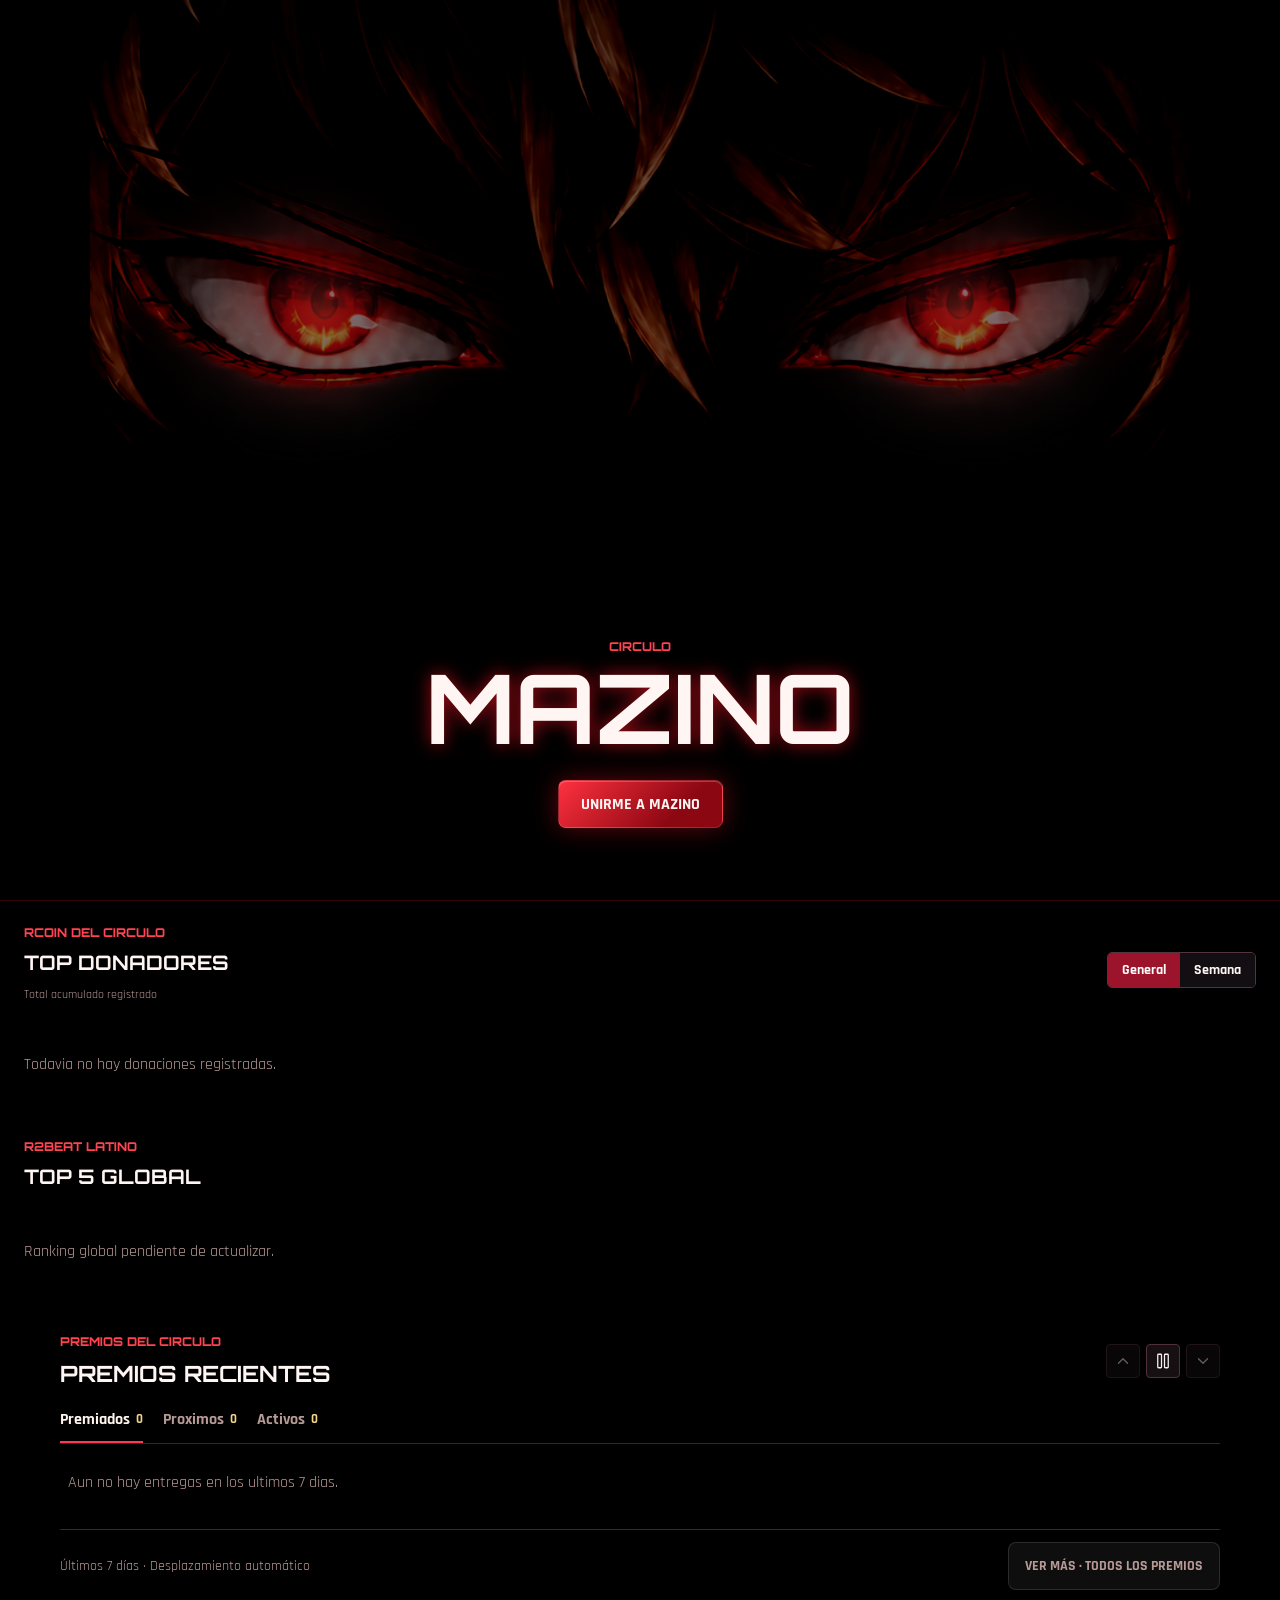
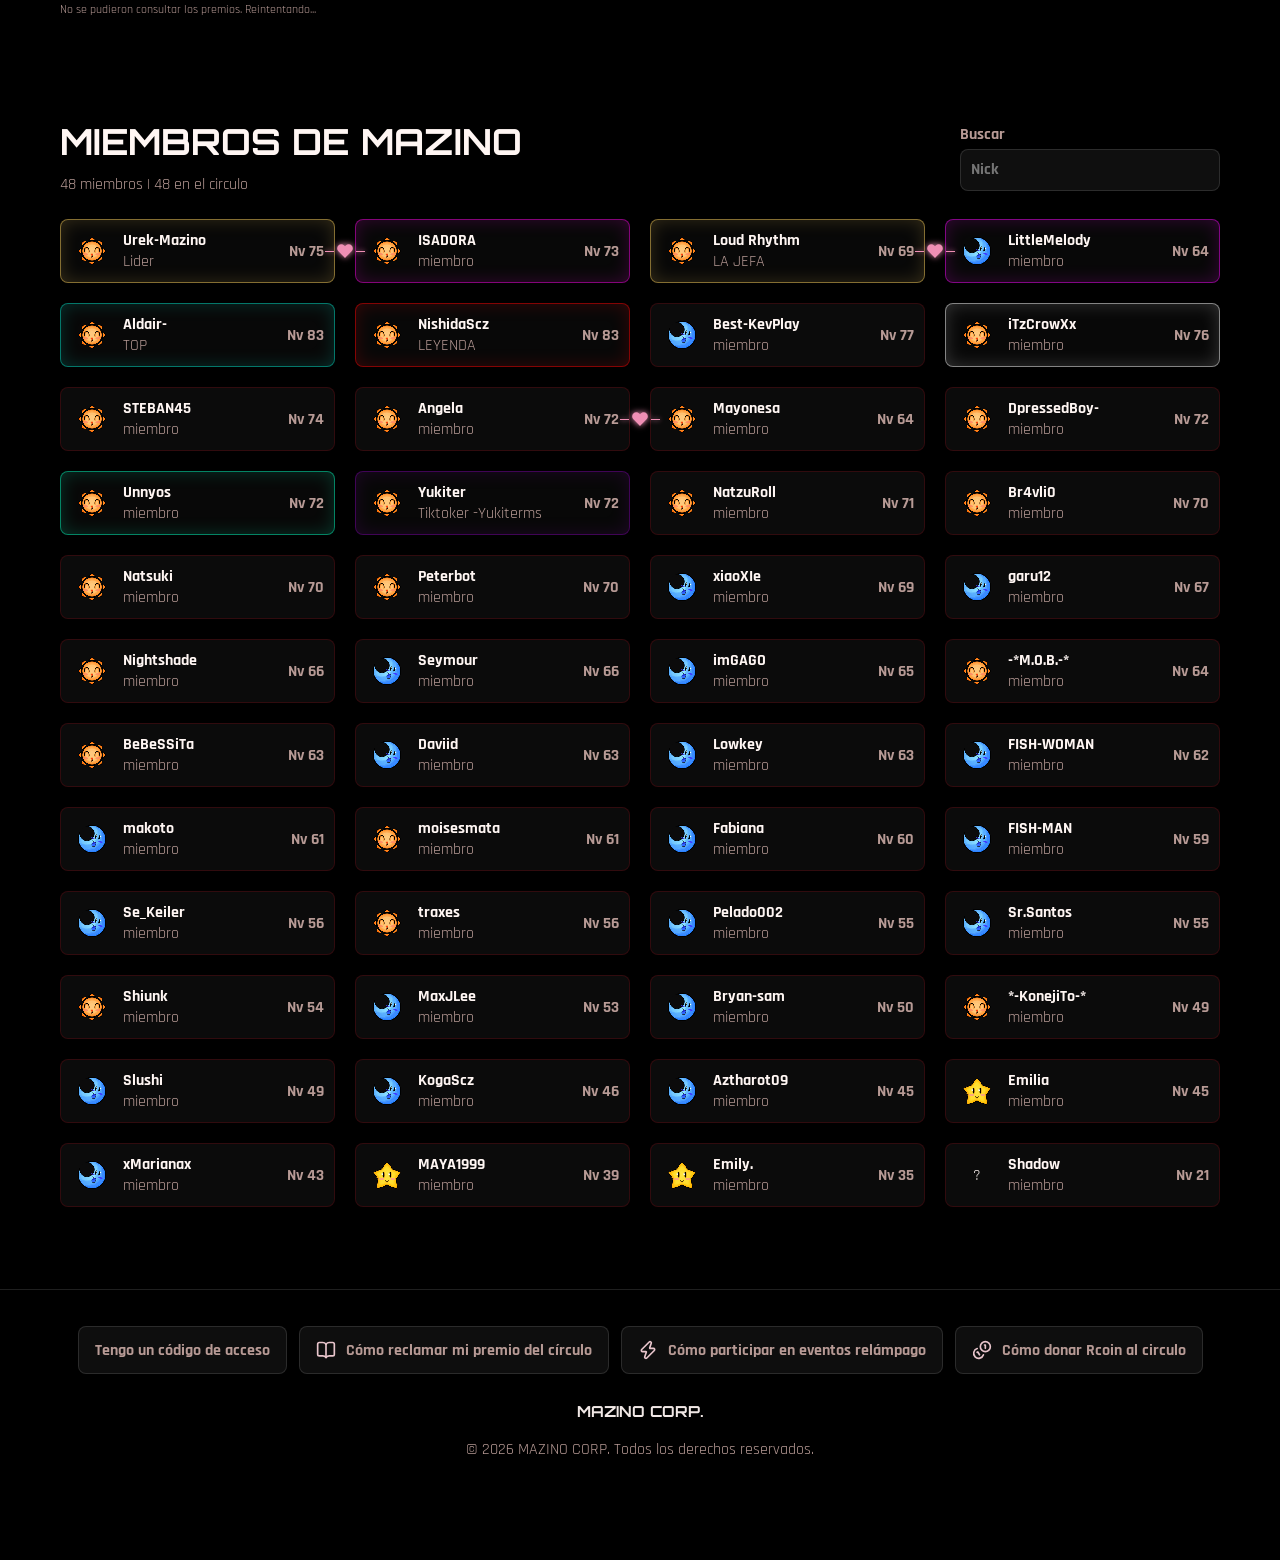
<file: index.html>
<!doctype html>
<html lang="es" data-static>
  <head>
    <meta charset="UTF-8" />
    <meta name="viewport" content="width=device-width, initial-scale=1.0" />
    <title>MAZINO</title>
    <link rel="icon" type="image/x-icon" sizes="16x16 32x32 48x48" href="./assets/brand/mazino-eyes-526d3ccffaa6.ico" />
    <link rel="icon" type="image/png" sizes="16x16" href="./assets/brand/mazino-eyes-526d3ccffaa6-16.png" />
    <link rel="icon" type="image/png" sizes="32x32" href="./assets/brand/mazino-eyes-526d3ccffaa6-32.png" />
    <link rel="icon" type="image/png" sizes="192x192" href="./assets/brand/mazino-eyes-526d3ccffaa6-192.png" />
    <link rel="apple-touch-icon" sizes="180x180" href="./assets/brand/mazino-eyes-526d3ccffaa6-180.png" />
    <meta name="description" content="MAZINO, circulo oficial de R2Beat con acceso por WhatsApp." />
    <link rel="preconnect" href="https://fonts.googleapis.com" />
    <link rel="preconnect" href="https://fonts.gstatic.com" crossorigin />
    <link href="https://fonts.googleapis.com/css2?family=Orbitron:wght@600;800;900&family=Rajdhani:wght@500;600;700&display=swap" rel="stylesheet" />
    <link rel="stylesheet" href="./styles.css?v=61" />
    <link rel="stylesheet" href="./circle-cover.css?v=3" />
  </head>
  <body>
    <div class="site-shell">
      <nav class="circle-public-selector" data-circle-selector aria-label="Elegir circulo o grupo" hidden>
        <button class="circle-menu-trigger" type="button" data-circle-menu-open aria-haspopup="dialog" aria-controls="circle-navigation" aria-expanded="false">
          <span class="circle-tab-icon" data-circle-current-icon aria-hidden="true"></span>
          <span class="circle-menu-name" data-circle-current-name></span>
          <svg viewBox="0 0 24 24" width="18" height="18" fill="none" stroke="currentColor" stroke-width="1.8" aria-hidden="true"><path d="M4 6h16M4 12h16M4 18h16"/></svg>
        </button>
        <dialog class="circle-drawer" id="circle-navigation" data-circle-drawer aria-labelledby="circle-navigation-title">
          <div class="circle-drawer-header"><div><p class="section-kicker">NUESTRA COMUNIDAD</p><h2 id="circle-navigation-title">Circulos y grupos</h2></div><button class="circle-menu-close" type="button" data-circle-menu-close aria-label="Cerrar menu de circulos" autofocus>×</button></div>
          <p class="circle-drawer-hint">Elige donde quieres participar.</p>
          <div class="circle-tabs" data-circle-tabs></div>
          <p class="circle-selector-status" role="status" aria-live="polite" data-circle-selector-status></p>
        </dialog>
      </nav>

      <header class="hero" id="inicio">
        <div class="hero-inner">
          <section class="hero-copy" aria-labelledby="hero-title">
            <p class="eyebrow">CIRCULO</p>
            <h1 id="hero-title" data-field="siteName">MAZINO</h1>
            <div class="circle-progress" data-circle-progress role="group" aria-label="Nivel del circulo" hidden>
              <p class="circle-stats"><strong data-circle-level></strong></p>
            </div>
            <p class="hero-phrase" data-field="heroPhrase">Cargando identidad...</p>
            <div class="hero-actions">
              <button class="primary-action" type="button" data-join-open>
                <span data-field="joinButtonText">UNIRME A MAZINO</span>
              </button>
            </div>
          </section>

          <section class="logo-stage" aria-label="Logo de MAZINO">
            <div class="logo-frame">
              <img data-logo src="./assets/mazino-transparent.png" alt="Mirada carmesi de MAZINO" />
              <div class="circle-emblem" data-circle-emblem aria-hidden="true" hidden></div>
              <span class="eye-glow eye-left" aria-hidden="true"></span>
              <span class="eye-glow eye-right" aria-hidden="true"></span>
            </div>
          </section>
        </div>
      </header>
      <section class="guest-participation" data-guest-section aria-labelledby="guest-title" hidden><p class="section-kicker">ABIERTO A JUGADORES DE OTROS CIRCULOS</p><h2 id="guest-title">Participa como invitado</h2><p>No necesitas pertenecer a Mazino. Solicita tu registro con tu nick exacto de R2Beat, envia el codigo desde tu personaje al organizador y espera su aprobacion. Despues crearas tu clave privada.</p><div class="guest-actions"><button type="button" class="primary-action" data-guest-access data-prize-open="guest" data-prize-nick="">Solicitar registro</button><button type="button" class="ghost-button" data-guest-access data-prize-open="guest" data-prize-nick="">Ya tengo clave · Ingresar</button></div></section>

          <main data-public-content hidden>
        <section class="section-block community-section" aria-labelledby="donor-ranking-title" data-community-section hidden>
          <div class="section-head compact-head"><div><p class="section-kicker">RCOIN DEL CIRCULO</p><h2 id="donor-ranking-title">TOP DONADORES</h2><p class="ranking-note" data-donor-note>Total acumulado registrado</p></div>
            <div class="ranking-modes" role="group" aria-label="Periodo del top de donadores"><button type="button" data-donor-mode="general" aria-pressed="true">General</button><button type="button" data-donor-mode="weekly" aria-pressed="false">Semana</button></div>
          </div>
          <div class="ranking-grid" data-donor-ranking></div>
          <p class="ranking-note" data-weekly-note hidden></p>
        </section>
        <section class="section-block community-section" aria-labelledby="global-ranking-title" data-global-section hidden>
          <div class="section-head compact-head"><div><p class="section-kicker">R2BEAT LATINO</p><h2 id="global-ranking-title">TOP 5 GLOBAL</h2><p class="ranking-note" data-global-note>Ranking de personajes del servidor</p></div></div>
          <div class="ranking-grid" data-global-ranking></div>
        </section>
        <section class="section-block" aria-labelledby="elite-title" data-elite-section hidden>
          <div class="section-head">
            <div>
              <h2 id="elite-title" class="command-title" data-field="eliteTitle">ALTO MANDO</h2>
            </div>
          </div>
          <div class="elite-strip" data-elite></div>
        </section>

        <section class="section-block event-board" aria-labelledby="event-board-title" data-event-board hidden>
          <div class="section-head compact-head"><div><p class="section-kicker">PREMIOS DEL CIRCULO</p><h2 id="event-board-title">PREMIOS RECIENTES</h2></div>
            <div class="board-controls"><button class="board-icon" type="button" data-board-prev title="Subir eventos" aria-label="Subir eventos"><img src="./assets/board/chevron-up.svg" alt="" width="18" height="18" /></button><button class="board-icon" type="button" data-board-pause title="Pausar desplazamiento automatico" aria-label="Pausar desplazamiento automatico" aria-pressed="false"><img data-board-pause-icon src="./assets/board/pause.svg" alt="" width="18" height="18" /></button><button class="board-icon" type="button" data-board-next title="Bajar eventos" aria-label="Bajar eventos"><img src="./assets/board/chevron-down.svg" alt="" width="18" height="18" /></button></div>
          </div>
          <div class="board-tabs" role="group" aria-label="Premios y eventos"><button type="button" data-board-tab="awards" aria-pressed="true">Premiados <span data-board-count="awards">0</span></button><button type="button" data-board-tab="upcoming" aria-pressed="false">Proximos <span data-board-count="upcoming">0</span></button><button type="button" data-board-tab="active" aria-pressed="false">Activos <span data-board-count="active">0</span></button></div>
          <div class="board-viewport" data-board-viewport tabindex="0" role="region" aria-label="Integrantes premiados"><div data-board-list></div></div>
          <div class="board-footer"><span data-board-period>Últimos 7 días · Desplazamiento automático</span><button type="button" class="ghost-button" data-board-more aria-pressed="false">Ver más · Todos los premios</button></div>
          <p class="ranking-note" role="status" data-board-status></p>
        </section>

        <section class="section-block members-section" aria-labelledby="members-title" data-members-section hidden>
          <div class="section-head compact-head">
            <div>
              <h2 id="members-title" data-field="membersTitle">MIEMBROS DE MAZINO</h2>
              <p class="member-count" data-member-count role="status"></p>
            </div>
            <label class="search-box">
              <span>Buscar</span>
              <input type="search" data-member-search placeholder="Nick" autocomplete="off" />
            </label>
          </div>
          <div class="member-grid" data-members></div>
        </section>
      </main>
      <footer class="site-footer" data-footer hidden>
        <nav class="footer-guides" aria-label="Guias del circulo">
          <button class="ghost-button guide-trigger" type="button" data-access-use-code>Tengo un código de acceso</button>
          <button class="ghost-button guide-trigger" type="button" data-guide-open="personal"><img src="./assets/guides/icon-book.svg" alt="" width="20" height="20" />C&oacute;mo reclamar mi premio del c&iacute;rculo</button>
          <button class="ghost-button guide-trigger" type="button" data-guide-open="flash"><img src="./assets/guides/icon-zap.svg" alt="" width="20" height="20" />C&oacute;mo participar en eventos rel&aacute;mpago</button>
          <button class="ghost-button guide-trigger" type="button" data-rcoin-open aria-haspopup="dialog" aria-controls="rcoin-guide"><img src="./assets/guides/icon-coins.svg" alt="" width="20" height="20" />C&oacute;mo donar Rcoin al circulo</button>
        </nav>
        <strong>MAZINO CORP.</strong>
        <p>&copy; <span data-year>2026</span> MAZINO CORP. Todos los derechos reservados.</p>
      </footer>
    </div>

    <button class="floating-join" type="button" data-join-open hidden>
      <span data-field="joinButtonText">UNIRME A MAZINO</span>
    </button>

    <dialog class="join-dialog" data-join-dialog>
      <form method="dialog" class="join-card" data-join-form>
        <button class="icon-button close-button" type="button" data-join-close aria-label="Cerrar">x</button>
        <p class="section-kicker" data-join-kicker>SOLICITUD</p>
        <h2 data-join-title>Unirme a MAZINO</h2>
        <label>
          <span>Nick de R2Beat</span>
          <input name="nick" maxlength="40" placeholder="Tu nick" autocomplete="nickname" required />
        </label>
        <p class="form-status" data-join-status role="status"></p>
        <button class="primary-action dialog-action" type="submit">Confirmar y abrir WhatsApp</button>
      </form>
    </dialog>

    <dialog class="prize-dialog" data-prize-dialog aria-labelledby="prize-title">
      <div class="prize-dialog-body">
        <button class="icon-button close-button" type="button" aria-label="Cerrar premios" data-prize-close>x</button>
        <p class="section-kicker">MAZINO PREMIOS</p>
        <h2 id="prize-title" data-prize-heading>Premios</h2>
        <div class="prize-donation-preview" data-prize-donation-preview role="status" hidden></div>
        <p class="muted" data-prize-identity></p>
        <p class="guest-access-note" data-guest-access-note hidden>Si es tu primera vez, escribe tu nick y pulsa Solicitar registro. Aun no necesitas una clave. La identidad se verifica dentro del juego.</p>
        <form class="prize-login" data-prize-login>
          <label><span>Tu nick de R2Beat</span><input name="nick" maxlength="40" autocomplete="username" required /></label>
          <label><span data-prize-password-label>Tu clave del c&iacute;rculo</span><input name="password" type="password" autocomplete="current-password" maxlength="100" required /></label>
          <button class="primary-action small-action" type="submit">Desbloquear premios</button>
        </form>
        <section class="member-access" data-member-access aria-label="Mi acceso al circulo">
          <button class="ghost-button" type="button" data-access-start>Solicitar mi acceso</button>
          <button class="ghost-button" type="button" data-access-use-code>Tengo un código de acceso</button>
          <button class="ghost-button" type="button" data-access-recover>Olvide mi clave · Recuperar acceso</button>
          <button class="ghost-button" type="button" data-access-change hidden>Cambiar mi clave</button>
          <div data-access-pending hidden>
            <h3 data-access-title>Verifica tu personaje</h3>
            <p>Envia este codigo <strong>desde tu personaje dentro de R2Beat</strong> al lider o a un sublider autorizado. Ellos comprobaran tu nick y aprobaran esta solicitud.</p>
            <code class="prize-code" data-access-code></code>
            <p class="muted">Conserva esta pestaña: la aprobacion solo permite crear tu clave desde esta solicitud. El codigo no es una clave de acceso.</p>
            <button class="ghost-button" type="button" data-access-check>Consultar aprobacion</button>
            <button class="ghost-button" type="button" data-access-forget>Olvidar solicitud en este dispositivo</button>
          </div>
          <p class="muted" data-access-recovery-note hidden>Tu clave actual sigue funcionando hasta que termines. Al guardar la nueva, se cerraran tus sesiones de premios. La clave del panel de sublider no cambia.</p>
          <form class="prize-login" data-access-password hidden>
            <h3 data-access-password-title>Crea tu clave privada</h3>
            <label data-access-current-row hidden><span>Clave actual del circulo</span><input name="currentPassword" type="password" autocomplete="current-password" maxlength="100" /></label>
            <label><span>Nueva clave privada</span><input name="newPassword" type="password" autocomplete="new-password" minlength="15" maxlength="100" required /></label>
            <p class="muted">Usa una frase de 15 a 100 caracteres, facil de recordar para ti. Puedes usar espacios. El lider y los sublideres no podran verla.</p>
            <label><span>Repite la nueva clave</span><input name="confirmPassword" type="password" autocomplete="new-password" minlength="15" maxlength="100" required /></label>
            <button class="primary-action small-action" type="submit">Guardar mi clave</button>
            <button class="ghost-button" type="button" data-access-cancel>Cancelar</button>
          </form>
          <p class="form-status" role="status" aria-live="polite" data-access-message></p>
        </section>
        <p class="form-status" role="status" data-prize-status></p>
        <div data-personal-donations></div>
        <div data-personal-prizes></div>
        <div data-prize-events></div>
        <button class="ghost-button" type="button" data-prize-logout hidden>Cerrar sesion de premios</button>
      </div>
    </dialog>
    <dialog class="guide-dialog" data-guide-dialog aria-labelledby="guide-title">
      <div class="guide-body">
        <header class="guide-head">
          <p class="section-kicker">GUIAS MAZINO</p>
          <h2 id="guide-title" data-guide-title></h2>
          <button class="icon-button guide-close" type="button" aria-label="Cerrar guia" title="Cerrar guia" data-guide-close><img src="./assets/guides/icon-close.svg" alt="" width="20" height="20" /></button>
        </header>
        <div class="guide-step" aria-live="polite" aria-atomic="true">
          <p class="guide-progress" data-guide-progress></p>
          <h3 data-guide-step-title></h3>
          <figure><img data-guide-image src="./assets/guides/premio-nick.jpg" alt="" width="640" height="430" /><figcaption>Ejemplos ilustrativos. Las claves y los c&oacute;digos de las im&aacute;genes no son v&aacute;lidos.</figcaption></figure>
          <p class="guide-description" data-guide-description></p>
        </div>
        <div class="guide-navigation">
          <button class="ghost-button" type="button" data-guide-prev><img src="./assets/guides/icon-left.svg" alt="" width="18" height="18" />Anterior</button>
          <button class="ghost-button" type="button" data-guide-next>Siguiente<img src="./assets/guides/icon-right.svg" alt="" width="18" height="18" /></button>
          <button class="primary-action" type="button" data-guide-done hidden>Entendido</button>
        </div>
        <aside class="guide-help">
          <p>&iquest;No tienes tu clave del c&iacute;rculo? Escr&iacute;bele al l&iacute;der para solicitarla.</p>
          <a class="guide-contact ghost-button" data-guide-contact hidden target="_blank" rel="noopener noreferrer"><img src="./assets/guides/icon-contact.svg" alt="" width="20" height="20" />Contactar al l&iacute;der</a>
          <p data-guide-no-contact hidden>P&iacute;dele tu clave al l&iacute;der dentro de R2Beat.</p>
        </aside>
      </div>
    </dialog>
    <dialog class="rcoin-dialog" id="rcoin-guide" data-rcoin-dialog aria-labelledby="rcoin-guide-title">
      <header class="rcoin-head">
        <h2 id="rcoin-guide-title">C&oacute;mo donar Rcoin al circulo</h2>
        <div class="rcoin-tools">
          <button class="ghost-button" type="button" data-rcoin-zoom aria-pressed="false" aria-controls="rcoin-image-view"><img src="./assets/guides/icon-zoom-in.svg" alt="" width="20" height="20" data-rcoin-zoom-icon /><span data-rcoin-zoom-label>Ampliar</span></button>
          <button class="icon-button" type="button" data-rcoin-close aria-label="Cerrar guia de Rcoin" title="Cerrar guia" autofocus><img src="./assets/guides/icon-close.svg" alt="" width="20" height="20" /></button>
        </div>
      </header>
      <div class="rcoin-scroll" id="rcoin-image-view" data-rcoin-view tabindex="0" role="region" aria-label="Guia ilustrada de donaciones Rcoin">
        <img class="rcoin-poster" data-rcoin-poster width="1024" height="1536" decoding="async" alt="Guia MAZINO: abre Mensajeria, selecciona Circulo y Sala de conversacion en circulos, abre Menu de Circulo y Dinero de Circulo, pulsa Donar Rcoin, escribe la cantidad y pulsa Aceptar. Los botones estan resaltados en rojo. Solo permanece el nombre Urek-Mazino." />
        <details class="rcoin-text"><summary>Pasos en texto</summary><ol><li>Abre <strong>Mensajer&iacute;a</strong>.</li><li>Selecciona <strong>C&iacute;rculo</strong> y luego <strong>Sala de conversaci&oacute;n en c&iacute;rculos</strong>.</li><li>Dentro de la sala, abre <strong>Men&uacute; de C&iacute;rculo</strong> y elige <strong>Dinero de C&iacute;rculo</strong>.</li><li>Pulsa <strong>Donar Rcoin</strong>.</li><li>Escribe la cantidad que deseas donar, rev&iacute;sala y pulsa <strong>Aceptar</strong>.</li></ol><p>La donaci&oacute;n se realiza dentro de R2Beat, no en esta p&aacute;gina. Las cantidades de la imagen son ejemplos de referencia.</p></details>
      </div>
    </dialog>
    <dialog class="prize-dialog" data-access-link-dialog aria-labelledby="access-link-title">
      <div class="prize-dialog-body">
      <h2 id="access-link-title">Acceso a Premios</h2>
      <p role="status" aria-live="polite" data-access-link-status></p>
      <form class="prize-login" data-access-short-form hidden>
        <label><span>Tu nick de R2Beat</span><input name="nick" maxlength="40" autocomplete="username" required /></label>
        <label><span>Código de acceso</span><input name="code" maxlength="20" autocomplete="off" autocapitalize="characters" spellcheck="false" required /></label>
        <button class="primary-action small-action" type="submit">Comprobar código</button>
      </form>
      <form class="prize-login" data-access-link-password hidden>
        <label><span>Tu clave privada de Premios</span><input name="password" type="password" autocomplete="new-password" minlength="15" maxlength="100" required /></label>
        <label><span>Repite tu clave</span><input name="confirmPassword" type="password" autocomplete="new-password" minlength="15" maxlength="100" required /></label>
        <button class="primary-action small-action" type="submit">Guardar mi clave</button>
      </form>
      <button class="ghost-button" type="button" data-access-link-retry hidden>Volver a comprobar</button>
      <button class="ghost-button" type="button" data-access-link-close>Cerrar</button>
      </div>
    </dialog>
    <script src="./space-context.js?v=5" defer></script>
    <script src="./circle-theme.js?v=3" defer></script>
    <script src="./member-badge.js?v=22" defer></script>
    <script src="./member-pairs.js?v=32" defer></script>
    <script src="./event-board.js?v=4" defer></script>
    <script src="./coupon-images.js?v=1" defer></script>
    <script src="./prizes.js?v=48" defer></script>
    <script src="./member-access.js?v=6" defer></script>
    <script src="./circle-progress.js?v=3" defer></script>
    <script src="./app.js?v=51" defer></script>
  </body>
</html>
</file>
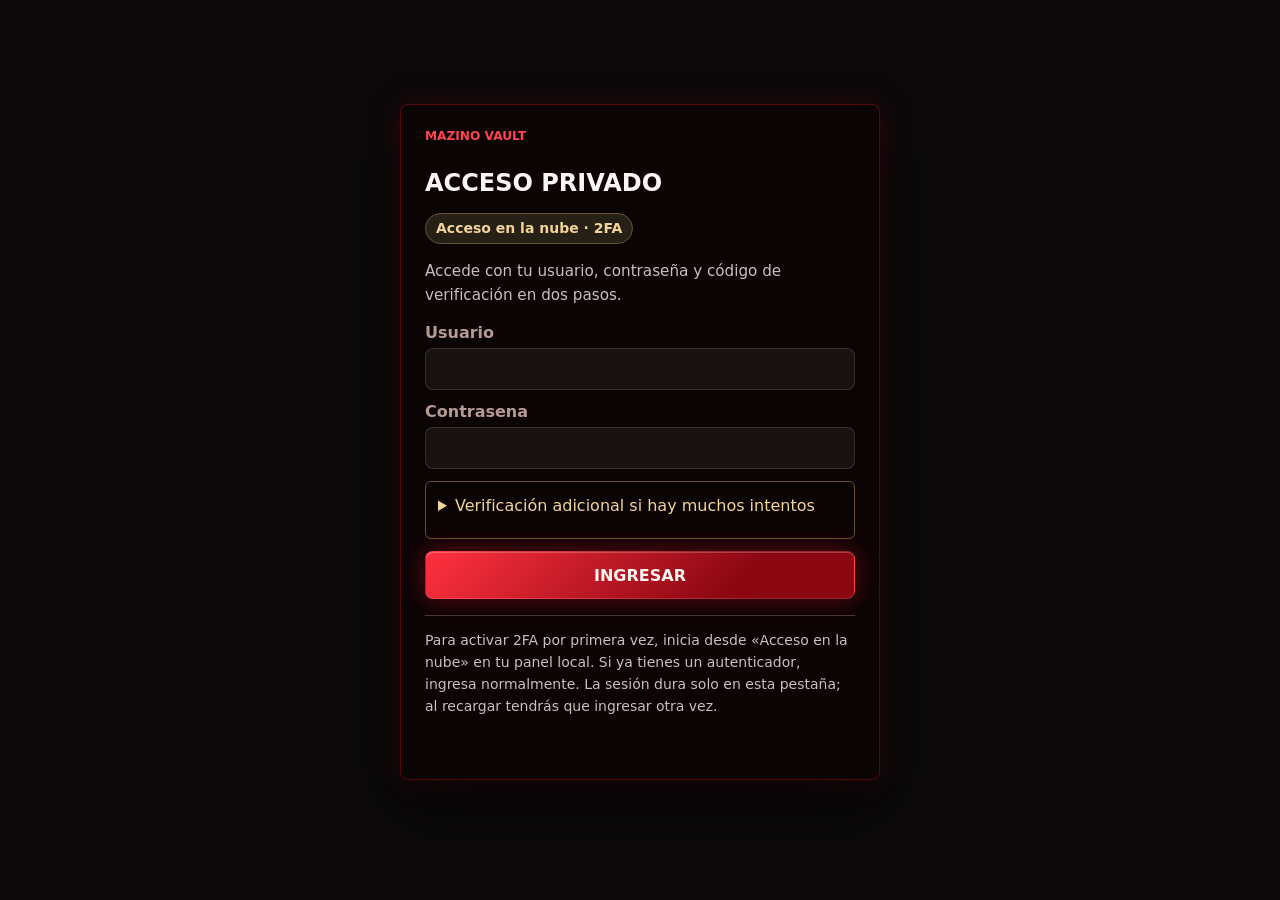
<file: mz-vault-x7q9/index.html>
<!doctype html>
<html lang="es">
  <head>
    <meta charset="UTF-8" /><meta http-equiv="Content-Security-Policy" content="default-src 'self'; script-src 'self' 'wasm-unsafe-eval' blob:; style-src 'self' 'unsafe-inline' https://fonts.googleapis.com; img-src 'self' data: blob: https:; font-src 'self' https://fonts.gstatic.com; connect-src 'self' https://mazino-premios.tellusengineer.chatgpt.site; worker-src 'self' blob:; frame-src 'self' blob:; object-src 'none'; base-uri 'self'; form-action 'none'" />
    <meta name="viewport" content="width=device-width, initial-scale=1.0" />
    <title>MAZINO · Administrador</title><meta name="referrer" content="no-referrer" />
    <link rel="icon" type="image/x-icon" sizes="16x16 32x32 48x48" href="/assets/brand/mazino-eyes-526d3ccffaa6.ico" />
    <link rel="icon" type="image/png" sizes="16x16" href="/assets/brand/mazino-eyes-526d3ccffaa6-16.png" />
    <link rel="icon" type="image/png" sizes="32x32" href="/assets/brand/mazino-eyes-526d3ccffaa6-32.png" />
    <link rel="icon" type="image/png" sizes="192x192" href="/assets/brand/mazino-eyes-526d3ccffaa6-192.png" />
    <link rel="apple-touch-icon" sizes="180x180" href="/assets/brand/mazino-eyes-526d3ccffaa6-180.png" />
    <meta name="robots" content="noindex,nofollow" />
    <link rel="preconnect" href="https://fonts.googleapis.com" />
    <link rel="preconnect" href="https://fonts.gstatic.com" crossorigin />
    <link href="https://fonts.googleapis.com/css2?family=Orbitron:wght@600;800&family=Rajdhani:wght@500;600;700&display=swap" rel="stylesheet" />
    <link rel="stylesheet" href="/owner-ui/styles.css?v=893adfea1828a808" />
    <link rel="stylesheet" href="/owner-ui/admin-overview.css?v=92b60632e9c8600d" />
    <link rel="stylesheet" href="/owner-ui/admin-donations.css?v=4223becbd205901f" />
    <link rel="stylesheet" href="/owner-ui/admin-workspace.css?v=2f839b37855adf07" />
  <link rel="stylesheet" href="/owner-ui/owner-cloud.css?v=ef67548d58cd87eb" /><link rel="stylesheet" href="/owner-ui/coupon-catalog.css?v=3" /></head>
  <body class="admin-body owner-cloud-body">
    <main class="admin-shell">
      <section class="login-view" data-login-view>
        <div class="vault-card">
          <p class="section-kicker">MAZINO VAULT</p>
          <h1>Acceso privado</h1>
          <form data-setup-form hidden>
            <p class="muted">Primera instalacion: crea el unico administrador.</p>
            <label><span>Usuario</span><input name="username" autocomplete="username" required minlength="3" /></label>
            <label><span>Contrasena</span><input name="password" type="password" autocomplete="new-password" required minlength="10" /></label>
            <button class="primary-action" type="submit">Crear administrador</button>
          </form>
          <form data-login-form hidden>
            <label><span>Usuario</span><input name="username" autocomplete="username" required /></label>
            <label><span>Contrasena</span><input name="password" type="password" autocomplete="current-password" required /></label>
            <button class="primary-action" type="submit">Ingresar</button>
          </form>
          <p class="form-status" data-auth-status role="status"></p>
        </div>
      </section>

      <section class="dashboard" data-dashboard hidden>
        <aside class="access-notice" data-cloud-workspace-conflict hidden><div><strong>Hay cambios nuevos o un borrador en conflicto.</strong><p>Actualiza para revisar la version actual antes de guardar. No se reemplazo la publicacion.</p></div><button type="button" class="ghost-button" data-cloud-refresh>Actualizar panel</button><button type="button" class="ghost-button" data-cloud-discard-draft hidden>Usar publicacion actual</button></aside>
        <header class="admin-topbar">
          <div>
            <p class="section-kicker">PANEL PRIVADO</p>
            <h1>MAZINO</h1><label class="admin-circle-context"><span>Administrando: <strong data-admin-circle-label>Mazino</strong></span><select data-admin-circle-select aria-label="Circulo o grupo a administrar"><option value="main">Mazino</option></select></label>
          </div>
          <div class="topbar-actions">
            <button class="ghost-button" type="button" data-admin-help aria-haspopup="dialog" aria-controls="admin-help"><img src="/assets/admin/help.svg" width="18" height="18" alt="" />Ayuda</button>
            <button class="ghost-button" type="button" data-preview>Vista previa</button>
            <button class="primary-action small-action" type="button" data-publish>Guardar y publicar</button>
            <button class="ghost-button" type="button" data-logout>Salir</button>
          </div>
        </header>

        <div class="admin-layout">
          <nav class="admin-navigation" aria-label="Secciones del administrador">
            <div class="admin-circle-badge" data-admin-circle-badge><img data-admin-circle-icon alt="" referrerpolicy="no-referrer" hidden><span><small>Administrando</small><strong data-admin-circle-badge-name>Mazino</strong></span></div>
            <label class="admin-mobile-navigation"><span>Seccion</span><select data-admin-nav-select><option value="home">Inicio</option><option value="members">Integrantes</option><option value="visitors">Visitantes y entregas</option><option value="prizes">Premios</option><option value="events">Eventos</option><option value="donations">Donaciones</option><option value="staff">Sublideres</option><option value="spaces">Circulos y grupos</option><option value="settings">Configuracion</option><option value="circle">Nivel y EXP</option></select></label>
            <div class="admin-navigation-links">
              <button type="button" data-admin-nav="home" aria-current="page"><img src="/assets/admin/home.svg" alt="" />Inicio</button>
              <button type="button" data-admin-nav="visitors"><img src="/assets/admin/users.svg" alt="" />Visitantes y entregas</button><button type="button" data-admin-nav="members"><img src="/assets/admin/users.svg" alt="" />Integrantes</button>
              <button type="button" data-admin-nav="prizes"><img src="/assets/admin/ticket.svg" alt="" />Premios</button>
              <button type="button" data-admin-nav="donations"><img src="/assets/admin/activity.svg" alt="" />Donaciones</button>
              <button type="button" data-admin-nav="events"><img src="/assets/admin/zap.svg" alt="" />Eventos</button>
              <span class="admin-nav-caption">Administracion</span>
              <button type="button" data-admin-nav="staff"><img src="/assets/admin/shield.svg" alt="" />Sublideres</button>
              <button type="button" data-admin-nav="spaces"><img src="/assets/admin/users.svg" alt="" />Circulos y grupos</button>
              <button type="button" data-admin-nav="settings"><img src="/assets/admin/settings.svg" alt="" />Configuracion</button>
              <button type="button" data-admin-nav="circle"><img src="/assets/admin/activity.svg" alt="" />Nivel y EXP</button>
            </div>
            <button class="admin-help-access" type="button" data-admin-help aria-label="Ayuda del panel" title="Ayuda del panel" aria-haspopup="dialog" aria-controls="admin-help"><img src="/assets/admin/help.svg" width="18" height="18" alt="" /><span>Ayuda del panel</span></button>
          </nav>
          <div class="admin-content">
          <aside class="access-notice" data-access-notice aria-label="Solicitudes pendientes" hidden>
            <div><strong role="status" aria-live="polite" data-access-notice-counts>Solicitudes de acceso</strong><small data-access-notice-status>Actualizacion automatica cada 30 segundos.</small></div>
            <div class="access-notice-actions"><button class="ghost-button" type="button" data-admin-open="accessRequests">Revisar solicitudes</button><button class="ghost-button" type="button" data-access-notice-refresh>Actualizar aviso</button></div>
          </aside>
          <header class="admin-workspace-head"><h2 data-workspace-title>Inicio</h2><nav class="admin-task-navigation" data-admin-task-navigation aria-label="Tareas de la seccion"></nav></header>
          <section class="admin-home" data-admin-home aria-labelledby="admin-home-title">
            <h2 id="admin-home-title">Estado del circulo</h2>
            <section class="admin-circle-quick" data-admin-circle-quick hidden aria-labelledby="admin-circle-quick-title">
              <h3 id="admin-circle-quick-title">Inicio rápido de <span data-admin-quick-name></span></h3>
              <dl class="admin-overview admin-circle-quick-metrics">
                <div><dt>Integrantes</dt><dd data-admin-quick-count>—</dd></div>
                <div><dt>Última consulta a R2Beat (Perú)</dt><dd data-admin-quick-date>—</dd></div>
                <div><dt>Premios pendientes</dt><dd data-admin-quick-pending>—</dd></div>
                <div><dt>Próximo evento</dt><dd data-admin-quick-event>—</dd></div>
              </dl>
              <div class="editor-actions"><button class="ghost-button" type="button" data-admin-quick-sync>Actualizar integrantes</button><p role="status" data-admin-quick-sync-status></p></div>
              <div class="admin-circle-search">
                <label>Buscar integrante por nick<input type="search" maxlength="80" placeholder="Escribe un nick…" data-admin-quick-search></label>
                <p class="muted" role="status" data-admin-quick-search-status></p>
                <ul data-admin-quick-results></ul>
                <button class="ghost-button" type="button" data-admin-open="members">Ver todos los integrantes</button>
              </div>
            </section>
            <div class="admin-quick-actions" aria-label="Acciones frecuentes">
              <button type="button" data-admin-open="prizes"><img src="/assets/admin/ticket.svg" alt="" />Entregar premio</button>
              <button type="button" data-admin-open="pending"><img src="/assets/admin/activity.svg" alt="" />Ver pendientes</button>
              <button type="button" data-admin-open="events"><img src="/assets/admin/zap.svg" alt="" />Crear evento</button>
              <button type="button" data-admin-open="donationUpload"><img src="/assets/admin/upload.svg" alt="" />Cargar donaciones</button>
            </div>
            <dl class="admin-overview" data-admin-home-metrics><div><dt>Integrantes en el borrador</dt><dd data-home-members>-</dd></div><div><dt>Ultima sincronizacion local</dt><dd data-home-sync>-</dd></div><div><dt>Publicacion automatica</dt><dd data-home-publishing>-</dd></div></dl>
            <details class="admin-subsection" data-owner-summary open>
              <summary>Resumen del dia</summary>
              <form class="rewards-toolbar" data-daily-form><label><span>Dia (Peru)</span><input type="date" data-daily-date required /></label><button class="ghost-button" type="submit">Actualizar resumen</button><button class="ghost-button" type="button" data-daily-today>Hoy</button></form>
              <p class="muted" role="status" data-daily-status></p>
              <dl class="admin-overview"><div><dt>Premios asignados ese dia</dt><dd data-daily-assigned>-</dd></div><div><dt>Reclamados ese dia</dt><dd data-daily-claimed>-</dd></div><div><dt>Traspasos ese dia</dt><dd data-daily-transfers>-</dd></div><div><dt>Pendientes actuales</dt><dd data-daily-pending>-</dd></div><div><dt>Libres en tu inventario ahora</dt><dd data-daily-free>-</dd></div><div><dt>Libres en cupos de sublideres ahora</dt><dd data-daily-staff-free>-</dd></div></dl>
              <details class="admin-subsection"><summary>Actividad por responsable</summary><div class="admin-table-wrap"><table class="admin-table"><thead><tr><th>Responsable</th><th>Asignados</th><th>Ganadores de sus eventos</th><th>Traspasos</th></tr></thead><tbody data-daily-actors></tbody></table></div></details>
              <details class="admin-subsection"><summary>Ganadores de eventos <span data-daily-winners-total></span></summary><div class="admin-table-wrap"><table class="admin-table"><thead><tr><th>Fecha (Peru)</th><th>Ganador</th><th>Evento</th><th>Premio</th><th>Organizador</th></tr></thead><tbody data-daily-winners></tbody></table></div><div class="rewards-toolbar"><button class="ghost-button" type="button" data-daily-prev disabled>Anterior</button><span data-daily-page></span><button class="ghost-button" type="button" data-daily-next disabled>Siguiente</button></div></details>
            </details>
          </section>
          <div class="admin-grid">
          <details class="admin-panel" data-admin-section="donations">
            <summary class="admin-section-title"><h2>Donaciones</h2></summary>
            <p class="form-status" role="status" aria-live="polite" data-donation-status></p>
            <p class="muted" role="status" data-donation-auto-status></p>
            <div class="editor-actions"><button class="ghost-button" type="button" data-donation-sync-now>Consultar R2Beat ahora</button><span class="muted" role="status" data-donation-sync-status></span></div>
            <details class="admin-subsection" data-donation-top-donors hidden>
              <summary>Top donadores del círculo</summary>
              <div data-donation-top-donors-content></div>
            </details>
            <p class="muted">Los totales son la ultima lectura verificada, no datos en vivo. La consulta automatica es cada hora; puedes consultar ahora para no esperar al siguiente ciclo. Las lecturas anteriores se conservan.</p>
            <div class="owner-update-notice" data-donation-refresh-notice hidden>Hay nuevos datos de donaciones. Tu consulta se mantiene hasta que decidas actualizar. <button class="ghost-button" type="button" data-donation-apply-refresh>Actualizar esta vista</button></div>
            <p class="muted">Las lecturas anteriores se conservan. Un nuevo ingreso sin historial previo cuenta desde 0 en su fecha de ingreso. Las reincorporaciones mantienen periodos separados.</p>
            <details class="admin-subsection" data-donation-auto-review hidden><summary>Consultas automaticas por revisar</summary><div data-donation-auto-issues></div></details>
            <details class="admin-subsection" data-donation-task="rankings" data-ranking-panel><summary>Exclusiones de los tops</summary>
              <p class="muted">Solo cambia su aparicion en los tops de mazino.lat. No cambia miembros, donaciones, metas ni accesos. El top global conserva los puestos oficiales de R2Beat.</p>
              <div class="rewards-toolbar"><label><span>Buscar integrante</span><input type="search" maxlength="80" placeholder="Nick" data-ranking-search /></label><button class="ghost-button" type="button" data-ranking-refresh><img src="/assets/admin/refresh.svg" width="16" height="16" alt="" />Actualizar lista</button></div>
              <form class="settings-grid" data-ranking-form>
                <label class="wide"><span>Integrante</span><select required data-ranking-member><option value="">Elige integrante</option></select></label>
                <label class="switch-row"><input type="checkbox" data-ranking-donors /><span>Excluir de donadores: general y semana</span></label>
                <label class="switch-row"><input type="checkbox" data-ranking-global /><span>Excluir del top global de Mazino</span></label>
                <div class="editor-actions"><button class="primary-action small-action" type="submit" data-ranking-save disabled>Guardar exclusion</button></div>
              </form>
              <p role="status" data-ranking-status></p>
              <div class="admin-table-wrap"><table class="admin-table"><thead><tr><th>Integrante excluido</th><th>Donadores</th><th>Top global</th><th>Ultimo cambio (Peru)</th><th></th></tr></thead><tbody data-ranking-rows></tbody></table></div>
            </details>
            <details class="admin-subsection" data-donation-task="members"><summary>Integrantes y cambios</summary>
              <div class="rewards-toolbar">
                <label><span>Buscar integrante</span><input type="search" maxlength="80" data-donation-directory-search /></label>
                <label><span>Situacion del integrante</span><select data-donation-directory-filter><option value="all">Todos</option><option value="new">Nuevos / sin base</option><option value="outside">Retirados</option><option value="returned">Reincorporados</option><option value="doubtful">Por confirmar</option><option value="inside">En el circulo</option></select></label>
                <button type="button" class="ghost-button" data-donation-directory-refresh>Actualizar lista</button>
              </div>
              <p class="muted" role="status" data-donation-directory-count></p>
              <div class="admin-table-wrap"><table class="admin-table"><thead><tr><th>Integrante</th><th>Situacion</th><th>Ultimo total</th><th>Ultima revision</th><th>Ultimo cambio (Peru)</th><th>Acciones</th></tr></thead><tbody data-donation-directory-rows></tbody></table></div>
              <div class="editor-actions"><button type="button" class="ghost-button" data-donation-directory-prev>Anterior</button><span data-donation-directory-page></span><button type="button" class="ghost-button" data-donation-directory-next>Siguiente</button></div>
            </details>
            <details class="admin-subsection" data-donation-upload data-donation-task="upload">
              <summary>Cargar totales del juego</summary>
              <div class="editor-actions"><button type="button" class="ghost-button" data-donation-members-refresh>Actualizar integrantes</button></div><p class="muted" role="status" data-donation-roster-status></p>
              <div class="editor-actions donation-source" role="group" aria-label="Origen de las donaciones"><button type="button" class="ghost-button" data-donation-source="excel" aria-pressed="true">Excel</button><button type="button" class="ghost-button" data-donation-source="captures" aria-pressed="false">Capturas</button></div>
              <form class="settings-grid" data-donation-file-form>
                <label><span>Fecha de revision (Peru)</span><input type="date" required data-donation-date /></label>
                <div class="editor-actions"><button class="ghost-button" type="button" data-donation-template><img src="/assets/admin/download.svg" width="16" height="16" alt="" />Descargar plantilla Excel</button></div>
                <label data-donation-excel><span>Plantilla completada (.xlsx)</span><input type="file" accept=".xlsx" required data-donation-file /></label>
                <label><span>Nota de la carga</span><input maxlength="200" data-donation-note placeholder="Ej.: revision al finalizar la meta" /></label>
                <label class="check-label"><input type="checkbox" data-donation-replace />Corregir totales ya registrados en esta fecha</label>
                <div class="editor-actions" data-donation-excel-action><button class="ghost-button" type="submit" data-donation-preview-button><img src="/assets/admin/upload.svg" width="16" height="16" alt="" />Revisar archivo</button></div>
              </form>
              <div data-donation-capture-host hidden></div>
              <section data-donation-preview hidden>
                <h3>Revision antes de guardar</h3><p role="status" data-donation-preview-summary></p>
                <div class="admin-table-wrap"><table class="admin-table"><thead><tr><th>Integrante</th><th>Anterior</th><th>Nuevo total</th><th>Diferencia</th><th>Revision</th></tr></thead><tbody data-donation-preview-rows></tbody></table></div>
                <div class="editor-actions"><button class="primary-action small-action" type="button" data-donation-save disabled>Guardar totales revisados</button><button class="ghost-button" type="button" data-donation-cancel>Cancelar carga</button></div>
              </section>
            </details>
            <details class="admin-subsection" data-donation-task="capture-blocks" data-donation-capture-block-panel>
              <summary>Cargas por captura</summary>
              <div class="rewards-toolbar"><label><span>Bloque guardado</span><select data-donation-capture-block-select></select></label><button type="button" class="ghost-button" data-donation-capture-block-refresh>Actualizar cargas</button></div>
              <p role="status" data-donation-capture-block-status></p><p data-donation-capture-block-info></p>
              <nav class="saved-capture-tabs" role="tablist" aria-label="Paginas del bloque guardado" data-donation-capture-block-pages></nav>
              <section data-donation-capture-block-content hidden role="tabpanel"><h3 class="saved-capture-name" data-donation-capture-block-title></h3><div class="admin-table-wrap"><table class="admin-table"><thead><tr><th>Fila</th><th>Integrante registrado</th><th>Total anterior</th><th>Total del juego</th><th>Donado desde anterior</th><th>Revision</th></tr></thead><tbody data-donation-capture-block-rows></tbody></table></div></section>
              <div class="editor-actions"><button type="button" class="ghost-button" data-donation-capture-block-prev>Cargas mas recientes</button><span data-donation-capture-block-count></span><button type="button" class="ghost-button" data-donation-capture-block-next>Cargas anteriores</button></div>
            </details>
            <details class="admin-subsection" data-donation-results data-donation-task="results">
              <summary>Metas y resultados</summary>
              <form class="rewards-toolbar" data-donation-report-form>
                <label><span>Grupo</span><select data-donation-group-filter><option value="all">Todos los grupos</option><option value="none">Sin grupo</option></select></label><label><span>Meta guardada</span><select data-donation-goal><option value="">Consulta entre fechas</option></select></label>
                <label><span>Inicio</span><input type="date" required data-donation-start /></label>
                <button class="ghost-button" type="button" data-donation-seven>7 dias</button>
                <label><span>Final</span><input type="date" required data-donation-end /></label>
                <label><span>Meta por integrante</span><input type="number" min="1" max="1000000000000" step="1" value="50000" required data-donation-target /></label>
                <label><span>Buscar integrante</span><input type="search" maxlength="80" placeholder="Nick" data-donation-search /></label>
                <label><span>Resultado</span><select data-donation-filter><option value="all">Todos</option><option value="fulfilled">Cumplieron</option><option value="shortfall">No cumplieron al cierre</option><option value="progress">Aun les falta / falta cierre</option><option value="missing">Sin registros suficientes</option></select></label>
                <label><span>Situacion</span><select data-donation-membership><option value="all">Todos</option><option value="inside">Dentro del circulo</option><option value="outside">Retirados</option><option value="new">Nuevos / sin base</option><option value="returned">Reincorporados</option></select></label>
                <button class="ghost-button" type="submit">Consultar donaciones</button>
                <button class="ghost-button" type="button" data-donation-clear-filters><img src="/assets/admin/refresh.svg" alt="" />Ver todos</button>
              </form>
              <dl class="admin-overview"><div><dt>Cumplieron</dt><dd data-donation-fulfilled>-</dd></div><div><dt>No cumplieron al cierre</dt><dd data-donation-shortfall>-</dd></div><div><dt>Aun les falta / falta cierre</dt><dd data-donation-progress>-</dd></div><div><dt>Sin registros suficientes</dt><dd data-donation-missing>-</dd></div></dl>
              <p class="muted" role="status" data-donation-report-status></p><button type="button" class="ghost-button" data-donation-image-report>Preparar reporte con observaciones / PNG</button>
              <button type="button" class="ghost-button" data-donation-full-report>Reporte completo · Todo el historial</button>
              <div class="admin-table-wrap"><table class="admin-table"><thead><tr><th>Integrante</th><th>Total inicial</th><th>Ultimo total</th><th>Donado en el plazo</th><th>Meta aplicable / le falta</th><th>Resultado</th><th>Ultima revision</th><th></th></tr></thead><tbody data-donation-report-rows></tbody></table></div>
            </details>
              <details class="admin-subsection" data-donation-task="goal-create"><summary>Grupos y metas</summary>
              <details data-donation-weekly open>
                <summary>Premios del sábado</summary>
                <p>Elige el premio de cada categoría. Las reglas empiezan el lunes siguiente.</p>
                <div data-donation-weekly-cards></div>
                <div class="editor-actions">
                  <label><span>Semana</span><select data-donation-weekly-period><option value="current">Esta semana</option><option value="next">Próxima semana</option><option value="closed">Último cierre</option></select></label>
                  <button class="ghost-button" type="button" data-donation-weekly-preview>Ver quién recibiría</button>
                </div>
                <p class="muted" role="status" data-donation-weekly-status></p>
                <div class="admin-table-wrap"><table class="admin-table"><thead><tr><th>Integrante y grupo</th><th>Donado / meta</th><th>Premio</th><th>Resultado</th></tr></thead><tbody data-donation-weekly-rows></tbody></table></div>
                <details data-donation-weekly-manual>
                <summary>Reglas de grupos manuales</summary>
                <form class="settings-grid" data-donation-weekly-rule>
                  <label><span>Grupo de donaciones</span><select name="group" required></select></label>
                  <label><span>Meta semanal por miembro (Rcoin)</span><input name="target" type="number" min="1" max="1000000000000" step="1" required /></label>
                  <label><span>Premio y lote</span><select name="prize" required></select></label>
                  <label><span>Antigüedad mínima para recibir (días)</span><input name="minDays" type="number" min="0" max="36500" value="0" required /></label>
                  <label><span>Tramo automático desde (opcional)</span><input name="ageFrom" type="number" min="0" max="36500" placeholder="Sin tramo automático" /></label>
                  <label><span>Tramo automático hasta (opcional)</span><input name="ageTo" type="number" min="0" max="36500" placeholder="Sin límite" /></label>
                  <label><span>Repetición semanal</span><select name="enabled"><option value="yes">Activa</option><option value="no">Pausada desde el próximo lunes</option></select></label>
                  <button class="primary-action small-action" type="submit">Guardar regla semanal</button>
                </form></details>
                <details><summary>Pausar o reactivar a un integrante</summary>
                <form class="settings-grid" data-donation-weekly-pause>
                  <label><span>Integrante</span><select name="member" required></select></label>
                  <label><span>Participación en metas automáticas</span><select name="paused"><option value="yes">Pausar</option><option value="no">Reactivar</option></select></label>
                  <label><span>Motivo (opcional)</span><input name="note" maxlength="200" placeholder="Ej.: dona por otro medio" /></label>
                  <button class="ghost-button" type="submit">Guardar participación</button>
                </form></details>
              </details>
              <details><summary>Ajustes de ascensos y grupos manuales</summary><div data-donation-groups-host></div></details>
              <details><summary>Crear una meta entre fechas</summary>
                <form class="settings-grid" data-donation-goal-form><div data-donation-target-picker></div>
                  <label><span>Nombre</span><input maxlength="80" required data-donation-goal-title placeholder="Ej.: Donaciones de la semana" /></label>
                  <label><span>Inicio</span><input type="date" required data-donation-goal-start /></label>
                  <label><span>Duracion</span><select data-donation-duration><option value="7">7 dias</option><option value="custom">Entre fechas</option></select></label>
                  <label><span>Final</span><input type="date" required data-donation-goal-end /></label>
                  <label><span>Meta por integrante</span><input type="number" min="1" max="1000000000000" step="1" value="50000" required data-donation-goal-target /></label>
                  <div class="editor-actions"><button class="primary-action small-action" type="submit">Crear meta</button></div>
                </form>
              </details>
              </details>
              <details class="admin-subsection" data-donation-task="goals"><summary>Metas creadas y responsables</summary>
                <div class="admin-table-wrap"><table class="admin-table"><thead><tr><th>Meta</th><th>Inicio</th><th>Final</th><th>Objetivo por integrante</th><th>Creada por</th><th>Creacion (Peru)</th><th></th></tr></thead><tbody data-donation-goal-rows></tbody></table></div>
              </details>
            <details class="admin-subsection" data-donation-history-panel data-donation-task="history"><summary>Historial y acumulados</summary>
              <h3>Acumulado por integrante</h3>
              <p class="muted">El acumulado suma los cambios verificados desde el inicio del seguimiento. El último total es la lectura más reciente.</p>
              <button type="button" class="ghost-button" data-donation-history-refresh>Actualizar acumulados</button>
              <button type="button" class="ghost-button" data-donation-history-full-report>Reporte completo · Todo el historial</button>
              <p class="muted" role="status" data-donation-history-summary-status></p>
              <div class="admin-table-wrap"><table class="admin-table"><thead><tr><th>Integrante</th><th>Donado desde el seguimiento</th><th>Último total registrado</th><th>Fecha de lectura</th></tr></thead><tbody data-donation-history-summary-rows></tbody></table></div>
              <h3>Detalle individual</h3>
              <label><span>Integrante</span><select data-donation-history-member><option value="">Elige integrante</option></select></label>
              <h3 data-donation-history-title></h3><p class="muted" data-donation-history-status></p>
              <div data-donation-history-movements></div>
              <div class="admin-table-wrap"><table class="admin-table"><thead><tr><th>Fecha de revision</th><th>Total del juego</th><th>Donado desde la revision anterior</th><th>Registrado (Peru)</th></tr></thead><tbody data-donation-history-rows></tbody></table></div>
            </details>
            <details class="admin-subsection" data-donation-task="imports"><summary>Ultimas 30 cargas y correcciones</summary>
              <div class="admin-table-wrap"><table class="admin-table"><thead><tr><th>Registrado (Peru)</th><th>Fecha de revision</th><th>Responsable</th><th>Integrantes</th><th>Nota</th><th>Cambios</th></tr></thead><tbody data-donation-import-rows></tbody></table></div>
            </details>
          <dialog class="admin-help-dialog" data-donation-review-dialog aria-labelledby="donation-review-title">
            <header><div><p>Donaciones</p><h2 id="donation-review-title" data-donation-review-title>Revisar inicio</h2></div><button type="button" aria-label="Cerrar revision" title="Cerrar revision" data-donation-review-close autofocus><img src="/assets/admin/close.svg" alt="" width="20" height="20" /></button></header>
            <div class="admin-help-content">
              <p data-donation-review-info></p><p role="status" data-donation-review-message></p>
              <form class="settings-grid donation-identity-confirm" data-donation-identity-form hidden>
                <h3 data-donation-identity-title></h3>
                <label><span>Historial anterior</span><select data-donation-identity-previous><option value="">Es nuevo: no vincular historiales</option></select></label>
                <label><span>Como verificaste su identidad</span><input required minlength="3" maxlength="200" data-donation-identity-note /></label>
                <div class="editor-actions"><button class="primary-action small-action" type="submit">Confirmar identidad</button><button class="ghost-button" type="button" data-donation-identity-cancel>Cancelar</button></div>
              </form>
              <form class="settings-grid" data-donation-zero-form hidden>
                <h3 data-donation-zero-title></h3><p data-donation-zero-caption></p>
                <label class="switch-row"><input type="checkbox" required data-donation-zero-verified /><span>Verifique que comenzo con 0 Rcoin en este ingreso</span></label>
                <label class="switch-row" data-donation-zero-return-row hidden><input type="checkbox" data-donation-zero-return /><span>Confirmo la nueva base de reincorporacion; no sumar el historial anterior</span></label>
                <label><span>Como comprobaste el cero</span><input required minlength="3" maxlength="150" data-donation-zero-note /></label>
                <div class="editor-actions"><button class="primary-action small-action" type="submit">Confirmar inicio en cero</button><button class="ghost-button" type="button" data-donation-zero-cancel>Cancelar</button></div>
              </form>
            </div>
          </dialog>
          </details>
          <details class="admin-panel" data-admin-section="rewards">
            <summary class="admin-section-title"><h2 id="rewards-title">Cupones y premios</h2></summary>
            <div class="panel-head"><button class="ghost-button" type="button" data-rewards-refresh>Actualizar premios</button></div>
            <p class="form-status" role="status" data-rewards-status>Cargando servicio...</p>
            <p class="muted" data-rewards-count></p>
            <details class="admin-subsection" data-rewards-subsection="alerts">
              <summary>Alertas de premios</summary><div data-owner-prize-alerts></div>
            </details>
            <details class="admin-subsection" data-rewards-subsection="pending">
              <summary>Premios pendientes de reclamar</summary>
              <form class="rewards-toolbar" data-pending-form>
                <label><span>Integrante o premio</span><input type="search" data-pending-search placeholder="Nick o nombre del premio" maxlength="120" /></label>
                <label><span>Sin reclamar desde hace (dias)</span><input type="number" data-pending-days min="0" max="100000" step="1" placeholder="Todos" /></label>
                <label><span>Situacion del integrante</span><select data-pending-membership><option value="all">Todos</option><option value="inside">Dentro del circulo</option><option value="outside">Fuera del circulo</option></select></label>
                <button class="ghost-button" type="submit">Buscar pendientes</button><button class="ghost-button" type="button" data-pending-clear>Limpiar filtros</button>
              </form>
              <p class="muted" role="status" aria-live="polite" data-pending-status></p>
              <p class="form-status" role="status" data-pending-action-status></p>
              <form class="settings-grid" data-pending-transfer-form hidden>
                <h3 class="wide" data-pending-transfer-caption></h3>
                <label><span>Buscar nuevo destinatario</span><input type="search" data-pending-transfer-search placeholder="Nick" /></label>
                <label><span>Nuevo destinatario</span><select data-pending-transfer-recipient required><option value="">Elige integrante</option></select></label>
                <label class="wide"><span>Motivo del traspaso</span><input data-pending-transfer-reason maxlength="200" required placeholder="Ej.: destinatario equivocado" /></label>
                <div class="editor-actions wide"><button class="primary-action small-action" type="submit" data-pending-transfer-submit disabled>Confirmar traspaso</button><button class="ghost-button" type="button" data-pending-transfer-cancel>Cancelar</button></div>
              </form>
              <div class="admin-table-wrap"><table class="admin-table"><thead><tr><th>Integrante</th><th>Premio</th><th>Asignado (Peru)</th><th>Dias sin reclamar</th><th>Asignado por</th><th>Situacion</th><th>Acciones</th></tr></thead><tbody data-pending-rows></tbody></table></div>
              <div class="rewards-toolbar"><button class="ghost-button" type="button" data-pending-prev disabled>Anterior</button><span data-pending-page></span><button class="ghost-button" type="button" data-pending-next disabled>Siguiente</button></div>
            </details>
            <details class="admin-subsection" data-rewards-subsection="events">
            <summary>Eventos relampago</summary>
            <form class="settings-grid" data-reward-event-form>
              <label><span>Nombre del evento</span><input name="title" maxlength="80" required /></label>
              <label><span>Nick donde aparece</span><select name="ownerId" data-reward-owner required></select></label>
              <label><span>Premio</span><select data-event-item required><option value="">Elige un item disponible</option></select></label>
              <label><span>Cantidad de ganadores</span><input type="number" min="1" max="50" step="1" value="1" data-event-quantity required /></label>
              <label><span>Apertura</span><select data-event-mode><option value="now">Ahora</option><option value="scheduled">Fecha y hora</option></select></label>
              <label data-event-start-row hidden><span>Fecha y hora (Peru)</span><input name="startsAt" type="datetime-local" /></label>
              <label><span>Fecha y hora de termino (Peru)</span><input name="endsAt" type="datetime-local" data-event-end required /></label>
              <p class="wide delivery-summary" role="status" data-event-summary></p>
              <div class="wide exact-delivery-preview exact-event-preview" data-exact-delivery-preview data-event-exact-preview aria-live="polite" hidden></div>
              <div class="editor-actions"><button class="primary-action small-action" type="submit" data-event-submit>Crear evento y generar clave</button></div>
              <p class="wide form-status" role="status" data-event-status></p>
            </form>
            <div class="rewards-toolbar" data-event-created hidden>
              <p data-event-created-title></p>
              <label><span>Clave del evento</span><input readonly data-event-key-output autocomplete="off" /></label>
              <button class="ghost-button" type="button" data-event-copy-key>Copiar clave</button>
            </div>
            <div class="admin-table-wrap"><table class="admin-table"><thead><tr><th>Evento</th><th>Nick</th><th>Apertura (Peru)</th><th>Termino (Peru)</th><th>Entregados</th><th>Estado</th><th>Acciones</th></tr></thead><tbody data-reward-events-table></tbody></table></div>
            </details>
            <details class="admin-subsection" data-rewards-subsection="delivery">
            <summary>Entregar varios premios</summary>
              <div data-owner-catalog="delivery"></div>
            <form class="settings-grid" data-personal-delivery hidden inert>
              <label><span>1. Premio que entregaras</span><select data-delivery-item required><option value="">Elige un item disponible</option></select></label>
              <div class="partner-picker">
                <label><span>2. Buscar destinatario</span><input type="search" data-reward-member-search placeholder="Nick del integrante" autocomplete="off" /></label>
                <label><span>Entregar a</span><select data-reward-member required></select></label>
              </div>
              <label><span>3. Cantidad de cupones</span><input type="number" min="1" max="50" step="1" value="1" data-delivery-quantity required /></label>
              <p class="wide delivery-summary" role="status" data-delivery-summary></p>
              <div class="wide exact-delivery-preview" data-exact-delivery-preview data-delivery-exact-preview aria-live="polite" hidden></div>
              <div class="editor-actions"><button class="primary-action small-action" type="submit" data-delivery-submit disabled>Elige un premio y destinatario</button></div>
              <p class="wide form-status" role="status" data-delivery-status></p>
            </form>
            </details>
            <details class="admin-subsection" data-rewards-subsection="bulk">
              <summary>Reparto por lotes</summary>
              <div class="panel-head"><button class="ghost-button" type="button" data-bulk-refresh>Actualizar lotes e historial</button></div>
              <form class="settings-grid" data-bulk-form>
                <label><span>Nombre unico del reparto</span><input name="title" maxlength="80" required placeholder="Ej. Antiguos - octubre 2026" /></label>
                <label><span>Lote y premio</span><select name="sourceKey" data-bulk-source required></select></label>
                <label><span>Cupones por integrante</span><input name="perMember" type="number" min="1" max="10" step="1" value="1" required /></label>
                <label><span>Ingreso desde (opcional)</span><input name="from" type="date" /></label>
                <label><span>Ingreso hasta (opcional)</span><input name="to" type="date" /></label>
                <label><span>Antiguedad minima en dias</span><input name="minDays" type="number" min="0" max="20000" step="1" value="0" /></label>
                <label><span>Premios anteriores (pendientes y reclamados)</span><select name="rewardRule"><option value="same_item" selected>Excluir quienes ya tienen este premio</option><option value="same_category">Excluir quienes ya tienen un premio de esta categoría</option><option value="any_prize">Excluir quienes ya tienen cualquier premio</option><option value="none">No excluir por premios anteriores</option></select></label>
                <div class="editor-actions"><button class="primary-action small-action" type="submit" data-bulk-preview>Revisar destinatarios</button></div>
              </form>
              <p class="form-status" role="status" data-bulk-status></p>
              <div data-bulk-candidates hidden>
                <p class="delivery-summary" data-bulk-summary></p>
                <label><span>Buscar destinatario</span><input type="search" data-bulk-search /></label>
                <div class="rewards-toolbar"><button class="ghost-button" type="button" data-bulk-eligible>Seleccionar segun filtros</button><button class="ghost-button" type="button" data-bulk-none>Quitar seleccion</button><button class="ghost-button" type="button" data-bulk-member-prev>Anterior</button><span data-bulk-member-page></span><button class="ghost-button" type="button" data-bulk-member-next>Siguiente</button></div>
                <div class="admin-table-wrap"><table class="admin-table"><thead><tr><th>Incluir</th><th>Integrante</th><th>Ingreso</th><th>Antiguedad</th><th>Acceso de premios</th><th>Observacion</th></tr></thead><tbody data-bulk-members></tbody></table></div>
                <button class="primary-action small-action" type="button" data-bulk-confirm disabled>Confirmar reparto</button>
                <details class="admin-subsection" data-bulk-category-history hidden open>
                  <summary data-bulk-category-summary>Premios anteriores de esta categoría</summary>
                  <div class="admin-table-wrap"><table class="admin-table"><thead><tr><th>Integrante</th><th>Premio</th><th>Estado</th></tr></thead><tbody data-bulk-category-recipients></tbody></table></div>
                </details>
              </div>
              <details class="admin-subsection" data-bulk-history-section><summary>Historial de repartos</summary>
                <div class="rewards-toolbar"><button class="ghost-button" type="button" data-bulk-prev>Anterior</button><span data-bulk-page></span><button class="ghost-button" type="button" data-bulk-next>Siguiente</button></div>
                <div class="admin-table-wrap"><table class="admin-table"><thead><tr><th>Reparto</th><th>Premio / lote</th><th>Entregado por</th><th>Fecha (Peru)</th><th>Cupones</th><th>Estado</th><th></th></tr></thead><tbody data-bulk-history></tbody></table></div>
                <div data-bulk-detail></div>
              </details>
            </details>
            <details class="admin-subsection" data-rewards-subsection="access-requests">
              <summary>Solicitudes de acceso</summary>
              <p>Verifica dentro de R2Beat que el codigo lo envio el personaje indicado. Solo despues aprueba esa misma solicitud. El integrante creara su clave privada desde su pestaña.</p>
              <button class="ghost-button" type="button" data-requests-refresh>Actualizar solicitudes</button>
              <p class="form-status" role="status" data-requests-status></p>
              <details class="admin-subsection" data-access-history>
                <summary>Historial de aprobaciones y rechazos</summary>
                <p>Ves todas las decisiones del administrador y sublideres. Se conservan aunque venza la solicitud o el integrante se retire. Aprobada indica identidad verificada; no confirma que haya creado su clave.</p>
                <form class="settings-grid" data-access-history-form>
                  <label>Tipo<select name="purpose"><option value="all">Todos</option><option value="enroll">Primer acceso</option><option value="recover">Recuperacion</option></select></label>
                  <label>Decision<select name="decision"><option value="all">Todas</option><option value="approved">Aprobadas</option><option value="rejected">Rechazadas</option></select></label>
                  <label>Buscar nick o responsable<input name="search" type="search" maxlength="120" /></label>
                  <label>Desde (Peru)<input name="from" type="date" /></label>
                  <label>Hasta (Peru)<input name="to" type="date" /></label>
                  <div class="editor-actions wide"><button class="ghost-button" type="submit">Consultar historial</button><button class="ghost-button" type="button" data-access-history-reset>Ver todo</button></div>
                </form>
                <p role="status" aria-live="polite" data-access-history-status></p>
                <div class="access-history-list" data-access-history-rows></div>
                <div class="editor-actions"><button class="ghost-button" type="button" data-access-history-prev disabled>Anterior</button><span data-access-history-page></span><button class="ghost-button" type="button" data-access-history-next disabled>Siguiente</button></div>
              </details>
              <div data-access-requests></div>
            </details>
            <details class="admin-subsection" data-rewards-subsection="access">
            <summary data-reward-access-title>Accesos de integrantes</summary>
            <div class="rewards-toolbar">
              <label><span>Buscar integrante</span><input type="search" data-access-search placeholder="Nick" /></label>
              <label><span>Estado de la clave</span><select data-access-filter><option value="all">Todos</option><option value="missing">Sin clave generada</option><option value="generated">Con clave generada</option><option value="paused">Clave generada, acceso pausado</option></select></label>
              <label><span>Integrante</span><select data-access-member></select></label>
            </div>
            <div class="rewards-toolbar">
              <button class="ghost-button" type="button" data-reward-password>Generar enlace de acceso</button>
              <button class="ghost-button" type="button" data-reward-disable>Pausar acceso</button>
              <button class="ghost-button" type="button" data-reward-sync>Actualizar integrantes</button>
            </div>
            <div class="rewards-toolbar" data-reward-credential hidden>
              <label><span>Nick</span><input readonly data-reward-secret-nick autocomplete="off" spellcheck="false" /></label>
              <label><span>Enlace e instrucciones</span><textarea readonly data-reward-secret rows="6" autocomplete="off" spellcheck="false"></textarea></label>
              <button class="ghost-button" type="button" data-reward-copy-secret>Copiar acceso</button>
              <button class="ghost-button" type="button" data-reward-clear-secret>Ocultar acceso</button>
            </div>
            <p class="muted" data-access-summary role="status"></p>
            <div class="admin-table-wrap"><table class="admin-table"><thead><tr><th>Integrante</th><th>Clave</th><th>Acceso</th><th></th></tr></thead><tbody data-access-rows></tbody></table></div>
            <div class="editor-actions"><button class="ghost-button" type="button" data-access-prev>Anterior</button><span data-access-page></span><button class="ghost-button" type="button" data-access-next>Siguiente</button></div>
            </details>
            <details class="admin-subsection" data-rewards-subsection="assignments">
            <summary>Ganadores de eventos</summary>
            <div class="rewards-toolbar">
              <label><span>Buscar entregas</span><input type="search" data-assignment-search placeholder="Nick, premio o evento" /></label>
              <label><span>Integrante exacto</span><select data-assignment-member-filter><option value="">Todos los integrantes</option></select></label>
              <label><span>Mostrar</span><select data-assignment-status><option value="all">Todas las entregas</option><option value="winners">Ganadores de eventos</option><option value="assigned">Pendientes de reclamar</option><option value="claimed">Todas las reclamadas</option></select></label>
              <label><span>Evento</span><select data-assignment-event><option value="">Todos los eventos y entregas</option></select></label>
              <button class="ghost-button" type="button" data-assignment-refresh>Actualizar resultados</button>
              <button class="ghost-button" type="button" data-assignment-member-history disabled>Historial y traspasos del integrante</button>
            </div>
            <p class="muted">Elige un integrante para ver sus entregas actuales, personales y de eventos. Para consultar entregas anteriores, cambios de nick confirmados o premios que paso a otra persona, usa Historial y traspasos.</p>
            <p class="muted" role="status" data-assignment-count></p>
            <p class="form-status" role="status" data-assignment-feedback></p>
            <div class="admin-table-wrap"><table class="admin-table"><thead><tr><th>Integrante</th><th>Premio</th><th>Evento / entrega</th><th>Estado</th><th>Cupon</th><th>Reclamado el (Peru)</th><th>Acciones</th></tr></thead><tbody data-assignment-table></tbody></table></div>
            </details>
            <details class="admin-subsection" data-rewards-subsection="image-batches">
              <summary>Imagenes de lotes</summary>
              <p class="muted">Una imagen por lote, incluidos los premios del stock anterior. El jugador puede ampliarla al consultar o reclamar su premio.</p>
              <div class="rewards-toolbar">
                <label><span>Buscar lote</span><input type="search" maxlength="120" data-batch-image-search placeholder="Nombre del lote" /></label>
                <label><span>Elegir lote</span><select data-batch-image-batch><option value="">Elige un lote</option></select></label>
              </div>
              <div class="batch-image-editor" data-batch-image-editor hidden>
                <h3 data-batch-image-target></h3>
                <label><span>Imagen JPG, PNG o WebP (hasta 5 MB)</span><input type="file" accept="image/jpeg,image/png,image/webp" data-batch-image-file disabled /></label>
                <div data-batch-image-tools></div>
                <div data-batch-image-review hidden><p>Vista previa del cambio pendiente</p><div class="batch-image-preview" data-batch-image-preview></div></div>
                <div class="editor-actions"><button class="primary-action small-action" type="button" data-batch-image-save disabled>Guardar imagen</button><button class="ghost-button" type="button" data-batch-image-cancel>Cancelar</button></div>
              </div>
              <p class="form-status" role="status" aria-live="polite" data-batch-image-status></p>
              <div class="batch-image-list" data-batch-image-list></div>
              <div class="editor-actions"><button class="ghost-button" type="button" data-batch-image-prev disabled>Anterior</button><span data-batch-image-page></span><button class="ghost-button" type="button" data-batch-image-next disabled>Siguiente</button></div>
            </details>
            <details class="admin-subsection" data-rewards-subsection="tracking">
              <summary>Entregas y seguimiento</summary>
              <button class="ghost-button" type="button" data-roster-tracking-open>Ver quienes salieron del circulo</button>
              <div class="rewards-toolbar">
                <label class="wide"><span>Buscar integrante por nick</span><input type="search" data-tracking-search autocomplete="off" placeholder="Escribe una o mas letras del nick" /><div class="nick-suggestions" data-tracking-suggestions aria-label="Coincidencias de integrantes"></div></label>
                <label hidden><span>Integrante exacto</span><select data-tracking-member-filter><option value="">Todos los integrantes</option></select></label>
                <label><span>Dentro o fuera del circulo</span><select data-tracking-membership><option value="recipients">Todos</option><option value="outside">Retirados</option><option value="inside">Dentro del circulo</option></select></label>
                <label><span>Estado del cupon</span><select data-tracking-state><option value="all">Todos</option><option value="assigned">Pendiente</option><option value="claimed">Reclamado</option></select></label>
                <button class="ghost-button" type="button" data-tracking-refresh>Actualizar seguimiento</button>
                <button class="ghost-button" type="button" data-tracking-retired>Ver retirados</button>
                <button class="ghost-button" type="button" data-tracking-clear>Limpiar filtros</button>
              </div>
              <p class="muted">Busca un nick para consultar sus premios. Combina Dentro / Fuera del circulo con Pendientes / Reclamados. En Ver recorrido encontraras el codigo, las fechas y los traspasos anteriores.</p>
              <p class="owner-tracking-summary" data-tracking-summary></p>
              <p class="muted" data-tracking-count></p><p class="form-status" role="status" data-tracking-status></p>
              <div class="rewards-toolbar"><button class="ghost-button" type="button" data-tracking-prev>Anterior</button><span data-tracking-page></span><button class="ghost-button" type="button" data-tracking-next>Siguiente</button></div>
              <div class="admin-table-wrap"><table class="admin-table"><thead><tr><th>Nick</th><th>Premio</th><th>Estado</th><th>Dentro / fuera</th><th>Ultima fecha (Peru)</th><th>Acciones</th></tr></thead><tbody data-tracking-table></tbody></table></div>
              <details class="admin-subsection" data-tracking-alias-section>
                <summary>Confirmar o corregir cambios de nick</summary>
                <p class="muted">R2Beat no proporciona un identificador permanente. Confirma la identidad antes de vincular nicks. Esta relacion solo sirve para seguimiento: no mueve premios ni comparte contrasenas.</p>
                <form class="settings-grid" data-tracking-alias-form>
                  <label><span>Registro anterior retirado</span><select name="fromId" data-tracking-old required></select></label>
                  <label><span>Integrante actual</span><select name="toId" data-tracking-new required></select></label>
                  <label class="wide"><span>Como verificaste el cambio</span><input name="note" minlength="3" maxlength="200" required /></label>
                  <label class="switch-row"><input type="checkbox" name="confirmed" required /><span>Confirme que es la misma persona</span></label>
                  <div class="editor-actions"><button class="primary-action small-action" type="submit">Confirmar relacion de nicks</button></div>
                </form>
                <div class="admin-table-wrap"><table class="admin-table"><thead><tr><th>Anterior</th><th>Actual confirmado</th><th>Verificacion</th><th>Confirmado el (Peru)</th><th></th></tr></thead><tbody data-tracking-alias-table></tbody></table></div>
              </details>
            </details>
            <details class="admin-subsection" data-rewards-subsection="roster-tracking">
              <summary>Entradas y salidas del circulo</summary>
              <div class="rewards-toolbar">
                <label><span>Mostrar integrantes</span><select data-roster-tracking-view><option value="outside">Quienes salieron</option><option value="latest">Cambios de la ultima actualizacion</option><option value="all">Todos los registros</option></select></label>
                <label><span>Buscar nick (opcional)</span><input type="search" data-roster-tracking-search autocomplete="off" /></label>
                <button class="ghost-button" type="button" data-roster-tracking-refresh>Actualizar seguimiento</button>
              </div>
              <p class="muted" data-roster-tracking-count role="status"></p>
              <p class="muted" data-roster-tracking-sync></p>
              <p class="muted">Una salida significa que ese nick dejo de aparecer en la lista consultada; no confirma una expulsion ni un cambio de nick.</p>
              <p class="form-status" data-roster-tracking-status role="status"></p>
              <div class="rewards-toolbar"><button class="ghost-button" type="button" data-roster-tracking-prev>Anterior</button><span data-roster-tracking-page></span><button class="ghost-button" type="button" data-roster-tracking-next>Siguiente</button></div>
              <div class="admin-table-wrap"><table class="admin-table"><thead><tr><th>Nick registrado</th><th>Situacion</th><th>Nick actual confirmado</th><th>Ultima vez visto (Peru)</th><th>Salida detectada (Peru)</th><th>Cupones pendientes</th><th>Reclamados</th><th></th></tr></thead><tbody data-roster-tracking-table></tbody></table></div>
            </details>
            <details class="admin-subsection" data-rewards-subsection="import">
            <summary>Cargar nuevos cupones</summary>
            <section class="admin-subsection" data-coupon-excel>
              <h3>Cargar desde Excel</h3>
              <p class="muted">Usa un archivo .xlsx con las columnas Código e ID y un cupón por fila. El panel usa la lista consolidada si existe o combina las pestañas de cupones.</p>
              <p class="muted">Incluye solo códigos sin canjear. Se omiten los registrados en la web, incluidos los archivados, y los marcados como canjeados fuera de la web.</p>
              <form class="settings-grid" data-coupon-excel-form>
                <label class="wide"><span>Archivo Excel</span><input type="file" name="file" accept=".xlsx" required /></label>
                <div class="editor-actions"><button class="primary-action small-action" type="submit">Revisar Excel</button></div>
              </form>
              <p class="form-status" data-coupon-excel-status role="status"></p>
              <div class="settings-grid" data-coupon-excel-review hidden>
                <p class="wide muted">El destino se asigna por ID y se aplica a todos sus códigos nuevos. Usa las casillas solo para excluir códigos que ya canjeaste.</p>
                <div class="wide" data-coupon-excel-rows></div>
                <div class="editor-actions">
                  <button class="ghost-button" type="button" data-coupon-excel-mark hidden disabled>Marcar seleccionados como canjeados</button>
                  <button class="ghost-button" type="button" data-coupon-excel-recheck hidden>Revisar destinos</button>
                  <button class="primary-action small-action" type="button" data-coupon-excel-confirm hidden>Confirmar carga</button>
                </div>
              </div>
            </section>
            <h3>Cargar pegando los códigos</h3>
            <form class="settings-grid" data-coupon-import>
              <label><span>Nombre del premio</span><input name="label" maxlength="80" placeholder="Ej. Mascota, traje o monedas" required /></label>
              <label><span>Nombre del lote (opcional)</span><input name="batchName" maxlength="80" placeholder="Ej. Mascotas de octubre" /></label>
              <label class="wide"><span>Cupones (uno por linea)</span><textarea name="codes" rows="3" required autocomplete="off" spellcheck="false"></textarea></label>
              <div class="editor-actions"><button class="primary-action small-action" type="submit">Cargar cupones</button></div>
            </form>
            </details>
            <details class="admin-subsection" data-rewards-subsection="rename-batch">
              <summary>Renombrar premios por lote</summary>
              <form class="settings-grid" data-label-batch-form>
                <label><span>Lote de carga</span><select required data-label-batch-batch></select></label>
                <label><span>Premio actual</span><select data-label-batch-old><option value="">Todos los premios del lote</option></select></label>
                <label><span>Nuevo nombre del premio</span><input required maxlength="80" data-label-batch-name /></label>
                <button class="ghost-button" type="submit">Revisar cambio de nombres</button>
              </form>
              <p class="form-status" data-label-batch-status role="status"></p>
              <div data-label-batch-review hidden><p data-label-batch-summary></p><p class="muted" data-label-batch-names></p><div class="editor-actions"><button class="primary-action small-action" type="button" data-label-batch-save disabled>Confirmar cambio de nombres</button><button class="ghost-button" type="button" data-label-batch-cancel>Cancelar</button></div></div>
            </details>
            <details class="admin-subsection" data-rewards-subsection="inventory">
            <summary>Inventario de cupones</summary>
              <div data-owner-catalog="inventory"></div>
            <div class="rewards-toolbar">
              <label><span>Destinatario para los seleccionados</span><select data-inventory-member><option value="">Elige integrante</option></select></label>
              <label><span>Estado de cupones</span><select data-coupon-filter><option value="available">Disponibles</option><option value="assigned">Asignados</option><option value="claimed">Reclamados</option><option value="all">Todos</option></select></label>
              <label><span>Item / premio</span><select data-coupon-item-filter><option value="">Todos los items</option></select></label>
              <button class="ghost-button" type="button" data-coupon-assign>Asignar seleccionados</button>
              <button class="ghost-button" type="button" data-coupon-release>Quitar asignacion</button>
              <button class="ghost-button" type="button" data-coupon-archive>Archivar seleccionados</button>
            </div>
            <p class="muted" role="status" data-coupon-visible-count></p>
            <div class="rewards-toolbar"><button class="ghost-button" type="button" data-coupon-prev>Anterior</button><span data-coupon-page></span><button class="ghost-button" type="button" data-coupon-next>Siguiente</button></div>
            <div class="admin-table-wrap"><table class="admin-table"><thead><tr><th><input type="checkbox" aria-label="Seleccionar cupones visibles" data-coupon-select-all /></th><th>Cupon</th><th>Nombre del premio</th><th>Estado</th><th>Integrante / evento</th><th>Reclamado</th><th></th></tr></thead><tbody data-coupon-table></tbody></table></div>
            </details>
          </details>
          <details class="admin-panel" data-admin-section="staff">
            <summary class="admin-section-title"><h2>Sublideres y permisos</h2></summary>
            <div class="panel-head"><a class="github-link" data-staff-panel-link target="_blank" rel="noopener noreferrer" hidden>Panel de sublideres</a><button class="ghost-button" type="button" data-staff-refresh>Actualizar</button></div>
            <p class="form-status" role="status" data-staff-status></p>
            <details class="admin-subsection" data-staff-group="accounts">
              <summary>Cuentas y permisos</summary>
              <form class="settings-grid" data-staff-account-form>
                <label><span>Buscar integrante</span><input type="search" data-staff-search placeholder="Nick" /></label>
                <label><span>Sublider</span><select name="memberId" data-staff-member required></select></label>
                <label class="switch-row"><input type="checkbox" name="enabled" /><span>Acceso activo</span></label>
                <label class="switch-row"><input type="checkbox" name="can_assign" /><span>Asignar cupones, individuales y por lotes</span></label>
                <label class="switch-row"><input type="checkbox" name="can_events" /><span>Crear eventos</span></label>
                <label class="switch-row"><input type="checkbox" name="can_release" /><span>Quitar sus entregas pendientes</span></label>
                <label class="switch-row"><input type="checkbox" name="can_donations" /><span>Cargar donaciones (sin corregir totales existentes)</span></label>
                <label class="switch-row"><input type="checkbox" name="can_donation_goals" /><span>Crear metas de donaciones</span></label>
                <label class="switch-row"><input type="checkbox" name="can_access" /><span>Verificar en el juego y aprobar nuevos accesos</span></label>
                <label class="switch-row"><input type="checkbox" name="can_close" /><span>Cerrar sus eventos</span></label>
                <label><span>Maximo por dia (Peru)</span><input name="dailyLimit" type="number" min="0" max="1000" step="1" value="5" required /></label>
                <label><span>Maximo por semana (lunes a domingo)</span><input name="weeklyLimit" type="number" min="0" max="5000" step="1" value="20" required /></label>
                <div class="editor-actions"><button class="primary-action small-action" type="submit">Guardar permisos</button><button class="ghost-button" type="button" data-staff-password>Generar acceso</button><button class="ghost-button" type="button" data-staff-reveal>Ver acceso</button></div>
              </form>
              <div class="rewards-toolbar" data-staff-credential hidden>
                <label><span>Nick</span><input readonly data-staff-secret-nick autocomplete="off" /></label><label><span>Clave del panel</span><input readonly data-staff-secret autocomplete="off" /></label>
                <button class="ghost-button" type="button" data-staff-copy>Copiar acceso y enlace</button><button class="ghost-button" type="button" data-staff-hide>Ocultar</button>
              </div>
              <div class="admin-table-wrap"><table class="admin-table"><thead><tr><th>Sublider</th><th>Acceso</th><th>Hoy</th><th>Semana</th><th>Cupones libres de su cupo</th><th></th></tr></thead><tbody data-staff-accounts></tbody></table></div>
            </details>
            <details class="admin-subsection" data-staff-group="pool">
              <summary>Enviar cupones a líderes y sublíderes</summary>
              <div data-owner-catalog="transfer"></div>
              <section data-circle-stock>
                <p>Desde este panel envías cupones del inventario central de Mazino al cupo de cualquier líder o sublíder. No necesitas cambiar de círculo ni entrar con su cuenta.</p>
                <div class="editor-actions"><button type="button" class="ghost-button" data-circle-stock-load>Cargar cupones al inventario central</button><button type="button" class="ghost-button" data-circle-stock-refresh>Actualizar inventario y responsables</button></div>
                <form class="settings-grid" data-circle-stock-form>
                  <label>1. Elige el círculo<select name="spaceId" required data-circle-stock-space><option value="">Elige un círculo</option></select></label>
                  <label>2. Elige líder o sublíder<select name="staffId" required data-circle-stock-staff><option value="">Elige un responsable</option></select></label>
                  <label>3. Elige lote y premio<select name="batch" required data-circle-stock-batch><option value="">Elige un lote del inventario central</option></select></label>
                  <label>Cantidad<input name="quantity" type="number" min="1" max="300" value="1" step="1" required></label>
                  <div class="wide" data-circle-stock-selection></div><div class="wide circle-stock-destination" data-circle-stock-destination role="status" aria-live="polite">Elige círculo, responsable, premio y cantidad.</div>
                  <div class="editor-actions wide"><button type="submit" class="primary-action small-action" data-circle-stock-review>Revisar envío</button></div>
                </form>
                <p role="status" class="form-status" data-circle-stock-status></p>
                <details class="admin-subsection"><summary>Últimos cupos enviados</summary><p>El historial muestra los 20 envíos más recientes. Reservados incluye premios personales y eventos pendientes.</p><div data-circle-stock-history></div></details>
              </section>
              <details class="admin-subsection"><summary>Reorganizar cupos ya cargados en este círculo</summary>
              <form class="settings-grid" data-staff-pool-form>
                <label><span>Sublider</span><select name="memberId" data-staff-pool-member required></select></label>
                <label><span>Operacion</span><select name="mode" data-staff-pool-mode><option value="add">Reservar cupones para su cupo</option><option value="return">Devolver cupones libres al inventario general</option></select></label>
                <label><span>Premio</span><select name="itemKey" data-staff-pool-item required></select></label>
                <label><span>Cantidad</span><input name="quantity" type="number" min="1" max="300" step="1" value="1" required /></label>
                <div class="editor-actions"><button class="primary-action small-action" type="submit">Aplicar al cupo</button></div>
              </form>
              <p class="muted">Los limites cuentan al asignar o reservar premios para eventos. Cancelar no devuelve el limite diario o semanal; los cupones pendientes si vuelven a su cupo.</p>
              </details>
            </details>
            <details class="admin-subsection" data-staff-group="transfers">
              <summary>Traspasos de premios</summary>
              <form class="rewards-toolbar" data-transfers-form>
                <label><span>Quien hizo el traspaso</span><select data-transfers-actor><option value="">Todos</option><option value="staff">Solo sublideres</option><option value="admin">Administrador</option></select></label>
                <label><span>Premio o integrante</span><input type="search" data-transfers-search placeholder="Premio, origen o destino" maxlength="120" /></label>
                <label><span>Desde (Peru)</span><input type="date" data-transfers-from /></label>
                <label><span>Hasta (Peru)</span><input type="date" data-transfers-to /></label>
                <button class="ghost-button" type="submit">Filtrar traspasos</button>
                <button class="ghost-button" type="button" data-transfers-clear>Limpiar filtros</button>
              </form>
              <p class="muted" role="status" aria-live="polite" data-transfers-status></p>
              <div class="admin-table-wrap"><table class="admin-table"><thead><tr><th>Fecha (Peru)</th><th>Quien lo paso</th><th>Premio</th><th>De integrante</th><th>A integrante</th><th>Motivo</th></tr></thead><tbody data-transfers-rows></tbody></table></div>
              <div class="rewards-toolbar"><button class="ghost-button" type="button" data-transfers-prev disabled>Anterior</button><span data-transfers-page></span><button class="ghost-button" type="button" data-transfers-next disabled>Siguiente</button></div>
            </details>
            <details class="admin-subsection" data-staff-group="audit">
              <summary>Historial de actividad</summary>
              <div class="rewards-toolbar"><label><span>Integrante</span><select data-staff-audit-member><option value="">Todos</option></select></label><button class="ghost-button" type="button" data-staff-audit-prev>Anterior</button><span data-staff-audit-page></span><button class="ghost-button" type="button" data-staff-audit-next>Siguiente</button></div>
              <div class="admin-table-wrap"><table class="admin-table"><thead><tr><th>Fecha (Peru)</th><th>Quien</th><th>Accion</th><th>Detalle</th><th>Cantidad</th></tr></thead><tbody data-staff-audit></tbody></table></div>
            </details>
          </details>
          <details class="admin-panel" data-admin-section="github">
            <summary class="admin-section-title">
              <h2 id="github-title">Publicacion en GitHub</h2>
              <span class="github-badge" data-github-badge>Sin conectar</span>
            </summary>
            <form class="settings-grid" data-github-form>
              <label><span>Usuario de GitHub</span><input name="owner" value="BioAquaPeru" required autocomplete="off" /></label>
              <label><span>Repositorio</span><input name="repo" value="mazino" required autocomplete="off" /></label>
              <label><span>Rama</span><input name="branch" value="main" required autocomplete="off" /></label>
              <div class="editor-actions">
                <button class="ghost-button" type="submit" data-github-connect>Conectar GitHub</button>
                <button class="ghost-button" type="button" data-github-disable hidden>Desactivar</button>
                <a class="github-link" data-github-repository target="_blank" rel="noopener noreferrer" hidden>Ver repositorio</a>
              </div>
            </form>
            <p class="form-status github-status" data-github-status role="status">GitHub sin conectar.</p>
          </details>

          <details class="admin-panel" data-admin-section="spaces">
 <summary>Circulos y grupos</summary>
 <div class="space-category-heading"><div><h3>Tus circulos y grupos</h3><p>Crea un espacio oculto, personalizalo y revisa su vista previa antes de mostrarlo.</p></div><div class="space-actions"><button type="button" class="primary-action small-action" data-space-create-open>+ Crear circulo o grupo</button><button type="button" class="ghost-button" data-spaces-refresh>Actualizar</button></div></div>
 <div class="space-summary" aria-label="Estado de tus espacios"><span><b data-space-visible-count>0</b> Visibles</span><span><b data-space-hidden-count>0</b> Ocultos</span><span><b data-space-deleted-count>0</b> Eliminados</span></div>
 <p role="status" aria-live="polite" class="form-status" data-spaces-status></p>
 <section class="admin-subsection" data-space-approval-queue aria-labelledby="space-approval-title">
   <div class="space-actions">
     <h3 id="space-approval-title">Aprobar accesos de equipo <span data-space-approval-count></span></h3>
     <button type="button" class="ghost-button" data-space-approval-refresh>Actualizar solicitudes</button>
   </div>
   <p>Si recibiste un código MZ-EQ por mensaje privado en R2Beat, escríbelo en la solicitud de ese nick.</p>
   <p class="form-status" role="status" data-space-approval-status></p>
   <div class="access-history-list" data-space-approval-list></div>
 </section>
 <details class="admin-subsection space-create-box" data-space-create-box><summary>Crear un nuevo espacio</summary><p>Se crea oculto. Solo aparecera en mazino.lat cuando elijas Mostrar.</p><form class="settings-grid" data-space-create><label>Nombre<input name="name" required maxlength="60" placeholder="Ejemplo: Mazino Girls"></label><label>Tipo<select name="kind"><option value="circle">Circulo de R2Beat</option><option value="group">Grupo de invitados</option></select></label><label class="wide">Enlace del circulo en R2Beat<input name="sourceUrl" type="url" required placeholder="https://r2beatlatino.com/circulos/ver/?id=..."></label><div class="space-actions wide"><button type="submit" class="primary-action small-action">Crear oculto y personalizar</button><button type="button" class="ghost-button" data-space-create-cancel>Cancelar</button></div></form></details>
 <div class="space-list-tools"><label>Buscar circulo o grupo<input type="search" placeholder="Nombre..." data-spaces-search></label><label>Mostrar<select data-spaces-filter><option value="all">Todos</option><option value="visible">Visibles</option><option value="hidden">Ocultos</option></select></label><span data-spaces-result-count></span></div>
 <div class="space-card-grid" data-spaces-list></div>
 <section data-space-detail hidden>
  <div class="space-category-heading"><div><p class="space-editor-kicker">EDITAR ESPACIO</p><h3 data-space-detail-name></h3><p data-space-detail-source></p><p data-space-detail-count></p></div><button type="button" class="ghost-button" data-space-edit-close>Cerrar editor</button></div>
  <p class="space-edit-status" data-space-edit-status role="status"></p>
  <form class="settings-grid" data-space-edit>
   <details class="space-editor-fold wide" open><summary>1. Nombre, visibilidad y logo del menu</summary><div class="settings-grid">
                <label>Nombre publico<input name="name" maxlength="60" required></label><label class="switch-row"><input type="checkbox" name="enabled"><span>Mostrar en la pagina principal</span></label>
                <label>Color de su pestaña<input type="color" name="tabColor" value="#ff506a"></label>
                <label>Subir logo de la pestaña<input type="file" accept="image/png,image/jpeg,image/webp" data-space-logo-file><small>PNG, JPG o WebP. Se prepara una copia pequeña para la pestaña.</small></label>
                <input name="logoUrl" type="hidden"><label class="wide">O usar enlace de una imagen<input name="logoLink" placeholder="https://..." maxlength="1500"></label>
                <div class="space-logo-editor wide"><img data-space-logo-preview alt="Vista previa del logo de la pestaña" width="56" height="56" hidden><span data-space-logo-label>Sin logo personalizado</span><button type="button" class="ghost-button" data-space-logo-clear>Quitar logo</button></div>
                </div></details>
   <details class="space-editor-fold wide" data-space-presentation><summary>2. Portada, bienvenida y WhatsApp</summary>
     <p>Prepara cómo se verá este círculo. Revisa la vista previa en PC y móvil antes de guardar.</p>
     <div class="space-presentation-grid">
       <fieldset class="space-page-editor space-presentation-fields"><legend>Imagen de portada</legend>
         <label>Subir foto horizontal<input type="file" accept="image/png,image/jpeg,image/webp" data-space-cover-file><small>PNG, JPG o WebP de hasta 5 MB. Mantén lo importante cerca del centro para el recorte en móvil.</small></label>
         <input name="coverUrl" type="hidden">
         <label>O pega el enlace de la foto<input name="coverLink" placeholder="https://..." maxlength="1500"></label>
         <p data-space-cover-status>Sin imagen de portada ancha.</p>
         <div class="space-actions"><button type="button" class="ghost-button" data-space-cover-from-logo hidden>Usar mi imagen anterior</button><button type="button" class="ghost-button" data-space-cover-clear>Quitar portada</button></div>
       </fieldset>
       <fieldset class="space-page-editor space-presentation-fields"><legend>Bienvenida y contacto</legend>
         <label>Mensaje de bienvenida<textarea name="welcomeMessage" maxlength="500" rows="4" placeholder="Bienvenida a Mazino.Girls…"></textarea><small>Aparece debajo del nombre del círculo. Puedes dejarlo vacío.</small></label>
         <label>WhatsApp del líder o del grupo<input type="url" name="whatsappUrl" maxlength="1500" placeholder="https://wa.me/519XXXXXXXX"><small>Admite wa.me con código de país, api.whatsapp.com/send o una invitación chat.whatsapp.com. Vacío desactiva el contacto.</small></label>
         <label>Texto del botón<select name="contactMode"><option value="join">Unirse al círculo</option><option value="contact">Contactar al líder</option><option value="hidden">Ocultar boton (solicitudes desactivadas)</option></select></label>
         <small>Este contacto también se usa en las guías para pedir la clave del círculo.</small>
       </fieldset>
     </div>
     <section class="space-presentation-preview" aria-label="Resumen de la presentación">
       <p class="space-editor-kicker">VISTA RÁPIDA DEL BORRADOR</p>
       <div class="space-page-sample" data-space-page-sample>
         <img class="space-cover-sample-image" data-space-cover-sample alt="" hidden>
         <div class="space-presentation-sample-content">
           <img data-space-page-logo-preview width="96" height="96" alt="Vista previa del logotipo" hidden>
           <strong data-space-page-name></strong>
           <p class="space-welcome-sample" data-space-welcome-preview></p>
           <b data-space-page-action>Premios y eventos</b>
         </div>
       </div>
       <p data-space-contact-preview></p>
       <button type="button" class="primary-action small-action" data-space-cover-preview-open>Revisar portada y WhatsApp en PC / móvil</button>
     </section>
     <details class="space-presentation-advanced"><summary>Más opciones de colores y logotipo</summary>
       <fieldset class="settings-grid space-page-editor"><legend>Colores y logotipo centrado</legend>
         <label>Color principal<input type="color" name="pageColor" value="#df101f"></label><label>Color de fondo<input type="color" name="pageBackground" value="#000000"></label>
         <label class="wide">Subir logotipo centrado<input type="file" accept="image/png,image/jpeg,image/webp" data-space-page-logo-file><small>Se muestra cuando no hay foto de portada ancha.</small></label>
         <input name="pageLogoUrl" type="hidden"><label class="wide">O enlace del logotipo<input name="pageLogoLink" placeholder="https://..." maxlength="1500"></label>
         <div class="space-logo-editor wide"><button type="button" class="ghost-button" data-space-page-logo-clear>Usar el logo del menú</button><small>Sin logo, el círculo muestra su inicial.</small></div>
       </fieldset>
     </details>
   </details>
   <div class="space-editor-footer wide"><button type="button" class="ghost-button" data-space-preview-editor>Vista previa PC / movil</button><button type="submit" class="primary-action small-action">Guardar cambios</button><button type="button" class="ghost-button" data-space-save-show>Guardar y mostrar</button></div>
  </form>
  <details class="space-editor-fold" data-space-access-section><summary>Responsables y permisos</summary><p>Usan su acceso habitual. Los permisos y cupos de este espacio se mantienen separados de los demas.</p><div class="access-history-list" data-space-grants></div><form class="settings-grid" data-space-grant>
                <label>Sublider existente<select name="memberId" required></select></label><label class="switch-row"><input name="enabled" type="checkbox" checked><span>Delegacion activa</span></label>
                <div class="settings-grid wide" data-space-permissions></div>
                <label>Cupo diario<input type="number" name="dailyLimit" value="5" min="0" max="1000" required></label><label>Cupo semanal<input type="number" name="weeklyLimit" value="20" min="0" max="5000" required></label>
                <button type="submit" class="primary-action small-action">Guardar delegacion</button>
              </form></details>
  <details class="space-editor-fold" data-space-invitations hidden>
    <summary>Invitar por nick</summary>
    <p>Da acceso a la misma persona como sublíder en Mazino y líder delegada en este círculo. Si ya tiene acceso de equipo, conserva su clave. Si le falta, verifica su nick en el juego antes de aprobarla.</p>
    <p data-space-invite-hidden hidden>Este círculo está oculto al público. La líder delegada puede administrarlo desde su panel de equipo.</p>
    <form class="settings-grid" data-space-invite-form>
      <label class="wide">Nick actual de R2Beat<input name="nick" maxlength="40" required></label>
      <fieldset class="wide" data-space-invite-role="main"><legend>Mazino · Sublíder</legend></fieldset>
      <fieldset class="wide" data-space-invite-role="delegated"><legend data-space-invite-title>Líder delegada</legend></fieldset>
      <div class="wide space-actions"><button type="submit" class="primary-action small-action">Invitar o asignar cargos</button><button type="button" class="ghost-button" data-space-invite-refresh>Actualizar invitaciones</button></div>
    </form>
    <p class="form-status" data-space-invite-status role="status"></p>
    <div data-space-invite-message hidden><label>Instrucciones para compartir<textarea rows="3" readonly data-space-invite-copy-text></textarea></label><button type="button" class="ghost-button" data-space-invite-copy>Copiar invitación</button></div>
    <div class="access-history-list" data-space-invite-list></div>
  </details>
  <details class="space-editor-fold" data-space-tools><summary>Integrantes y eliminacion</summary><p>Eliminar retira el espacio de la web. Su historial se conserva y puedes restaurarlo.</p><div class="space-actions"><button type="button" class="ghost-button" data-space-sync>Actualizar integrantes desde R2Beat</button><button type="button" class="ghost-button space-danger" data-space-delete>Eliminar este circulo o grupo</button></div></details>
 </section>
 <details class="admin-subsection" data-space-trash><summary>Eliminados (<span data-space-trash-count>0</span>)</summary><p>Sus integrantes, cupones e historiales se conservan. Al restaurar vuelven ocultos.</p><div class="space-card-grid" data-space-trash-list></div></details>
</details>
          <details class="admin-panel" data-admin-section="settings">
            <summary class="admin-section-title"><h2>Configuracion general</h2></summary>
            <p data-save-status class="form-status"></p>
            <form class="settings-grid" data-settings-form>
              <label><span>Numero WhatsApp internacional</span><input name="whatsappNumber" placeholder="51999999999" /></label>
              <label><span>Ruta privada</span><input name="adminPath" placeholder="/mz-vault-x7q9/" /></label>
              <label><span>Frase principal</span><input name="heroPhrase" maxlength="160" /></label>
              <label><span>Texto boton</span><input name="joinButtonText" maxlength="40" /></label>
              <label class="wide"><span>Mensaje WhatsApp ([NICK])</span><textarea name="whatsappTemplate" rows="2"></textarea></label>
              <label class="switch-row"><input name="eliteEnabled" type="checkbox" checked /> <span>Mostrar seccion destacada</span></label>
              <label><span>Nombre de la seccion destacada</span><input name="eliteTitle" /></label>
              <label class="switch-row"><input name="membersEnabled" type="checkbox" checked /> <span>Mostrar miembros</span></label>
              <label><span>Nombre de la seccion de miembros</span><input name="membersTitle" /></label>
              <label class="wide"><span>URL del logo</span><input name="logoUrl" /></label>
              <label class="switch-row"><input name="joinEnabled" type="checkbox" /> <span>Solicitudes activas</span></label>
              <button class="ghost-button wide" type="submit">Guardar cambios en borrador</button>
            </form>
          </details>

          <details class="admin-panel" data-admin-section="circle" data-circle-panel>
            <summary class="admin-section-title"><h2>Nivel y EXP del circulo</h2></summary>
            <div class="panel-head"><p class="muted" data-circle-admin-summary>Pendiente de consulta</p><button class="ghost-button" type="button" data-circle-admin-refresh><img src="/assets/admin/refresh.svg" alt="" width="16" height="16" />Actualizar</button></div>
            <p class="muted">EXP total acumulada necesaria para alcanzar cada nivel, no EXP adicional. El nivel y la EXP actuales vienen de R2Beat.</p>
            <form class="settings-grid" data-circle-admin-form>
              <label><span>Nivel destino</span><input type="number" min="2" max="999" step="1" value="3" required data-circle-admin-level /></label>
              <label><span>EXP total requerida</span><input type="number" min="1" max="1000000000000" step="1" required inputmode="numeric" placeholder="Cantidad exacta, sin decimales" data-circle-admin-exp /></label>
              <div class="editor-actions wide"><button class="primary-action small-action" type="submit">Guardar requisito</button></div>
            </form>
            <p class="form-status" role="status" aria-live="polite" data-circle-admin-status></p>
            <div class="admin-table-wrap"><table class="admin-table"><thead><tr><th>Nivel</th><th>EXP total requerida</th><th></th></tr></thead><tbody data-circle-admin-rows></tbody></table></div>
          </details>
          <details class="admin-panel" data-admin-section="sync">
            <summary class="admin-section-title"><h2>Sincronizacion R2Beat</h2></summary>
            <div class="panel-head"><button class="ghost-button" type="button" data-sync>Sincronizar ahora</button></div>
            <p class="muted">Iguala el roster con R2Beat: agrega integrantes y retira a quienes ya no aparecen. Conserva tus textos, destacados, colores y niebla.</p>
            <form class="sync-controls" data-sync-form>
              <label class="switch-row"><input type="checkbox" name="enabled" data-sync-enabled checked /> <span>Consulta automatica en linea</span></label>
              <label><span>Intervalo de consulta con visitas</span><select name="intervalMinutes" data-sync-interval><option value="15" selected>Cada 15 minutos</option><option value="30">Cada 30 minutos</option><option value="60">Cada hora</option></select></label>
              <button class="ghost-button" type="submit">Guardar sincronizacion</button>
            </form>
            <p class="sync-status" data-sync-status></p>
            <p class="sync-status" data-cloud-sync-status></p>
            <p class="muted">Comprobacion automatica sin visitas: cada hora, incluso con tu PC apagada.</p>
            <p class="muted" data-sync-schedule></p>
            <p class="form-status" role="status" data-sync-settings-status></p>
          </details>

          <details class="admin-panel" data-admin-section="visitors"><summary>Visitantes y entregas</summary><div data-visitors-host></div></details>
          <details class="admin-panel" data-admin-section="members">
            <summary class="admin-section-title"><h2>Integrantes</h2></summary>
            <div class="panel-head"><button class="primary-action small-action" type="button" data-new-member>Agregar</button></div>
            <div class="admin-member-tools">
              <label class="search-box"><span>Buscar integrantes</span><input type="search" placeholder="Nick, rango o pareja" autocomplete="off" aria-controls="admin-members-table" data-admin-member-search /></label>
              <label class="admin-date-filter"><span>Ingreso desde</span><input type="date" data-member-joined-from /></label>
              <label class="admin-date-filter"><span>Ingreso hasta</span><input type="date" data-member-joined-to /></label>
              <label class="admin-date-filter"><span>Orden</span><select data-member-sort><option value="default">Orden habitual</option><option value="oldest">Mas antiguos primero</option><option value="newest">Mas recientes primero</option></select></label>
              <p class="muted" role="status" data-admin-member-count></p>
            </div>
            <div class="member-editor" data-member-editor hidden>
              <form data-member-form>
                <input name="id" type="hidden" />
                <label><span>Nick</span><input name="nick" required /></label>
                <label><span>Nivel</span><input name="level" type="number" min="1" max="999" required /></label>
                <label><span>Rango de R2Beat</span><input name="rank" /></label>
                <label><span>Texto debajo del nombre</span><input name="title" maxlength="40" placeholder="Miembro" /></label>
                <label><span>Licencia R2Beat</span><select name="license"><option value="sol">Sol</option><option value="luna">Luna</option><option value="estrella">Estrella</option></select></label>
                <label class="switch-row"><input name="featured" type="checkbox" /> <span>Destacado</span></label>
                <label class="switch-row"><input name="goldEffect" type="checkbox" /> <span>Niebla activa</span></label>
                <label><span>Color de la niebla</span><input name="fogColor" type="color" value="#ffd45c" /></label>
                <div class="partner-picker">
                  <label><span>Buscar pareja</span><input type="search" placeholder="Nick de la pareja" autocomplete="off" aria-controls="partner-options" data-partner-search /></label>
                  <label><span>Pareja</span><select name="partnerId" id="partner-options"><option value="">Sin pareja</option></select></label>
                  <p class="form-status" role="status" data-partner-search-status></p>
                </div>
                <label><span>Color de la union</span><input name="pairColor" type="color" value="#ef8fb5" /></label>
                <div class="editor-actions">
                  <button class="primary-action small-action" type="submit">Guardar integrante</button>
                  <button class="ghost-button" type="button" data-cancel-member>Cancelar</button>
                </div>
                <p class="form-status" role="status" data-member-status></p>
              </form>
            </div>
            <div class="admin-table-wrap">
              <table class="admin-table" id="admin-members-table">
                <thead>
                  <tr>
                    <th>Nick</th>
                    <th>Nivel</th>
                    <th>Miembro desde</th>
                    <th>Rango R2Beat</th>
                    <th>Texto publicado</th>
                    <th>Pareja</th>
                    <th>Destacado</th>
                    <th>Niebla</th>
                    <th>Color</th>
                    <th>Orden</th>
                    <th>Acciones</th>
                  </tr>
                </thead>
                <tbody data-members-table></tbody>
              </table>
            </div>
          </details>

          <details class="admin-panel" data-admin-section="security">
            <summary class="admin-section-title"><h2>Acceso y seguridad</h2></summary>
            <section data-local-cloud-access>
              <h3>Acceso al administrador en la nube</h3>
              <p>Entra desde PC o celular aunque esta computadora este apagada. La primera vez configura el segundo paso con una aplicacion autenticadora.</p>
              <p class="form-status" data-cloud-access-status role="status">Entra a tu panel para consultar el acceso remoto.</p>
              <div class="button-row"><a class="primary-action" data-cloud-open href="https://mazino.lat/mz-vault-x7q9/" target="_blank" rel="noopener noreferrer">Abrir administrador en la nube</a><button class="ghost-button" type="button" data-cloud-activate hidden>Configurar verificacion en dos pasos</button><button class="ghost-button" type="button" data-cloud-renew hidden>Renovar enlace de configuracion</button></div>
              <p class="muted">Tu acceso local se conserva como respaldo. El enlace de configuracion es privado y vence; no lo compartas. El administrador remoto requiere tu clave y un codigo de tu autenticador.</p>
            </section>
            <form class="password-form" data-password-form>
              <label><span>Actual</span><input name="currentPassword" type="password" autocomplete="current-password" required /></label>
              <label><span>Nueva</span><input name="nextPassword" type="password" autocomplete="new-password" minlength="10" required /></label>
              <button class="ghost-button" type="submit">Actualizar contrasena</button>
            </form>
            <p class="form-status" data-password-status></p>
          </details>
          </div>
          </div>
        </div>
      </section>
    </main>

    <dialog class="admin-help-dialog" id="admin-help" data-admin-help-dialog aria-labelledby="admin-help-title">
      <header><div><p>Administrador</p><h2 id="admin-help-title">Ayuda del panel</h2></div><button type="button" data-admin-help-close aria-label="Cerrar ayuda" title="Cerrar ayuda" autofocus><img src="/assets/admin/close.svg" width="20" height="20" alt="" /></button></header>
      <div class="admin-help-content">
        <details><summary>Administrador en la nube y verificacion en dos pasos</summary><ol><li>La primera vez, entra a tu panel local y abre <strong>Configuracion &gt; Acceso y seguridad</strong>. Pulsa <strong>Configurar verificacion en dos pasos</strong>. El enlace es privado y vence en 24 horas; puedes renovarlo desde el mismo lugar.</li><li>Entra con tu usuario y contrasena actuales. Añade el QR a una aplicacion autenticadora en tu celular y escribe su codigo vigente de seis digitos. No compartas el QR ni el enlace de activacion.</li><li>Guarda los diez codigos de recuperacion en un lugar privado. Solo se muestran una vez. Confirma que los guardaste para continuar.</li><li>Despues entra directamente a <strong>mazino.lat/mz-vault-x7q9/</strong>, incluso con tu PC apagada. Usa tu clave y el codigo del autenticador. La sesion dura 30 minutos y termina al cerrar o recargar esta pestaña.</li><li><strong>Guardar y publicar</strong> actualiza la web en la nube. Las entregas, eventos, donaciones y permisos mantienen sus reglas y sus historiales.</li><li>Si pierdes el autenticador, elige <strong>Usar codigo de recuperacion</strong> al entrar; pide tambien tu contrasena. Dentro de <strong>Acceso y seguridad</strong> puedes cambiar de autenticador o renovar tus codigos. Cada codigo de respaldo solo sirve una vez.</li><li>El panel local conserva su acceso como respaldo. Al abrirlo conectado, lee la configuracion de la nube; si la nube falla, permite consultar la ultima copia local sin reemplazar cambios nuevos.</li></ol></details>
        <details><summary>Logos, colores y eliminacion de circulos</summary><p>Abre <strong>Circulos y grupos &gt; Editar</strong>. Elige su <strong>Color de pestaña</strong> y sube un logo PNG, JPG o WebP (o pega un enlace HTTPS). Pulsa <strong>Guardar cambios</strong> y recarga la principal. El logo del menu se prepara pequeño. En <strong>Apariencia de su pagina</strong> elige el color principal, el fondo y un logo de portada de mayor calidad. Puedes subirlo o pegar su enlace HTTPS. Si no eliges una portada, usa el logo del menu; si tampoco hay uno, los circulos adicionales muestran su inicial. Guarda y recarga la principal; cada circulo conserva su propia apariencia, tambien si falla la conexion. Los efectos de los integrantes se mantienen.</p><p><strong>Eliminar este circulo o grupo</strong> lo retira de la principal y del panel de sublideres. Sus cupones, integrantes y registros se conservan en <strong>Eliminados</strong>. Puedes restaurarlo; vuelve oculto y luego decides si activarlo. Mazino, como principal, conserva su enlace y no se elimina desde esta opcion.</p><p>En un grupo de invitados, cualquier jugador externo puede pulsar <strong>Solicitar registro</strong>, escribir su nick exacto y enviar el codigo desde su personaje en R2Beat. Tu o un sublider con permiso verifican y aprueban antes de que cree su clave. No se copia ningun acceso de otro circulo.</p></details>
        <details><summary>Bienvenida y WhatsApp por circulo</summary><p>Abre <strong>Circulos y grupos &gt; Editar &gt; Bienvenida y WhatsApp de este circulo</strong>. Escribe la bienvenida, pega el enlace de WhatsApp del lider o una invitacion a su grupo y elige <strong>Unirse al circulo</strong> o <strong>Contactar al lider</strong>. Pulsa <strong>Guardar cambios</strong>. La pagina y las guias usaran solo el contacto del circulo elegido. Si dejas el enlace vacio, no se abre el WhatsApp de otro circulo. Los nuevos espacios empiezan sin contacto hasta que lo configures. No cambian las claves ni el registro verificado en el juego.</p></details>
        <details><summary>Vista previa, crear y gestionar circulos</summary><ol><li>En <strong>Circulos y grupos</strong>, pulsa <strong>+ Crear circulo o grupo</strong>. Se crea oculto.</li><li>Pulsa <strong>Editar</strong> para cambiar nombre, logos, colores, bienvenida o WhatsApp. Las opciones estan separadas en secciones plegables.</li><li>Pulsa <strong>Vista previa</strong> desde su tarjeta o el editor. Cambia entre <strong>PC</strong> y <strong>Movil</strong>. Puedes revisar cambios sin guardar aunque el espacio siga oculto.</li><li>En la vista previa, pulsa el boton de contacto y <strong>Ver destino de WhatsApp</strong> para comprobar su enlace. No guarda cambios ni activa el espacio.</li><li><strong>Guardar cambios</strong> conserva la visibilidad que hayas elegido. Para publicarlo desde oculto usa <strong>Guardar y mostrar</strong>, o <strong>Mostrar</strong> desde su tarjeta. <strong>Ocultar</strong> lo retira de la principal y conserva su historial.</li><li>En <strong>Administrar y eliminar</strong> puedes entrar a sus integrantes y premios o eliminarlo. Los eliminados se restauran desde <strong>Eliminados</strong> y vuelven ocultos. Mazino principal esta protegido.</li></ol></details>
        <details><summary>Circulos y grupos</summary><ol><li>Abre <strong>Circulos y grupos &gt; Agregar circulo o grupo</strong>. Escribe el nombre y, si es oficial, pega el enlace de R2Beat.</li><li>Se crea oculto. Revisa los integrantes y usa <strong>Actualizar integrantes desde R2Beat</strong> si hubo un error.</li><li>En Responsables elige un sublider que ya tenga acceso. Marca sus permisos y limites de este espacio; no cambian los de Mazino.</li><li>Activa <strong>Mostrar en la pagina principal</strong>. El selector publico mostrara el nuevo espacio.</li><li>Para administrarlo, usa <strong>Administrar</strong> o el selector de arriba. Carga sus cupones en su propio inventario y reserva el cupo del responsable en Sublideres &gt; Entregar cupo.</li></ol><p>Los integrantes de cada circulo tienen claves de premios separadas. Los sublideres mantienen su clave habitual y eligen el espacio en mazino.lat/equipo/. Los grupos aceptan solicitudes de invitados: deben enviar el codigo desde su personaje de R2Beat y ser aprobados antes de crear su clave. Ocultar un espacio conserva todos sus historiales. El origen de un circulo no se cambia por otro enlace; agrega otro espacio para evitar mezclar personas y registros.</p></details>
        <details><summary>Historial de accesos y recuperaciones</summary><p>Abre <strong>Integrantes &gt; Solicitudes de acceso &gt; Historial de aprobaciones y rechazos</strong>. Ves todas las decisiones, con el nick, tipo, responsable y fecha y hora de Peru. Filtra por primer acceso o recuperacion, aprobadas o rechazadas, nick o responsable y fechas. Cada sublider autorizado solo ve sus propias decisiones. Los registros anteriores se conservan; una aprobacion no confirma que el integrante haya creado su clave.</p></details>
        <details><summary>Aviso de solicitudes pendientes</summary><p>El aviso sobre las secciones muestra por separado <strong>accesos nuevos</strong> y <strong>recuperaciones</strong>. Se actualiza cada 30 segundos mientras el panel esta visible, al volver a la pestaña y despues de aprobar o rechazar. <strong>Revisar solicitudes</strong> abre la seccion correspondiente; <strong>Actualizar aviso</strong> consulta al momento. Solo cuenta solicitudes vigentes que esperan aprobacion. No incluye aprobadas, rechazadas, vencidas ni accesos que cambiaron. Si falla la conexion, el aviso indica que el ultimo conteo puede haber cambiado.</p></details>
        <details><summary>Recuperar acceso si olvidaron la clave</summary><p>El integrante abre su nick y pulsa <strong>Olvide mi clave · Recuperar acceso</strong>. Envia el codigo desde su propio personaje dentro de R2Beat. En <strong>Integrantes &gt; Solicitudes de acceso</strong>, revisa la solicitud marcada <strong>Recuperacion de acceso</strong>, comprueba el nick y codigo dentro del juego y aprueba. Los sublideres usan el mismo permiso de aprobacion existente y no pueden aprobarse a si mismos.</p><p>La solicitud dura 24 horas y, una vez aprobada, hay 30 minutos para guardar una nueva clave en esa misma pestaña. Solicitar o aprobar no cambia la clave actual. Al terminar se cierran solo las sesiones de premios de ese integrante. Una recuperacion antigua deja de servir si cambia la clave, se pausa el acceso o se retira del circulo. La clave del panel de sublider, los premios y el historial se conservan.</p></details>
        <details><summary>Solicitar acceso, aprobarlo y cambiar mi clave</summary><p>El nuevo integrante abre su nick en la pagina principal y pulsa <strong>Solicitar mi acceso</strong>. Debe enviar el codigo desde su personaje en R2Beat. En <strong>Integrantes &gt; Solicitudes de acceso</strong>, comprueba ese nick dentro del juego, escribe el codigo recibido y marca la verificacion antes de aprobar. No apruebes por un mensaje de otra persona. La solicitud dura 24 horas; tras aprobar, tiene 30 minutos para crear su clave desde esa misma pestaña.</p><p>Para delegar aprobaciones activa <strong>Verificar en el juego y aprobar nuevos accesos</strong> en los permisos del sublider. Esta desactivado inicialmente. Quien ya tiene acceso entra como siempre y usa <strong>Cambiar mi clave</strong>, indicando la actual. Las claves privadas nuevas no se muestran al administrador. No cambian la clave del panel de sublider ni las claves de eventos.</p></details>
        <details><summary>Renombrar premios por lote y encontrar claves pendientes</summary><p>Abre <strong>Premios &gt; Renombrar por lote</strong>. Elige lote, premio actual (o todos sus premios), escribe el nuevo nombre y revisa la cantidad antes de confirmar. Solo se cambian nombres; los codigos, destinatarios, estados, reclamos y cupos quedan iguales. Los nombres nuevos aparecen tambien a los sublideres al actualizar. El cambio queda en <strong>Sublideres &gt; Actividad</strong>.</p><p>En <strong>Integrantes &gt; Claves de premios</strong>, elige <strong>Sin clave generada</strong> en Estado de la clave. Selecciona al integrante y usa el boton habitual para generar su acceso. <strong>Acceso pausado</strong> no significa que le falte clave. El listado no muestra ni genera contrasenas automaticamente.</p></details>
        <details open><summary>Donde esta cada opcion</summary>
          <dl><div><dt>Resumen diario</dt><dd>Inicio</dd></div><div><dt>Ficha del integrante</dt><dd>Integrantes: selecciona su nick</dd></div><div><dt>Claves de jugadores</dt><dd>Integrantes &gt; Claves de premios</dd></div><div><dt>Entregar o repartir premios</dt><dd>Premios &gt; Entregar / Repartir por lote</dd></div><div><dt>Sin reclamar y entregados</dt><dd>Premios &gt; Pendientes / Entregas</dd></div><div><dt>Cupones disponibles o nuevos</dt><dd>Premios &gt; Inventario / Cargar cupones</dd></div><div><dt>Eventos y ganadores</dt><dd>Eventos &gt; Crear y administrar / Ganadores</dd></div><div><dt>Totales, metas e historial</dt><dd>Donaciones</dd></div><div><dt>Permisos, cupos y actividad</dt><dd>Sublideres</dd></div><div><dt>Pagina principal, sincronizacion y publicacion</dt><dd>Configuracion</dd></div></dl>
        </details>
        <details><summary>Asignar un premio o repartir por lote</summary><ol><li>Abre <strong>Premios &gt; Entregar</strong>.</li><li>Elige el premio, busca al integrante y selecciona su nick en <strong>Entregar a</strong>.</li><li>Indica la cantidad, comprueba el destinatario y confirma.</li></ol><p>Tambien puedes abrir la ficha del integrante y elegir <strong>Asignar cupon</strong>.</p><p>Para varios integrantes: <strong>Premios &gt; Repartir por lote</strong>. Elige el lote, aplica los filtros y la exclusion de premios anteriores, revisa destinatarios y confirma el reparto.</p></details>
        <details><summary>Corregir una entrega y revisar traspasos</summary><ol><li>Abre <strong>Premios &gt; Pendientes</strong> o la ficha del integrante.</li><li>Usa <strong>Quitar premio</strong> para devolverlo al inventario, o <strong>Traspasar / Pasar a otro integrante</strong> para mover el mismo cupon.</li><li>Para un traspaso, elige el nuevo destinatario, escribe el motivo y confirma.</li></ol><p>Solo se pueden corregir premios personales que <strong>no hayan sido reclamados</strong>. El historial se conserva. Consulta los movimientos en <strong>Sublideres &gt; Traspasos</strong>.</p></details>
<details><summary>Crear eventos y ver ganadores</summary><ol><li>Abre <strong>Eventos &gt; Crear y administrar</strong>.</li><li>Escribe el nombre y elige el nick donde aparecera.</li><li>Elige premio, cantidad de ganadores y apertura: <strong>Ahora</strong> o fecha y hora de <strong>Peru</strong>.</li><li>Revisa la <strong>fecha y hora de termino</strong>. Se propone 24 horas despues de abrir; puedes cambiarla.</li><li>Crea el evento y comparte su clave con los participantes.</li></ol><p>El jugador ingresa con su <strong>clave del circulo</strong> y reclama con la <strong>clave del evento</strong>. Son distintas.</p><p>Al agotarse los premios o llegar el termino, el evento se cierra automaticamente y desaparece del login. Los pendientes vuelven a su inventario original; los reclamados y el historial se conservan. Los eventos anteriores sin termino vencen 24 horas despues de su apertura.</p><p>La <strong>Pizarra de eventos</strong> de mazino.lat muestra Proximos, Activos y Ganadores, sin claves ni codigos. Junto al evento tienes <strong>Ver ganadores</strong> y la opcion para consultar su clave. Tambien puedes entrar en <strong>Eventos &gt; Ganadores</strong>.</p><p>En <strong>Eventos &gt; Crear y administrar &gt; Editar</strong> puedes corregir el nombre y el termino de cualquier evento, incluso culminado. No cambia su apertura ni su clave. Los culminados siguen cerrados y no reservan premios de nuevo. En <strong>Sublideres &gt; Actividad</strong> queda quien lo edito, la fecha y los valores anteriores y nuevos. Cada sublider con permiso de eventos solo puede editar los suyos.</p></details>
        <details><summary>Registrar donaciones con Excel</summary>
          <ol><li>Abre <strong>Donaciones &gt; Integrantes y cambios</strong> y revisa si hay alguien <strong>Por confirmar</strong>. Resuelve su identidad antes de cargar sus totales.</li><li>Abre <strong>Donaciones &gt; Cargar totales</strong>, elige la fecha en que revisaste el juego (horario de <strong>Peru</strong>) y descarga una plantilla actualizada.</li><li>En Excel, llena solo <strong>Nuevo total</strong> con el <strong>total acumulado que muestra el juego</strong> para ese nick. Escribe numeros enteros, como <strong>150000</strong>, no 150k. No cambies nicks, ID, fechas ni encabezados.</li><li>Guarda como <strong>.xlsx</strong>, selecciona la misma fecha en el panel, sube el archivo y pulsa <strong>Revisar archivo</strong>.</li><li>Revisa nick, total y diferencia de cada fila. Corrige los errores en Excel y vuelve a revisar. Si pide una nueva base, consulta la seccion de reincorporados de esta ayuda.</li><li>Solo cuando todo sea correcto, pulsa <strong>Guardar totales revisados</strong> y acepta la confirmacion. <strong>Revisar archivo no guarda donaciones.</strong></li></ol>
          <p><strong>Si no tienes el dato, deja Nuevo total vacio:</strong> esa fila no se carga. Escribe <strong>0</strong> solo si el juego realmente muestra cero.</p><p><strong>Ejemplo de un integrante antiguo sin base de ingreso conocida:</strong> primera carga de 100000 = punto de partida, no una donacion nueva. Si la siguiente lectura del mismo ingreso es 150000, dono <strong>50000</strong> entre esas revisiones.</p>
          <p>Si un total es menor que el anterior dentro del mismo ingreso, revisa el dato; no lo fuerces ni lo interpretes como una donacion negativa. Solo si registraste mal un total de una fecha ya cargada, activa <strong>Corregir totales ya registrados en esta fecha</strong>, revisa el archivo y confirma la correccion.</p>
        </details>
        <details><summary>Registrar donaciones con capturas</summary><ol><li>Abre <strong>Donaciones &gt; Cargar totales &gt; Capturas</strong> y elige la fecha de revision.</li><li>Selecciona hasta <strong>6 capturas</strong> con las columnas <strong>Id de Juego</strong> y <strong>Rcoin donados</strong>, incluyendo las lineas de la tabla. Ordena las paginas y recorta lo que sobra si es necesario.</li><li>Pulsa <strong>Leer capturas</strong>. Usa las pestanas 1 a 6 para cambiar de pagina sin bajar por todo el bloque.</li><li>Compara cada fila con la imagen, elige el <strong>Integrante correcto</strong>, corrige el <strong>Total acumulado</strong> y marca la fila como revisada. Puedes ampliarla y usar <strong>Confirmar y siguiente</strong>. Las sugerencias de nick no se confirman solas.</li><li>Filtra <strong>Solo dudosas</strong>, resuelve los repetidos o excluye las filas que no puedas comprobar. Una fila excluida no se guarda ni se toma como cero.</li><li>Pulsa <strong>Revisar bloque antes de guardar</strong>. Comprueba diferencias y confirma las nuevas bases si las pide. Luego pulsa <strong>Guardar totales revisados</strong> y acepta.</li></ol><p>Leer o revisar capturas <strong>no guarda donaciones</strong>. Solo la confirmacion final registra los totales. Las imagenes se procesan en tu navegador y no se guardan en el servidor. Si cierras o recargas antes de guardar, tendras que cargar el bloque de nuevo.</p><p>Los casos de identidad dudosa se resuelven en <strong>Integrantes y cambios</strong>. Los titulos, colores, claves y premios del integrante no cambian. Los sublideres necesitan el mismo permiso que para cargar Excel y no pueden corregir cargas anteriores.</p></details>
        <p><strong>Consultar capturas guardadas:</strong> abre <strong>Donaciones &gt; Cargas por captura</strong>, elige el bloque y pulsa <strong>Pagina 1, Pagina 2...</strong>. Los nicks y totales conservan el orden de las capturas, incluso despues de cerrar el panel. Las filas excluidas no aparecen; las ya registradas si aparecen. Tu ves todos los bloques y cada sublider ve sus propias cargas. Las cargas antiguas sin este detalle no se pueden reconstruir por pagina.</p>
        <p>En cada pagina guardada, <strong>Total anterior</strong> muestra la ultima lectura de una fecha anterior del mismo ingreso. <strong>Donado desde anterior</strong> es la diferencia hasta ese bloque, no entre correcciones del mismo dia. Cero significa que no aumento; <strong>Nueva base</strong> no cuenta como donacion. Los bloques antiguos sin ese dato muestran <strong>Sin comparacion</strong> y nunca se calculan con lecturas actuales.</p>
        <p>Si acaba de ingresar alguien, pulsa <strong>Actualizar integrantes</strong> en la carga o en la fila ampliada. No vuelvas a subir las capturas: selecciona su nick en <strong>Integrante correcto</strong> y comprueba su total. Un nuevo integrante no necesita vincularse a otro historial. Si es un ingreso nuevo sin historial previo, el sistema conserva su inicio en 0 desde la fecha de ingreso. Registra el total real que muestra el juego, no lo reemplaces por cero.</p>
        <p>El lector omite las filas completamente vacias e indica cuantas se omitieron. <strong>0 es un total valido</strong>. Las filas con contenido ilegible siguen pendientes de revision y no se eliminan como vacias.</p>
        <details><summary>Nuevos, retirados, reincorporados y casos dudosos</summary>
          <p>Abre <strong>Donaciones &gt; Integrantes y cambios</strong> y filtra por situacion. Los cambios se detectan al sincronizar la lista oficial; que alguien falte en el Excel o en una captura <strong>no significa que se retiro</strong>.</p>
          <dl><div><dt>Nuevo / sin base</dt><dd>Si es un integrante realmente nuevo, sin historial anterior, el sistema coloca su inicio en 0 desde su fecha de ingreso. Su total actual cuenta como donacion de ese ingreso. En la plantilla o captura registra siempre el total real del juego.</dd></div><div><dt>Retirado</dt><dd>Ya no aparece en la lista oficial sincronizada. No lo borres ni pongas cero: consulta sus registros con <strong>Historial</strong>. La plantilla nueva solo incluye integrantes activos.</dd></div><div><dt>Reincorporado</dt><dd>Volvio al circulo. Consulta su historial y registra el total actual del juego. Si aparece <strong>Confirmar nueva base</strong> en la revision del archivo, comprueba la fila y confirma: comienza un nuevo periodo sin borrar el anterior. No restes el total de antes de salir al total de su regreso.</dd></div><div><dt>Por confirmar</dt><dd>No hay certeza de que sea la misma persona de un historial anterior. Un nick igual no basta. Compruebalo con el integrante; si no estas seguro, deja su Nuevo total vacio y registra solo a los demas.</dd></div></dl>
          <p><strong>Para resolver un caso dudoso:</strong></p><ol><li>Pulsa <strong>Confirmar identidad</strong> en su fila.</li><li>En <strong>Historial anterior</strong>, elige al retirado correcto solo si verificaste que es la misma persona. Si es otra persona, elige <strong>Es nuevo: no vincular historiales</strong>.</li><li>Escribe en <strong>Como verificaste su identidad</strong> la comprobacion que hiciste, revisa la seleccion y confirma.</li><li>Vuelve a descargar la plantilla y revisar el archivo. Si el regreso requiere una nueva base, confirmala antes de guardar.</li></ol>
          <p>Vincular historiales solo afecta al seguimiento de donaciones: <strong>no cambia claves, cupones ni permisos</strong>. La identidad y la nueva base son dos confirmaciones distintas. Los sublideres solo pueden confirmar si tienen permiso para cargar donaciones.</p>
          <p><strong>Inicio en cero:</strong> en <strong>Donaciones &gt; Integrantes y cambios</strong>, confirma primero si es nuevo o corresponde a un retirado. Luego pulsa <strong>Confirmar inicio en cero</strong>, verifica su fecha de ingreso de R2Beat, marca que comprobaste el contador y explica como lo verificaste. Un reincorporado necesita ademas confirmar la nueva base de ese ingreso. No se reemplazan bases existentes, no se borra el historial y no se pone cero automaticamente.</p><p>Si entra durante una meta, cuenta desde su fecha de ingreso, visible en Resultados. El objetivo sigue completo, sin prorratearlo. Una base cero no es una donacion: las cargas posteriores muestran el avance. Si falta la fecha oficial o no sabes el total inicial, revisa el ingreso o registra una lectura comprobada; no inventes el cero.</p>
          <p>Desde <strong>Donaciones &gt; Resultados</strong>, pulsa <strong>Revisar inicio</strong> en una fila <strong>Sin registros suficientes</strong>. La ventana permite confirmar identidad y luego el inicio en cero, sin salir de la meta ni perder los filtros. Los retirados, las bases existentes y las lecturas de otra fecha se muestran para revision; no se inventan ceros.</p>
        </details>
        <details><summary>Visitantes y entregas</summary><p>Selecciona el grupo de invitados arriba y abre Visitantes y entregas. Revisa solicitudes, quienes deben crear su clave y los premios pendientes o reclamados. Busca por nick y abre su ficha para elegir un premio con imagen antes de confirmar. Copiar invitacion incluye el enlace y la verificacion dentro del juego. Actualizar visitantes conserva la busqueda; la lista no se recarga mientras lees. Los grupos eliminados se recuperan desde Circulos y grupos, conservando su historial.</p></details><details><summary>Crear metas y consultar donaciones</summary><p><strong>R2Beat cada hora:</strong> se agregan nuevas lecturas sin reemplazar el historial, aunque tu PC este apagada. Consulta Resultados e Historial como siempre. Un nuevo integrante sin historial previo cuenta desde 0 en su fecha oficial de ingreso; su total actual cuenta en las metas de ese ingreso. Se conservan las lecturas originales. Si es reincorporado o tiene historial anterior, no se aplica ese cero automatico: se revisa su identidad y se mantiene el periodo separado. Las identidades dudosas y los totales menores quedan por revisar. Excel y capturas siguen disponibles.</p><ol><li>Abre <strong>Donaciones &gt; Grupos y metas</strong>.</li><li>Escribe nombre, inicio, duracion de <strong>7 dias</strong> o <strong>Entre fechas</strong>, y objetivo por integrante.</li><li>Elige todos, un grupo o un integrante. En <strong>Grupos de donaciones</strong> puedes crear nombres propios y seleccionar integrantes. Agrega las excepciones individuales si corresponde: reemplazan la meta grupal para las mismas fechas. Los integrantes quedan fijados al crear la meta. Confirma. Luego abre <strong>Resultados</strong> y selecciona la meta.</li></ol><p>El calculo es <strong>ultimo total guardado dentro del plazo menos total del dia de inicio</strong>. Crear una meta no registra una donacion: guarda una lectura del dia de inicio y nuevas capturas o Excel cuando revises el juego. Si paso de 2500000 a 2800000, dono 300000. Si la meta es 50000, aparece en <strong>Cumplieron</strong> inmediatamente, sin esperar al cierre.</p><p><strong>Aun les falta / falta cierre</strong> muestra el avance pendiente. <strong>No cumplieron al cierre</strong> requiere una lectura del dia final. Si falta la base inicial, aparece <strong>Sin registros suficientes</strong>; no se inventan totales. Pulsa <strong>Ver todos</strong> para quitar filtros. Las fechas de ambas lecturas aparecen junto a sus totales.</p><p>En <strong>Metas y responsables</strong> veras quien creo cada meta. En <strong>Historial</strong> puedes elegir un integrante y consultar sus revisiones.</p></details>
        <details><summary>Excluir o incluir integrantes en los tops</summary><p>Abre <strong>Donaciones &gt; Exclusiones de tops</strong>, busca y elige al integrante. Marca los tops de los que deseas excluirlo y pulsa <strong>Guardar exclusion</strong>. Para recuperarlo, pulsa <strong>Volver a incluir</strong>, o desmarca las opciones y guarda. No se borran sus donaciones ni cambia su meta o acceso.</p><p>En la web, <strong>General</strong> muestra el total acumulado; <strong>Semana</strong> compara las lecturas guardadas de lunes a domingo, hora de Peru. La primera lectura de la semana es la base: no cuenta todo su saldo como donacion nueva. Se necesitan dos lecturas para conocer el incremento. Para medir toda la semana, registra una lectura el lunes y sigue cargando los nuevos totales.</p></details>
        <details><summary>Eliminar una meta de donaciones</summary><ol><li>Abre <strong>Donaciones &gt; Metas y responsables</strong>.</li><li>Busca la meta por su nombre y fechas y pulsa <strong>Eliminar meta</strong>.</li><li>Revisa la confirmacion y acepta solo si es la meta correcta.</li></ol><p>Solo el administrador puede eliminar metas, incluidas las creadas por sublideres. No se borran los totales, las cargas por capturas ni el historial de donaciones. Puedes seguir consultando esas donaciones entre fechas. La eliminacion queda registrada en <strong>Sublideres &gt; Actividad</strong> y no se puede deshacer.</p></details>
<details><summary>Nivel y EXP del circulo</summary><p>Entra directamente en <strong>Nivel y EXP</strong> en el menu lateral (o Seccion en movil). Tambien puedes abrir <strong>Configuracion &gt; Nivel y EXP del circulo</strong>. Escribe el nivel destino (3, 4, 5...) y la <strong>EXP total acumulada necesaria para alcanzarlo</strong>. No escribas solo lo que falta. Guarda cada requisito; puedes corregirlo con <strong>Editar</strong>.</p><p>El nivel y la EXP actuales se consultan en R2Beat, incluso con tu PC apagada. En este panel puedes consultar la EXP actual, el requisito del siguiente nivel y cuanto falta. La portada solo muestra el nivel del circulo. Un requisito desconocido aparece por confirmar; alcanzar la EXP no cambia manualmente el nivel del juego. Solo el administrador puede configurar estos requisitos.</p></details>
<details><summary>Imagenes de lotes</summary><ol><li>Abre <strong>Premios &gt; Imagenes de lotes</strong>. Busca o elige el lote; cada pagina muestra hasta 25 lotes. <strong>Stock anterior</strong> agrupa los cupones anteriores sin lote.</li><li>Pulsa <strong>Subir</strong> o <strong>Cambiar</strong> y elige una imagen JPG, PNG o WebP de hasta 5 MB. El navegador la reduce antes de enviarla.</li><li>Revisa la vista previa; puedes pulsarla para ampliarla. Pulsa <strong>Guardar imagen</strong> para aplicar el cambio a ese lote, o <strong>Cancelar</strong> para descartarlo.</li><li>Para retirar una foto, pulsa <strong>Quitar</strong> y luego <strong>Guardar imagen</strong>. Si el lote cambio mientras editabas, vuelve a elegirlo y revisa su imagen actual antes de guardar otra vez.</li></ol><p>La foto corresponde al lote exacto, aunque otro lote tenga premios con el mismo nombre. Aparece en Inventario, Entregas y en los premios personales y comprobantes del jugador. La imagen ampliada solo muestra la foto. Cambiarla no modifica codigos, entregas, reclamos ni historial. Cierra la ampliacion con <strong>Cerrar</strong> o <strong>Esc</strong>; usa <strong>Ampliar / Ajustar</strong> en PC o movil.</p></details>
<details><summary>Claves, permisos y cupos de sublideres</summary><p>En <strong>Integrantes &gt; Claves de premios</strong> elige al integrante, pulsa <strong>Generar enlace de acceso</strong> y luego <strong>Copiar acceso</strong>. Comparte el mensaje en privado dentro de R2Beat. El integrante elige su clave.</p><p>En <strong>Sublideres &gt; Accesos y permisos</strong>, elige al sublider, marca sus permisos, configura sus limites y guarda. Para permitir metas, activa <strong>Crear metas de donaciones</strong>. Cargar donaciones es un permiso separado.</p><p>En <strong>Entregar cupo</strong> le reservas cupones para repartir. En <strong>Actividad</strong> puedes revisar sus acciones.</p><p>La <strong>clave del panel de sublider</strong> no es la clave de premios del jugador. El enlace del equipo sigue siendo <strong>mazino.lat/equipo/</strong>.</p></details>
      </div>
    </dialog>
    <dialog class="admin-help-dialog" data-event-edit-dialog aria-labelledby="event-edit-title">
      <header class="admin-help-head"><h2 id="event-edit-title">Editar evento</h2><button class="icon-button" type="button" data-event-edit-close aria-label="Cerrar edicion" title="Cerrar edicion"><img src="/assets/guides/icon-close.svg" alt="" width="20" height="20" /></button></header>
      <div class="admin-help-content">
        <p data-event-edit-info></p><p data-event-edit-warning></p>
        <form class="settings-grid" data-event-edit-form>
          <label class="wide"><span>Nombre del evento</span><input name="title" maxlength="80" required /></label>
          <label class="wide"><span>Fecha y hora de termino (Peru)</span><input name="endsAt" type="datetime-local" step="1" required /></label>
          <div class="editor-actions wide"><button class="primary-action small-action" type="submit">Guardar cambios</button><button class="ghost-button" type="button" data-event-edit-cancel>Cancelar</button></div>
        </form>
        <p class="form-status" role="status" aria-live="polite" data-event-edit-status></p>
      </div>
    </dialog>
    <dialog class="preview-dialog" data-preview-dialog>
      <div class="preview-card">
        <button class="icon-button close-button" type="button" data-close-preview aria-label="Cerrar">x</button>
        <div data-preview-content></div>
      </div>
    </dialog>

    <dialog class="preview-dialog tracking-dialog" data-tracking-dialog>
      <div class="preview-card">
        <button class="icon-button close-button" type="button" data-tracking-close aria-label="Cerrar recorrido">x</button>
        <h2 data-tracking-dialog-title>Recorrido</h2><div data-tracking-dialog-info></div>
        <div class="admin-table-wrap"><table class="admin-table"><thead><tr><th>Fecha (Peru)</th><th>Movimiento</th><th>Nick registrado</th><th>Premio / detalle</th><th>Quien / origen</th></tr></thead><tbody data-tracking-history></tbody></table></div>
        <div class="rewards-toolbar"><button class="ghost-button" type="button" data-tracking-history-prev>Anterior</button><span data-tracking-history-page></span><button class="ghost-button" type="button" data-tracking-history-next>Siguiente</button></div>
      </div>
    </dialog>
    <dialog class="exact-delivery-dialog" data-circle-stock-dialog aria-labelledby="circle-stock-confirm-title">
      <header><h2 id="circle-stock-confirm-title">Confirmar cupo para el círculo</h2></header>
      <div data-circle-stock-confirm-content></div>
      <p role="status" data-circle-stock-confirm-status></p>
      <div class="editor-actions"><button type="button" class="ghost-button" data-circle-stock-cancel autofocus>Volver a editar</button><button type="button" class="primary-action small-action" data-circle-stock-confirm>Confirmar envío</button></div>
    </dialog>
    <dialog class="exact-delivery-dialog" data-delivery-confirm-dialog aria-labelledby="delivery-confirm-title">
      <header><h2 id="delivery-confirm-title" data-delivery-confirm-title>Confirmar entrega</h2><p><strong data-admin-modal-circle>Mazino</strong></p><p data-delivery-confirm-description>Revisa el destinatario y los lotes exactos antes de asignar.</p></header>
      <div data-delivery-confirm-content></div>
      <div class="editor-actions"><button class="ghost-button" type="button" data-delivery-confirm-cancel autofocus>Cancelar</button><button class="primary-action small-action" type="button" data-delivery-confirm-accept>Confirmar entrega</button></div>
    </dialog>
    <dialog class="member-profile-dialog" data-profile-dialog aria-labelledby="profile-title">
      <div class="member-profile-body">
        <header class="member-profile-head"><p class="section-kicker">FICHA DEL INTEGRANTE · <span data-admin-modal-circle>Mazino</span></p><h2 id="profile-title" data-profile-title>Integrante</h2><button class="icon-button" type="button" data-profile-close aria-label="Cerrar ficha" title="Cerrar ficha"><img src="/assets/guides/icon-close.svg" alt="" width="20" height="20" /></button></header>
        <p class="form-status" role="status" data-profile-status></p>
        <div data-profile-content hidden>
          <div class="profile-tabs" role="tablist" aria-label="Datos del integrante">
            <button type="button" role="tab" id="profile-summary-tab" aria-controls="profile-summary" aria-selected="true" data-profile-tab="summary">Resumen</button>
            <button type="button" role="tab" id="profile-prizes-tab" aria-controls="profile-prizes" aria-selected="false" tabindex="-1" data-profile-tab="prizes">Premios</button>
            <button type="button" role="tab" id="profile-history-tab" aria-controls="profile-history" aria-selected="false" tabindex="-1" data-profile-tab="history">Movimientos</button>
            <button type="button" role="tab" id="profile-assign-tab" aria-controls="profile-assign" aria-selected="false" tabindex="-1" data-profile-tab="assign">Asignar cupon</button>
          </div>
          <section id="profile-summary" role="tabpanel" aria-labelledby="profile-summary-tab" data-profile-panel="summary"><dl class="profile-facts" data-profile-facts></dl><p class="muted" data-profile-aliases></p></section>
          <section id="profile-prizes" role="tabpanel" aria-labelledby="profile-prizes-tab" data-profile-panel="prizes" hidden>
            <p class="delivery-summary" data-profile-prize-count></p>
            <p class="form-status" role="status" data-profile-release-status></p>
            <form class="settings-grid" data-profile-transfer-form hidden>
              <h3 class="wide" data-profile-transfer-caption></h3>
              <label><span>Buscar integrante</span><input type="search" data-profile-transfer-search placeholder="Nick" autocomplete="off" /></label>
              <label><span>Nuevo destinatario</span><select data-profile-transfer-recipient required><option value="">Elige integrante</option></select></label>
              <label class="wide"><span>Motivo del traspaso</span><input data-profile-transfer-reason maxlength="200" required placeholder="Ej.: destinatario equivocado" /></label>
              <div class="editor-actions wide"><button class="primary-action small-action" type="submit" data-profile-transfer-submit disabled>Confirmar traspaso</button><button class="ghost-button" type="button" data-profile-transfer-cancel>Cancelar</button></div>
            </form>
            <div class="admin-table-wrap"><table class="admin-table"><thead><tr><th>Premio</th><th>Situacion</th><th>Evento</th><th>Reclamado el (Peru)</th><th></th></tr></thead><tbody data-profile-prizes></tbody></table></div>
            <div class="rewards-toolbar"><button type="button" class="ghost-button" data-profile-page="prizes-prev">Anterior</button><span data-profile-prize-page></span><button type="button" class="ghost-button" data-profile-page="prizes-next">Siguiente</button></div>
          </section>
          <section id="profile-history" role="tabpanel" aria-labelledby="profile-history-tab" data-profile-panel="history" hidden>
            <div class="admin-table-wrap"><table class="admin-table"><thead><tr><th>Fecha (Peru)</th><th>Movimiento</th><th>Nick registrado</th><th>Detalle</th></tr></thead><tbody data-profile-history></tbody></table></div>
            <div class="rewards-toolbar"><button type="button" class="ghost-button" data-profile-page="history-prev">Anterior</button><span data-profile-history-page></span><button type="button" class="ghost-button" data-profile-page="history-next">Siguiente</button></div>
          </section>
          <section id="profile-assign" role="tabpanel" aria-labelledby="profile-assign-tab" data-profile-panel="assign" hidden>
            <h3 class="profile-assign-title" data-profile-recipient></h3>
            <form class="profile-assign-form" data-profile-assign-form>
              <label><span>Premio disponible</span><select data-profile-item required><option value="">Actualizar premios</option></select></label>
              <label><span>Cantidad</span><input data-profile-quantity type="number" min="1" max="50" step="1" value="1" required /></label>
              <div class="exact-delivery-preview" data-exact-delivery-preview data-profile-exact-preview aria-live="polite" hidden></div>
              <div class="editor-actions"><button class="primary-action small-action" type="submit" data-profile-assign-submit disabled>Asignar cupon</button><button class="icon-button" type="button" data-profile-stock-refresh title="Actualizar premios disponibles" aria-label="Actualizar premios disponibles"><img src="/assets/admin/refresh.svg" alt="" width="18" height="18" /></button></div>
            </form>
            <p class="muted" data-profile-stock-note></p>
            <p class="form-status" role="status" data-profile-assignment-status></p>
          </section>
        </div>
      </div>
    </dialog>
    <script src="/member-badge.js?v=5368ad7b060ad38a" defer></script>
    <script src="/member-pairs.js?v=6987e507c19ce7bf" defer></script>
<dialog class="space-preview-dialog" data-space-preview-dialog aria-labelledby="space-preview-title"><header><div><h2 id="space-preview-title" data-space-preview-title>Vista previa</h2><p data-space-preview-status></p></div><button class="ghost-button" type="button" data-space-preview-close aria-label="Cerrar vista previa">Cerrar</button></header><div class="space-preview-toolbar"><div class="space-actions" role="group" aria-label="Tamano de la vista previa"><button type="button" class="ghost-button" data-space-preview-size="desktop" aria-pressed="true">PC</button><button type="button" class="ghost-button" data-space-preview-size="mobile" aria-pressed="false">Movil</button></div><span>Solo vista previa: no activa el espacio ni guarda cambios.</span></div><div class="space-preview-viewport"><iframe title="Pagina del circulo en vista previa" data-space-preview-frame sandbox="allow-scripts allow-same-origin allow-popups allow-popups-to-escape-sandbox" referrerpolicy="no-referrer"></iframe></div></dialog>
    <script src="/owner-ui/owner-config.js?v=3d7b8b58b4b1a27a" defer></script><script src="/owner-ui/owner-qr.js?v=f8b36c106782aa75" defer></script><script src="/owner-ui/owner-cloud.js?v=cb4038bdc9b7ae8e" defer></script><script src="/owner-ui/admin-space-context.js?v=69ed1dee325b6f08" defer></script>
    <script src="/owner-ui/admin.js?v=07ea64518880b025" defer></script>
    <script src="/owner-ui/coupon-images.js?v=52ff6bdcf7daa10a" defer></script>
    <script src="/owner-ui/batch-image-tools.js?v=187ce9b906440c12" defer></script>
    <script src="/owner-ui/admin-image-editor.js?v=0e608d0f11a614d4" defer></script>
    <script src="/owner-ui/admin-batch-images.js?v=3a9777bdc86137d9" defer></script>
    <script src="/owner-ui/admin-delivery-preview.js?v=f495caec76adb5fb" defer></script>
  <script src="/owner-ui/admin-prizes.js?v=74fbd47f6b6cf850" defer></script>
    <script src="/owner-ui/admin-coupon-labels.js?v=b90c52e9d3ad18eb" defer></script>
    <script src="/owner-ui/admin-access.js?v=8ec95f67eebcf061" defer></script>
    <script src="/owner-ui/admin-access-requests.js?v=7590e4f3c3793c15" defer></script>
    <script src="/owner-ui/admin-access-history.js?v=399edb5ebbd52346" defer></script>
    <script src="/owner-ui/admin-access-notice.js?v=ea16934f74f82e74" defer></script>
    <script src="/owner-ui/admin-event-edit.js?v=61d5cb109f3153e8" defer></script>
    <script src="/owner-ui/admin-bulk.js?v=81c645f00d01b679" defer></script>
  <script src="/owner-ui/admin-staff.js?v=e7ababf6465cef9d" defer></script>
    <script src="/owner-ui/admin-transfers.js?v=5581808c12c3784f" defer></script>
    <script src="/owner-ui/admin-pending-actions.js?v=a975aed5ef34496f" defer></script>
    <script src="/owner-ui/prize-alerts-panel.js?v=3" defer></script>
    <script src="/owner-ui/admin-overview.js?v=5653636bbdd1f180" defer></script>
    <script src="/owner-ui/admin-tracking.js?v=35677e4fec0d4c55" defer></script>
    <script src="/owner-ui/admin-spaces.js?v=06a04d525f7b0963" defer></script>
    <script src="/owner-ui/admin-circle-stock.js?v=4383b3f50ddccb30" defer></script>
    <script src="/owner-ui/admin-navigation.js?v=a56e6f45f94461e1" defer></script>
    <script src="/owner-ui/admin-circle.js?v=705a9b15691d079c" defer></script>
    <script src="/owner-ui/admin-rankings.js?v=8c3018ed7683af3a" defer></script>
    <script src="/owner-ui/exceljs-4.4.0.min.js?v=926cb6a0dab94ac2" defer></script>
    <script src="/owner-ui/donations-excel.js?v=c1f3da8dc1110dbe" defer></script>
    <script src="/owner-ui/admin-coupon-excel.js?v=fd6c83e8cc081b00" defer></script>
    <script src="/equipo/ocr/loader.js?v=b8b54b07f3b1e067" defer></script>
    <script src="/owner-ui/donation-report-image.js?v=2f747edcfd4aa1ca" defer></script><script src="/owner-ui/donation-groups.js?v=b5a183a9c84c8254" defer></script>
    <script src="/owner-ui/admin-donations.js?v=496090b993e6faa0" defer></script>
    <script src="/owner-ui/visitor-dashboard.js?v=6ee6ed6ef23d86f1" defer></script><script src="/owner-ui/admin-visitors.js?v=27779f0661153b12" defer></script>
    <script src="/owner-ui/admin-profile.js?v=acb61121c0257617" defer></script>
    <script src="/owner-ui/admin-help.js?v=e40dd7629c28b76a" defer></script>
  <script type="module" src="/owner-ui/admin-catalog.js?v=3"></script></body>
</html>
</file>
<file: styles.css>
:root {
  --black: #030303;
  --black-soft: #0a0506;
  --panel: rgba(13, 8, 9, 0.86);
  --panel-solid: #12090a;
  --red: #df101f;
  --red-dark: #6f0710;
  --red-soft: rgba(223, 16, 31, 0.18);
  --gold: #f3c865;
  --gold-deep: #9b6b21;
  --mist-color: #ffd45c;
  --text: #fff6f3;
  --muted: #b79a95;
  --line: rgba(255, 255, 255, 0.12);
  --radius: 8px;
}

* {
  box-sizing: border-box;
}

[hidden] {
  display: none !important;
}

html {
  background: var(--black);
  color: var(--text);
  scroll-behavior: smooth;
}

body {
  min-height: 100svh;
  margin: 0;
  overflow-x: hidden;
  background: #000;
  color: var(--text);
  font-family: "Rajdhani", system-ui, sans-serif;
}

button,
input,
textarea {
  font: inherit;
}

button {
  color: inherit;
}

.site-shell {
  min-height: 100svh;
}

.hero {
  position: relative;
  min-height: 100svh;
  display: grid;
  align-items: center;
  overflow: hidden;
  background: #000;
  border-bottom: 1px solid rgba(223, 16, 31, 0.22);
}

.hero::before {
  content: "";
  position: absolute;
  inset: 0;
  background: linear-gradient(180deg, transparent 40%, #000 78%);
  pointer-events: none;
  z-index: 1;
}

.hero-inner {
  position: relative;
  min-height: inherit;
  width: min(1160px, calc(100% - 32px));
  margin: 0 auto;
  display: flex;
  align-items: end;
  justify-content: center;
  padding: 360px 0 72px;
}

.hero-copy {
  position: relative;
  z-index: 2;
  text-align: center;
}

.hero-only .hero-inner {
  min-height: calc(100svh - 1px);
}

.eyebrow,
.section-kicker {
  margin: 0 0 10px;
  color: #ff4450;
  font-family: "Orbitron", system-ui, sans-serif;
  font-size: 0.76rem;
  font-weight: 800;
  letter-spacing: 0;
  text-transform: uppercase;
}

p {
  overflow-wrap: anywhere;
}

h1,
h2,
h3 {
  margin: 0;
  font-family: "Orbitron", system-ui, sans-serif;
  letter-spacing: 0;
  text-transform: uppercase;
}

.hero h1 {
  font-size: 6rem;
  line-height: 0.9;
  white-space: nowrap;
  text-shadow:
    0 0 18px rgba(223, 16, 31, 0.72),
    0 8px 28px rgba(0, 0, 0, 0.8);
}

.hero-phrase {
  white-space: pre-line;
  max-width: 570px;
  margin: 22px auto 0;
  color: #dcc7c0;
  font-size: 1.5rem;
  font-weight: 600;
  line-height: 1.25;
}

.circle-progress { max-width: 570px; margin: 18px auto 0; }
.circle-progress .circle-stats { display: flex; align-items: baseline; flex-wrap: wrap; justify-content: center; gap: 6px 18px; margin: 0; font-size: 16px; line-height: 1.5; }
.circle-stats strong { color: #ffda75; font-weight: 800; }
@media (max-width: 600px) { .circle-progress { max-width: 330px; margin-top: 16px; } .circle-progress .circle-stats { font-size: 15px; gap: 6px 14px; } }

.hero-actions {
  display: flex;
  flex-wrap: wrap;
  justify-content: center;
  gap: 12px;
  margin-top: 30px;
}

.primary-action,
.ghost-button {
  min-height: 48px;
  border-radius: var(--radius);
  border: 1px solid rgba(255, 255, 255, 0.12);
  cursor: pointer;
  font-weight: 800;
  text-transform: uppercase;
  transition: transform 160ms ease, border-color 160ms ease, background 160ms ease, filter 160ms ease;
}

.primary-action {
  padding: 0 22px;
  background:
    linear-gradient(135deg, #ff313f, #8b0712 72%),
    #b60a16;
  box-shadow:
    0 0 26px rgba(223, 16, 31, 0.42),
    inset 0 1px 0 rgba(255, 255, 255, 0.22);
}

.ghost-button {
  padding: 0 16px;
  background: rgba(255, 255, 255, 0.055);
}

.primary-action:hover,
.ghost-button:hover {
  transform: translateY(-1px);
  border-color: rgba(255, 255, 255, 0.3);
  filter: brightness(1.08);
}

.primary-action.disabled,
.primary-action:disabled,
.floating-join:disabled {
  cursor: not-allowed;
  opacity: 0.58;
  filter: grayscale(0.4);
}

.small-action {
  min-height: 40px;
  padding: 0 14px;
}

.logo-stage {
  position: absolute;
  inset: 0;
  pointer-events: none;
}

.logo-frame {
  position: absolute;
  top: 34%;
  left: 50%;
  transform: translate(-50%, -43%);
  aspect-ratio: 941 / 1672;
  width: min(1100px, 100%);
  overflow: hidden;
  mask-image: linear-gradient(180deg, transparent 10%, #000 35%, #000 49%, transparent 59%);
  animation: shadowGaze 10s ease-in-out infinite;
}

.logo-frame img {
  width: 100%;
  height: 100%;
  display: block;
  object-fit: contain;
  filter: brightness(0.42) contrast(1.25);
}

.eye-glow,
.red-spark {
  position: absolute;
  pointer-events: none;
}

.eye-glow {
  width: 16%;
  height: 5.6%;
  top: 40.6%;
  border-radius: 50%;
  background: radial-gradient(circle, rgba(255, 70, 55, 0.35), rgba(223, 16, 31, 0.15) 36%, transparent 70%);
  mix-blend-mode: screen;
  filter: blur(5px);
  animation: eyePulse 3.6s ease-in-out infinite;
}

.eye-left {
  left: 13%;
}

.eye-right {
  right: 13%;
}

.red-spark {
  width: 5px;
  height: 5px;
  border-radius: 50%;
  background: #ff3344;
  box-shadow: 0 0 14px #ff3344;
  opacity: 0;
  animation: spark 4.6s ease-in-out infinite;
}

.spark-a {
  left: 24%;
  top: 47%;
}

.spark-b {
  right: 23%;
  top: 44%;
  animation-delay: 1.1s;
}

.spark-c {
  left: 52%;
  top: 39%;
  animation-delay: 2.4s;
}

.section-block {
  width: min(1160px, calc(100% - 32px));
  margin: 0 auto;
}

.section-head h2 {
  font-size: 2.25rem;
}

.section-block {
  padding: 58px 0;
}

.section-head {
  display: flex;
  align-items: end;
  justify-content: space-between;
  gap: 24px;
  margin-bottom: 24px;
}

.compact-head {
  align-items: center;
}

.elite-strip {
  display: grid;
  grid-template-columns: repeat(auto-fill, minmax(min(100%, 180px), 1fr));
  gap: 18px;
  padding: 10px 0;
}

.elite-card {
  position: relative;
  min-width: 0;
  min-height: 164px;
  padding: 16px;
  display: grid;
  grid-template-rows: 40px auto;
  gap: 12px;
  align-content: space-between;
  border: 1px solid rgba(243, 200, 101, 0.52);
  border-radius: var(--radius);
  overflow: visible;
  isolation: isolate;
  background:
    linear-gradient(145deg, rgba(31, 16, 5, 0.9), rgba(10, 5, 5, 0.96)),
    var(--panel-solid);
  box-shadow: inset 0 0 20px rgba(243, 200, 101, 0.08);
  transition: transform 180ms ease, box-shadow 180ms ease;
}

.elite-card::before {
  content: "";
  position: absolute;
  inset: 0;
  padding: 1px;
  border-radius: var(--radius);
  background: linear-gradient(125deg, var(--mist-color), #fff8de 45%, var(--mist-color) 70%);
  -webkit-mask: linear-gradient(#fff 0 0) content-box, linear-gradient(#fff 0 0);
  -webkit-mask-composite: xor;
  mask: linear-gradient(#fff 0 0) content-box, linear-gradient(#fff 0 0);
  mask-composite: exclude;
  pointer-events: none;
  opacity: 0;
}

.elite-card::after {
  content: "";
  position: absolute;
  inset: 0;
  border: 2px solid var(--mist-color);
  border-radius: var(--radius);
  opacity: 0;
  filter: blur(6px);
  z-index: 0;
  pointer-events: none;
}

.gold-active {
  border-color: color-mix(in srgb, var(--mist-color) 50%, transparent);
  background: #080808;
  box-shadow: inset 0 0 18px color-mix(in srgb, var(--mist-color) 18%, transparent);
}

.gold-active::before {
  opacity: 0.12;
}

.gold-active::after {
  opacity: 0;
}

.elite-card.gold-active > .solar-mist,
.member-card.gold-active > .solar-mist,
.ranking-card.gold-active > .solar-mist {
  position: absolute;
  inset: -10px;
  width: calc(100% + 20px);
  height: calc(100% + 20px);
  overflow: hidden;
  z-index: 2;
  pointer-events: none;
  color: var(--mist-color);
}

.command-kicker { color: #ffe18a; }
.command-title {
  color: #fff3c2;
  text-shadow: 0 0 12px #d69b21, 0 0 30px #ab730944;
}

.member-count { margin: 10px 0 0; color: var(--muted); }

.site-footer {
  border-top: 1px solid var(--line);
  margin-top: 24px;
  padding: 36px 20px 100px;
  text-align: center;
  color: var(--muted);
}
.site-footer strong {
  font-family: "Orbitron", system-ui, sans-serif;
  color: #f1e8e6;
  font-size: 0.95rem;
}
.site-footer p { margin-bottom: 0; }

.footer-guides { display: flex; justify-content: center; flex-wrap: wrap; gap: 12px; margin-bottom: 28px; }
.guide-trigger, .guide-contact, .guide-navigation button { display: inline-flex; align-items: center; justify-content: center; gap: 10px; }
.guide-trigger { max-width: 100%; padding: 12px 16px; text-transform: none; font-size: 1rem; }
.guide-trigger img, .guide-contact img, .guide-navigation img { flex: 0 0 auto; }
.guide-dialog { width: min(690px, calc(100vw - 24px)); max-height: calc(100dvh - 24px); border: 1px solid #6f2530; border-radius: 8px; background: #0d090b; color: #f7edf0; padding: 0; }
.guide-body { padding: 24px; }
.guide-head { position: relative; padding-right: 44px; }
.guide-head h2 { font-size: 1.15rem; line-height: 1.5; margin: 8px 0 20px; }
.guide-close { position: absolute; top: 0; right: 0; display: grid; place-items: center; width: 36px; height: 36px; }
.guide-progress { color: #eda4b3; font-size: .9rem; margin: 0 0 6px; }
.guide-step h3 { font-size: 1.15rem; margin: 0 0 14px; }
.guide-step figure { margin: 0; }
.guide-step figure > img { display: block; width: 100%; height: min(32svh, 280px); object-fit: contain; background: #080607; border: 1px solid #35242b; border-radius: 6px; }
.guide-step figcaption { margin-top: 8px; font-size: .8rem; line-height: 1.4; color: #b8a0aa; }
.guide-description { min-height: 4.5em; margin: 14px 0 20px; line-height: 1.5; overflow-wrap: anywhere; }
.guide-navigation { display: flex; justify-content: space-between; gap: 10px; }
.guide-navigation button { min-width: 110px; padding: 0 12px; }
.guide-navigation button:disabled { opacity: .4; cursor: default; transform: none; }
.guide-help { margin-top: 22px; padding-top: 18px; border-top: 1px solid #39272f; }
.guide-help p { margin: 0 0 12px; line-height: 1.5; color: #e0c7d0; }
.guide-contact { padding: 10px 16px; text-decoration: none; font-weight: 700; color: #f6dcad; text-transform: none; }
.rcoin-dialog { width: min(1048px, calc(100vw - 24px)); max-width: calc(100vw - 24px); max-height: calc(100dvh - 24px); padding: 0; border: 1px solid #6f2530; border-radius: 8px; background: #090909; color: #f7edf0; overflow: hidden; }
.rcoin-head { display: flex; align-items: center; justify-content: space-between; flex-wrap: wrap; gap: 14px; padding: 16px; border-bottom: 1px solid #39272f; }
.rcoin-head h2 { margin: 0; font: 700 18px/1.4 Arial, Helvetica, sans-serif; text-transform: none; letter-spacing: 0; }
.rcoin-tools { display: flex; align-items: center; gap: 10px; margin-left: auto; flex-shrink: 0; }
.rcoin-tools button { display: inline-flex; justify-content: center; align-items: center; gap: 8px; min-height: 40px; padding: 8px 12px; font: 600 14px Arial, Helvetica, sans-serif; text-transform: none; }
.rcoin-tools [data-rcoin-close] { width: 40px; height: 40px; padding: 0; border: 1px solid #50333d; border-radius: 5px; background: #21191d; color: #fff; cursor: pointer; }
.rcoin-tools [data-rcoin-close]:hover { background: #38232c; }
.rcoin-scroll { max-height: calc(100dvh - 118px); overflow: auto; overscroll-behavior: contain; }
.rcoin-poster { display: block; width: 100%; height: auto; max-width: none; }
.rcoin-scroll.is-zoomed .rcoin-poster { width: 1536px; }
.rcoin-text { padding: 20px; font: 14px/1.65 Arial, Helvetica, sans-serif; overflow-wrap: anywhere; }
.rcoin-text summary { cursor: pointer; font-weight: 700; }
.rcoin-text ol { padding-left: 22px; }
.rcoin-text li { padding: 5px 0; }
.rcoin-text p { color: #cdb9c2; }
.rcoin-dialog :focus-visible { outline: 2px solid #f5c671; outline-offset: -3px; }
@media (max-width: 600px) {
  .rcoin-head { gap: 10px; padding: 12px; }
  .rcoin-head h2 { flex-basis: 100%; padding-right: 0; font-size: 16px; }
  .rcoin-scroll { max-height: calc(100dvh - 160px); }
}
@media (max-width: 560px) {
  .footer-guides { flex-direction: column; }
  .guide-trigger { text-align: left; justify-content: flex-start; line-height: 1.3; }
  .guide-body { padding: 18px 14px; }
  .guide-head h2 { font-size: 1rem; }
  .guide-description { min-height: 0; }
}

.elite-card:hover {
  transform: translateY(-4px);
  box-shadow: inset 0 0 24px rgba(243, 200, 101, 0.12);
}

.elite-card.gold-active:hover {
  box-shadow: inset 0 0 22px color-mix(in srgb, var(--mist-color) 25%, transparent);
}

.elite-card > * {
  position: relative;
  z-index: 1;
}

.elite-avatar,
.member-avatar {
  display: grid;
  place-items: center;
  overflow: hidden;
  background: transparent;
}

.elite-avatar {
  width: 40px;
  height: 40px;
}

.elite-avatar img,
.member-avatar img {
  object-fit: contain;
  image-rendering: pixelated;
}

.elite-avatar .license-icon { width: 40px; height: 40px; }
.member-avatar .license-icon { width: 28px; height: 28px; }
.table-license { display: inline-flex; align-items: center; gap: 8px; white-space: nowrap; }
.table-license .license-icon { width: 24px; height: 24px; image-rendering: pixelated; }

.elite-card h3 {
  margin-top: 0;
  color: #ffd980;
  font-size: 1rem;
  line-height: 1.3;
  overflow-wrap: anywhere;
  text-shadow: 0 0 16px rgba(243, 200, 101, 0.45);
}

.gold-active h3 {
  color: #fff4bc;
  text-shadow: 0 0 8px #ffd329, 0 0 22px #ffba1f99;
}

.elite-level {
  margin: 6px 0 0;
  color: #f5e1b1;
  font-size: 0.875rem;
  line-height: 1.2;
  font-weight: 700;
}

.elite-title {
  margin: 6px 0 0;
  color: #fff6de;
  font-size: 0.95rem;
  line-height: 1.2;
  font-weight: 700;
}

.community-section { width: min(1600px, calc(100% - 48px)); padding-top: 24px; padding-bottom: 24px; }
.community-section h2 { font-size: 1.25rem; }
.ranking-note { color: var(--muted); font-size: .75rem; }
.ranking-grid { display: grid; grid-template-columns: repeat(5, minmax(0, 1fr)); gap: 16px; width: 100%; }
.ranking-card { position: relative; isolation: isolate; min-width: 0; border: 1px solid #38272e; border-radius: 5px; padding: 12px; background: #0b090a; }
.ranking-card.gold-active { border-color: var(--mist-color); }
.ranking-card > :not(.solar-mist) { position: relative; z-index: 3; }
.ranking-card-top { display: flex; align-items: center; justify-content: space-between; min-height: 18px; }
.ranking-card .license-icon { width: 22px; height: 22px; }
.ranking-position { color: #e9ba5b; font-weight: 700; font-size: .75rem; }
.ranking-card h3 { margin: 5px 0 3px; font-family: Rajdhani, sans-serif; font-size: 1rem; line-height: 1.15; overflow-wrap: anywhere; }
.ranking-role { margin: 0; color: var(--muted); font-size: .75rem; line-height: 1.1; }
.ranking-value { margin: 6px 0 0; font-size: 1rem; font-weight: 700; color: #f2d686; }
.ranking-value small { font-size: .6rem; font-weight: 500; }
.ranking-circle { margin: 3px 0 0; color: #89d5cf; font-size: .7rem; overflow-wrap: anywhere; }
.ranking-empty { grid-column: 1 / -1; color: var(--muted); }
.event-board { padding-top: 32px; padding-bottom: 32px; }
.event-board .section-head h2 { font-size: 1.4rem; }
.event-board .section-head { margin-bottom: 16px; }
.board-controls { display: flex; flex-shrink: 0; gap: 6px; }
.board-footer { display: flex; align-items: center; justify-content: space-between; flex-wrap: wrap; gap: 10px; margin-top: 12px; font-size: .85rem; color: var(--muted); }
.board-icon { display: grid; place-items: center; width: 34px; height: 34px; border: 1px solid #51303c; background: #171013; border-radius: 4px; cursor: pointer; padding: 6px; }
.board-icon:disabled { opacity: .4; cursor: default; }
.board-tabs { display: flex; gap: 20px; border-bottom: 1px solid #41222c; }
.board-tabs button { display: flex; align-items: center; gap: 6px; min-height: 40px; padding: 4px 0 10px; border: 0; border-bottom: 2px solid transparent; background: none; color: var(--muted); font: 700 1rem Rajdhani, sans-serif; cursor: pointer; }
.board-tabs button[aria-pressed="true"] { color: #fff3ed; border-bottom-color: #ff3654; }
.board-tabs span { font-size: .8rem; color: #f2d686; min-width: 1ch; }
.board-viewport { max-height: 310px; overflow-y: auto; overscroll-behavior: contain; scrollbar-width: thin; scrollbar-color: #805263 #100b0d; border-bottom: 1px solid #41222c; }
.board-entry { display: grid; grid-template-columns: 20px minmax(0, 1fr) minmax(170px, .6fr) auto; align-items: center; gap: 14px; padding: 18px 8px; border-bottom: 1px solid #2a1b21; min-height: 105px; }
.board-award { grid-template-columns: 20px minmax(0, 1fr) minmax(160px, .45fr); }
.board-entry:last-child { border-bottom: 0; }
.board-entry-icon { opacity: .85; align-self: start; margin-top: 3px; }
.board-entry-main { min-width: 0; }
.board-entry h3 { margin: 0 0 6px; font: 700 1rem Rajdhani, sans-serif; overflow-wrap: anywhere; }
.board-entry p { margin: 3px 0; font-size: .9rem; overflow-wrap: anywhere; }
.board-entry .board-organizer { font-size: .8rem; color: var(--muted); }
.board-entry-meta { display: grid; gap: 6px; font-size: .8rem; color: #c3a8b2; overflow-wrap: anywhere; }
.board-entry-meta > span { color: #e1ca8b; }
.board-entry-meta .winner, .board-winner { color: #80d1b3; }
.board-participate { min-height: 34px; border: 1px solid #7a2236; border-radius: 4px; background: #651527; color: #fff4ee; padding: 6px 14px; font: 700 .9rem Rajdhani, sans-serif; cursor: pointer; }
.board-empty { min-height: 85px; margin: 0; padding: 28px 8px; color: var(--muted); }
.event-board :focus-visible { outline: 2px solid #f2d686; outline-offset: -2px; }
.event-board-visible .floating-join { visibility: hidden; pointer-events: none; }
@media (max-width: 650px) {
  .event-board .section-head { flex-direction: row; align-items: center; gap: 10px; }
  .event-board .section-head h2 { font-size: 1.1rem; }
  .event-board .section-kicker { font-size: .65rem; }
  .board-controls { gap: 4px; }
  .board-icon { width: 30px; height: 30px; }
  .board-tabs { justify-content: space-between; gap: 10px; }
  .board-tabs button { font-size: .9rem; }
  .board-entry { grid-template-columns: 18px minmax(0, 1fr); gap: 8px 10px; padding: 14px 4px; }
  .board-entry-meta { grid-column: 2; }
  .board-participate { grid-column: 2; justify-self: start; }
  .board-viewport { max-height: 310px; }
  .board-viewport[data-board-mode="awards"] { max-height: 137px; }
  .board-award { min-height: 136px; }
}
.ranking-modes { display: flex; flex-shrink: 0; border: 1px solid #54343f; border-radius: 5px; overflow: hidden; }
.ranking-modes button { border: 0; border-radius: 0; padding: 8px 14px; background: #130e11; font: 700 .85rem Rajdhani, sans-serif; cursor: pointer; }
.ranking-modes button[aria-pressed="true"] { background: #9b142c; color: #fff; }
.ranking-modes button:focus-visible { outline: 2px solid #f2d686; outline-offset: -3px; }
.prize-donation-preview { margin: 12px 0 16px; padding: 10px 0; border-top: 1px solid var(--line); border-bottom: 1px solid var(--line); }
.prize-donation-preview p { margin: 2px 0; font-size: .9rem; overflow-wrap: anywhere; }
.personal-donations { margin: 16px 0; padding: 16px 0; border-top: 1px solid var(--line); border-bottom: 1px solid var(--line); }
.personal-donations h3 { font-size: 1rem; margin: 0 0 12px; overflow-wrap: anywhere; }
.personal-donations > p small { display: block; color: var(--muted); }
.personal-goal { padding: 12px 0; }
.personal-goal + .personal-goal { border-top: 1px solid var(--line); }
.personal-goal h4 { margin: 0 0 6px; font-size: 1rem; overflow-wrap: anywhere; }
.personal-goal dl { display: grid; grid-template-columns: repeat(3, minmax(0, 1fr)); gap: 10px; }
.personal-goal dt { color: var(--muted); font-size: .75rem; }
.personal-goal dd { margin: 4px 0 0; font-size: .9rem; overflow-wrap: anywhere; }
.personal-goal progress { width: 100%; height: 10px; accent-color: #75ceb3; }
.prize-dialog .close-button { display: grid; place-items: center; background: #21171b; color: #fff6f3; border: 1px solid #72505b; border-radius: 4px; font-size: 1.1rem; line-height: 1; cursor: pointer; }
.goal-pending { color: #e1bf71; }
.goal-result.fulfilled { color: #75ceb3; }
@media (max-width: 900px) { .ranking-grid { grid-template-columns: repeat(3, minmax(0, 1fr)); } }
@media (max-width: 560px) {
  .community-section { width: calc(100% - 32px); }
  .community-section .section-head { align-items: flex-start; gap: 12px; }
  .ranking-grid { grid-template-columns: repeat(2, minmax(0, 1fr)); gap: 12px; }
  .ranking-card { padding: 10px; }
  .community-section h2 { font-size: 1.1rem; }
}

.search-box {
  display: grid;
  gap: 4px;
  width: min(260px, 100%);
  color: var(--muted);
  font-weight: 700;
}

.search-box input,
.prize-login input,
.event-key-field input,
.rewards-toolbar input,
[data-coupon-name-form] input,
.rewards-toolbar select,
.vault-card input,
.settings-grid input,
.settings-grid select,
.settings-grid textarea,
.member-editor select,
.member-editor input,
.admin-date-filter input,
.admin-date-filter select,
.sync-controls select,
.password-form input {
  width: 100%;
  min-height: 42px;
  border: 1px solid var(--line);
  border-radius: var(--radius);
  padding: 8px 10px;
  background: rgba(255, 255, 255, 0.06);
  color: var(--text);
  outline: 0;
}

.admin-body select {
  color-scheme: dark;
  background-color: #211d1e;
  color: #fff6f3;
}

.admin-body select option,
.admin-body select optgroup {
  background-color: #211d1e;
  color: #fff6f3;
}

.member-editor input[type="color"],
.admin-table input[type="color"] {
  width: 52px;
  height: 36px;
  min-height: 36px;
  padding: 3px;
  border: 1px solid var(--line);
  border-radius: 6px;
  background: #151515;
  cursor: pointer;
}

.member-editor option { background: #12090a; }

textarea {
  resize: vertical;
}

.member-grid {
  --member-gap: 20px;
  display: grid;
  grid-template-columns: repeat(auto-fill, minmax(230px, 1fr));
  grid-auto-flow: row dense;
  gap: var(--member-gap);
}

.member-grid > .empty-state { grid-column: 1 / -1; }

.member-pair {
  position: relative;
  grid-column: span 2;
  display: grid;
  grid-template-columns: repeat(2, minmax(0, 1fr));
  gap: var(--member-gap);
  min-width: 0;
}

.pair-bridge {
  position: absolute;
  top: 50%;
  left: 50%;
  transform: translate(-50%, -50%);
  display: grid;
  grid-template-columns: minmax(0, 1fr) 18px minmax(0, 1fr);
  gap: 2px;
  place-items: center;
  width: calc(var(--member-gap) + 20px);
  height: 22px;
  color: var(--pair-color);
  pointer-events: none;
  z-index: 4;
}

.pair-bridge::before,
.pair-bridge::after {
  content: "";
  width: 100%;
  height: 1px;
  background: var(--pair-color);
  box-shadow: 0 0 5px var(--pair-color);
}

.pair-heart {
  display: block;
  width: 18px;
  height: 18px;
  background: transparent;
  fill: currentColor;
  filter: drop-shadow(0 0 3px var(--pair-color));
  animation: pairGlow 3s ease-in-out infinite;
}

@keyframes pairGlow {
  0%, 100% { opacity: 0.65; }
  50% { opacity: 1; }
}

.member-card {
  position: relative;
  min-width: 0;
  isolation: isolate;
  display: grid;
  grid-template-columns: 42px 1fr auto;
  align-items: center;
  gap: 10px;
  min-height: 64px;
  padding: 10px;
  border: 1px solid rgba(223, 16, 31, 0.18);
  border-radius: var(--radius);
  background: rgba(255, 255, 255, 0.045);
}

.member-card.gold-active {
  border-color: color-mix(in srgb, var(--mist-color) 50%, transparent);
  background: #080808;
}
.member-card > :not(.solar-mist) { position: relative; z-index: 3; }
.admin-table input[data-mist-toggle] { width: 18px; height: 18px; accent-color: #ef2639; }

.member-avatar {
  width: 42px;
  height: 42px;
}

.member-main {
  min-width: 0;
  display: grid;
}

.member-main b {
  min-width: 0;
  overflow: hidden;
  text-overflow: ellipsis;
  white-space: nowrap;
}

.member-main span,
.member-level,
.muted {
  color: var(--muted);
}

.member-main span { overflow-wrap: anywhere; }

.member-level {
  font-weight: 800;
}

.floating-join {
  position: fixed;
  right: 18px;
  bottom: 18px;
  z-index: 8;
  min-height: 52px;
  max-width: calc(100vw - 36px);
  border: 0;
  border-radius: var(--radius);
  padding: 0 18px;
  cursor: pointer;
  background: linear-gradient(135deg, #ff313f, #790711);
  box-shadow: 0 0 28px rgba(223, 16, 31, 0.44);
  font-family: "Orbitron", system-ui, sans-serif;
  font-weight: 800;
}

dialog {
  border: 0;
  padding: 0;
  background: transparent;
  color: var(--text);
}

dialog::backdrop {
  background: rgba(0, 0, 0, 0.76);
  backdrop-filter: blur(4px);
}

.join-card,
.vault-card,
.preview-card {
  width: min(460px, calc(100vw - 28px));
  padding: 24px;
  border: 1px solid rgba(223, 16, 31, 0.34);
  border-radius: var(--radius);
  background: rgba(12, 5, 6, 0.96);
  box-shadow: 0 22px 70px rgba(0, 0, 0, 0.65), 0 0 32px rgba(223, 16, 31, 0.18);
}

.join-card {
  position: relative;
  display: grid;
  gap: 14px;
}
.join-dialog { width:min(460px,calc(100% - 28px)); max-width:calc(100% - 28px); max-height:calc(100dvh - 28px); overflow:auto; }
.join-dialog .join-card { width:100%; min-width:0; }
.join-dialog h2 { padding-right:24px; font-size:clamp(1.2rem,5vw,1.6rem); line-height:1.5; overflow-wrap:anywhere; }
.join-dialog label { min-width:0; }
.join-dialog input { min-width:0; width:100%; min-height:44px; padding:10px 12px; border:1px solid var(--line); border-radius:8px; background:#171114; color:inherit; }
.join-dialog .close-button { display:grid; place-items:center; border:1px solid var(--line); border-radius:8px; background:#21151b; color:#fff; cursor:pointer; }

.join-card label,
.vault-card label,
.settings-grid label,
.member-editor label,
.password-form label {
  display: grid;
  gap: 6px;
  color: var(--muted);
  font-weight: 700;
}

.icon-button,
.profile-prize-actions { display: flex; flex-wrap: wrap; gap: 6px; }
.profile-prize-actions .mini-button { display: inline-flex; align-items: center; gap: 5px; }
.mini-button {
  border: 1px solid var(--line);
  border-radius: 6px;
  background: rgba(255, 255, 255, 0.06);
  cursor: pointer;
}

.close-button {
  position: absolute;
  top: 10px;
  right: 10px;
  width: 34px;
  height: 34px;
}

.dialog-action {
  width: 100%;
}

.form-status,
.sync-status {
  min-height: 22px;
  margin: 0;
  color: #ff9ca4;
  font-weight: 700;
}

.github-badge {
  padding: 4px 8px;
  border: 1px solid var(--line);
  border-radius: 4px;
  color: var(--muted);
  font-weight: 700;
  white-space: nowrap;
}
.github-badge.connected, .github-status.success { color: #77e3ac; }
.github-status { margin-top: 14px; overflow-wrap: anywhere; }
.github-link { align-self: center; color: #e5e5e5; }
button:disabled { cursor: wait; opacity: 0.6; }

.empty-state,
.load-error {
  color: var(--muted);
}

.admin-body {
  background:
    radial-gradient(circle at 30% 0%, rgba(223, 16, 31, 0.18), transparent 32rem),
    #050202;
}

.admin-shell {
  width: min(1280px, calc(100% - 28px));
  margin: 0 auto;
  padding: 28px 0;
}

.login-view {
  min-height: 92svh;
  display: grid;
  place-items: center;
}

.vault-card {
  display: grid;
  gap: 16px;
}

.vault-card form,
.password-form {
  display: grid;
  gap: 12px;
}

.admin-topbar,
.panel-head {
  display: flex;
  align-items: center;
  justify-content: space-between;
  gap: 16px;
}

.admin-topbar {
  margin-bottom: 18px;
  padding-bottom: 18px;
  border-bottom: 1px solid var(--line);
}

.admin-topbar h1 {
  font-size: clamp(2.2rem, 6vw, 4.3rem);
}

.topbar-actions,
.editor-actions {
  display: flex;
  flex-wrap: wrap;
  gap: 10px;
}

.admin-grid {
  display: grid;
  grid-template-columns: minmax(0, 1fr);
  gap: 16px;
}

.admin-layout { display: grid; grid-template-columns: 188px minmax(0, 1fr); gap: 24px; align-items: start; }
.admin-content { min-width: 0; }
.admin-navigation { position: sticky; top: 16px; max-height: calc(100dvh - 32px); overflow-y: auto; background: #100c0e; border-right: 1px solid var(--line); padding: 8px 12px 8px 0; }
.admin-navigation-links { display: grid; gap: 3px; }
.admin-navigation-links button { display: flex; align-items: center; gap: 10px; width: 100%; min-height: 44px; padding: 10px; border: 0; border-left: 2px solid transparent; border-radius: 0; background: transparent; text-align: left; color: #d7cbd0; font: inherit; font-size: 14px; cursor: pointer; }
.admin-navigation-links button:hover { background: #25191f; }
.admin-navigation-links button[aria-current="page"] { border-left-color: #ff5268; color: #fff; background: #302028; }
.admin-navigation-links img { flex: 0 0 18px; width: 18px; height: 18px; }
.admin-mobile-navigation { display: none; }
.admin-home { padding: 0 0 22px; border-bottom: 1px solid var(--line); margin-bottom: 8px; scroll-margin-top: 18px; }
.admin-home h2, .admin-topbar h1 { font-size: 24px; line-height: 1.35; }
.admin-overview { display: grid; grid-template-columns: repeat(3, minmax(0, 1fr)); gap: 18px; margin: 20px 0 0; }
.admin-overview dt, .profile-facts dt { font-size: 13px; color: #bfaeb6; margin-bottom: 6px; }
.admin-overview dd, .profile-facts dd { margin: 0; font-size: 15px; color: #f6eef1; overflow-wrap: anywhere; }
.admin-content .admin-panel { border: 0; border-bottom: 1px solid var(--line); border-radius: 0; padding: 18px 0; background: transparent; scroll-margin-top: 18px; }
.admin-content [data-rewards-subsection] { scroll-margin-top: 18px; }
.member-profile-link { display: inline; padding: 4px 0; border: 0; background: transparent; color: #f9d9df; font: inherit; font-weight: 700; text-align: left; cursor: pointer; overflow-wrap: anywhere; }
.member-profile-link:hover { text-decoration: underline; text-underline-offset: 4px; }
.member-profile-link:focus-visible, .profile-tabs button:focus-visible, .admin-navigation button:focus-visible { outline: 2px solid #ff7184; outline-offset: 2px; }
.member-profile-dialog { width: min(900px, calc(100vw - 24px)); max-width: calc(100vw - 24px); max-height: calc(100dvh - 24px); padding: 0; border: 1px solid #6b303f; border-radius: 8px; background: #110d0f; color: #f5edf0; }
.member-profile-body { padding: 24px; }
.member-profile-head { position: relative; padding-right: 48px; }
.member-profile-head h2 { font-size: 24px; line-height: 1.4; margin: 6px 0 14px; overflow-wrap: anywhere; }
.member-profile-head > button { position: absolute; right: 0; top: 0; width: 40px; height: 40px; }
.profile-tabs { display: flex; border-bottom: 1px solid var(--line); gap: 8px; margin-bottom: 18px; }
.profile-tabs button { min-height: 44px; padding: 10px 12px; border: 0; border-bottom: 2px solid transparent; border-radius: 0; background: transparent; color: #c8b7bf; font: inherit; font-size: 14px; cursor: pointer; }
.profile-tabs button[aria-selected="true"] { border-bottom-color: #ff657a; color: #fff; }
.profile-facts { display: grid; grid-template-columns: repeat(3, minmax(0, 1fr)); gap: 0 24px; margin: 0; }
.profile-facts > div { padding: 16px 0; border-bottom: 1px solid var(--line); }
.member-profile-dialog .admin-table { font-size: 14px; }
.profile-assign-title { font-size: 16px; line-height: 1.5; overflow-wrap: anywhere; }
.profile-assign-form { display: grid; grid-template-columns: minmax(0, 1fr) 100px; gap: 16px; }
.profile-assign-form label { display: grid; gap: 8px; font-size: 14px; min-width: 0; }
.profile-assign-form .editor-actions { grid-column: 1 / -1; align-items: center; }
.profile-assign-form select, .profile-assign-form input { width: 100%; min-width: 0; min-height: 42px; padding: 10px 12px; border: 1px solid #493840; border-radius: 5px; background: #211c1e; color: #fff; color-scheme: dark; font: inherit; }
.profile-assign-form select option { background: #211c1e; color: #fff; }
@media (max-width: 850px) {
  .admin-layout { grid-template-columns: minmax(0, 1fr); gap: 18px; }
  .admin-navigation { top: 0; z-index: 10; padding: 10px 0; border-right: 0; border-bottom: 1px solid var(--line); max-height: none; }
  .admin-navigation-links { display: none; }
  .admin-mobile-navigation { display: grid; grid-template-columns: auto minmax(0, 1fr); align-items: center; gap: 12px; }
  .admin-mobile-navigation select { min-height: 44px; width: 100%; }
  .admin-content .admin-panel, .admin-content [data-rewards-subsection], .admin-home { scroll-margin-top: 80px; }
  .admin-overview { grid-template-columns: minmax(0, 1fr); gap: 14px; }
  .profile-facts { grid-template-columns: repeat(2, minmax(0, 1fr)); gap: 0 16px; }
  .member-profile-body { padding: 16px; }
}
@media (max-width: 420px) {
  .profile-tabs { display: grid; grid-template-columns: repeat(2, minmax(0, 1fr)); gap: 4px; }
  .profile-tabs button { min-width: 0; padding: 10px 3px; font-size: 13px; }
  .member-profile-head h2 { font-size: 20px; }
  .profile-assign-form { grid-template-columns: minmax(0, 1fr); }
}

.admin-panel {
  padding: 18px;
  border: 1px solid var(--line);
  border-radius: var(--radius);
  background: rgba(255, 255, 255, 0.045);
}

.admin-section-title {
  cursor: pointer;
  list-style-position: inside;
  overflow-wrap: anywhere;
}
.admin-section-title::marker { color: #ff6776; }
.admin-section-title h2 { display: inline; margin: 0; font-size: 1.05rem; line-height: 1.6; }
.admin-section-title .github-badge { display: inline-block; margin-left: 12px; vertical-align: middle; }
.admin-section-title:focus-visible { outline: 2px solid #ff6776; outline-offset: 6px; }
.admin-panel[open] > .admin-section-title { padding-bottom: 12px; margin-bottom: 16px; border-bottom: 1px solid var(--line); }
.admin-subsection { border-top: 1px solid var(--line); padding: 14px 0; min-width: 0; }
.admin-subsection > summary { cursor: pointer; font-weight: 700; font-size: 1rem; overflow-wrap: anywhere; }
.admin-subsection > summary::marker { color: #ff6776; }
.admin-subsection[open] > summary { margin-bottom: 14px; }
.admin-subsection > summary:focus-visible { outline: 2px solid #ff6776; outline-offset: 5px; }
[data-event-key-output] { font-family: monospace; font-size: 1.15rem; }

.settings-grid,
.member-editor form {
  display: grid;
  grid-template-columns: repeat(2, minmax(0, 1fr));
  gap: 12px;
  margin-top: 14px;
}

.admin-member-tools {
  display: flex;
  align-items: end;
  flex-wrap: wrap;
  gap: 12px;
  margin-top: 14px;
}

.admin-member-tools .search-box { width: min(360px, 100%); }
.admin-member-tools p { margin: 0; }
.admin-date-filter,
.sync-controls label { display: grid; gap: 4px; color: var(--muted); font-weight: 700; min-width: 0; }
.admin-date-filter input { color-scheme: dark; }
.admin-date-filter option,
.sync-controls option { background: #12090a; }
.member-tenure { display: block; color: var(--muted); white-space: nowrap; }
.sync-controls { display: flex; flex-wrap: wrap; gap: 16px; align-items: end; }

.partner-picker {
  display: grid;
  align-content: start;
  gap: 8px;
  min-width: 0;
}

.partner-picker .form-status { margin: 0; }

.member-name {
  display: block;
  width: 100%;
  max-width: 100%;
  min-width: 0;
  padding: 0;
  border: 0;
  background: transparent;
  color: inherit;
  font: inherit;
  line-height: inherit;
  text-align: inherit;
  text-transform: inherit;
  white-space: inherit;
  overflow-wrap: anywhere;
  cursor: pointer;
}
.member-name:hover { text-decoration: underline; text-underline-offset: 3px; }
.member-name:focus-visible { outline: 2px solid #ff6776; outline-offset: 3px; }
.prize-dialog { width: min(480px, calc(100vw - 24px)); max-height: 90svh; }
.prize-dialog-body { position: relative; overflow: auto; max-height: 90svh; padding: 26px 22px; border: 1px solid #6f1721; border-radius: 8px; background: #0b0809; }
.prize-dialog h2 { padding-right: 28px; font-size: 1.15rem; overflow-wrap: anywhere; }
.prize-login { display: grid; gap: 12px; }
.prize-login label,
.event-key-field,
.rewards-toolbar label { display: grid; gap: 5px; min-width: 0; color: var(--muted); font-weight: 700; }
.prize-item { padding: 18px 0; border-top: 1px solid var(--line); }
.prize-item h3 { font-size: 0.9rem; overflow-wrap: anywhere; }
.prize-item p { margin: 8px 0; }
.prize-item .event-winners { border-left: 2px solid #e8bc61; background: #19150e; padding: 12px 14px; color: #ffedbd; line-height: 1.6; overflow-wrap: anywhere; }
.event-winners strong { color: #fff5d9; }
.event-key-field { margin: 12px 0; }
.prize-code { display: block; margin: 14px 0; padding: 12px; border: 1px solid #796525; border-radius: 4px; background: #17140b; color: #fff3ba; font-size: 1.05rem; overflow-wrap: anywhere; user-select: all; }
.rewards-subtitle { margin-top: 26px; font-size: 1rem; }
.delivery-summary { margin: 0; padding: 12px 0; border-block: 1px solid var(--line); color: #fff3ba; font-weight: 700; overflow-wrap: anywhere; }
[data-delivery-submit], [data-coupon-assign] { max-width: 100%; white-space: normal; overflow-wrap: anywhere; }
.rewards-toolbar { display: flex; flex-wrap: wrap; gap: 12px; align-items: end; margin: 14px 0; }
.rewards-toolbar label { flex: 1 1 200px; }
[data-reward-credential] label { flex-basis: 200px; }
[data-reward-secret] { font-family: monospace; font-size: 1.15rem; }
[data-coupon-table] code { display: block; max-width: 280px; overflow-wrap: anywhere; white-space: normal; }
[data-coupon-name-form] { display: grid; gap: 6px; min-width: 170px; }
[data-coupon-name-form] button { justify-self: start; margin: 0; }

.wide,
.editor-actions {
  grid-column: 1 / -1;
}

.switch-row {
  display: flex !important;
  grid-template-columns: none !important;
  align-items: center;
  gap: 10px;
}

.switch-row input {
  width: 18px;
  min-height: 18px;
}

.admin-table-wrap {
  overflow-x: auto;
  margin-top: 14px;
}

.admin-table {
  width: 100%;
  border-collapse: collapse;
  min-width: 820px;
}

.admin-table th,
.admin-table td {
  border-bottom: 1px solid var(--line);
  padding: 10px 8px;
  text-align: left;
}

.admin-table th {
  color: #ff9ca4;
  font-size: 0.9rem;
  text-transform: uppercase;
}

.mini-button {
  min-height: 30px;
  margin: 2px;
  padding: 0 9px;
}

.danger {
  color: #ff9ca4;
}

.preview-card {
  width: min(980px, calc(100vw - 28px));
  max-height: 86svh;
  overflow: auto;
  position: relative;
}

.preview-strip {
  overflow: visible;
}

@keyframes eyePulse {
  0%,
  100% {
    opacity: 0.55;
    transform: scale(0.95);
  }

  45% {
    opacity: 1;
    transform: scale(1.08);
  }
}

@keyframes spark {
  0%,
  72%,
  100% {
    opacity: 0;
    transform: translate3d(0, 0, 0) scale(0.6);
  }

  78% {
    opacity: 1;
    transform: translate3d(12px, -10px, 0) scale(1);
  }
}

@keyframes shadowGaze {
  0%, 100% { opacity: 0.44; }
  35%, 50% { opacity: 0.62; }
  76% { opacity: 0.05; }
}

@media (max-width: 850px) {
  .member-grid {
    --member-gap: 12px;
    grid-template-columns: repeat(4, minmax(0, 1fr));
  }

  .member-card {
    min-width: 0;
    min-height: 136px;
    grid-template-columns: minmax(0, 1fr);
    grid-template-rows: 32px 1fr auto;
    justify-items: center;
    align-items: start;
    gap: 6px;
    padding: 10px 8px;
    text-align: center;
  }

  .member-avatar { width: 32px; height: 32px; }
  .member-main { width: 100%; gap: 3px; }
  .member-main b {
    display: grid;
    align-content: center;
    min-height: 32px;
    font-size: 14px;
    line-height: 16px;
    white-space: normal;
    overflow: visible;
    overflow-wrap: anywhere;
    text-overflow: clip;
  }
  .member-main span { font-size: 12px; line-height: 14px; }
  .member-level { grid-column: auto; font-size: 12px; line-height: 14px; }

  .hero::before {
    background: linear-gradient(180deg, transparent 42%, #000 70%);
  }

  .hero-inner {
    padding: 310px 0 64px;
  }

  .logo-frame {
    width: 110%;
    top: 32%;
  }

  .section-head,
  .admin-topbar,
  .panel-head {
    grid-template-columns: 1fr;
    flex-direction: column;
    align-items: stretch;
  }

  .settings-grid,
  .member-editor form {
    grid-template-columns: 1fr;
  }
}

@media (max-width: 560px) {
  .elite-strip {
    grid-template-columns: repeat(2, minmax(0, 1fr));
    gap: 16px;
  }

  .elite-card { min-height: 152px; padding: 12px; }
  .elite-card h3 { font-size: 0.875rem; }

  .floating-join {
    left: 14px;
    right: 14px;
    width: auto;
  }

  .hero-inner {
    padding: 300px 0 64px;
  }

  .logo-frame {
    width: 120%;
  }

  .hero h1 {
    font-size: 3.1rem;
  }

  .section-head h2 { font-size: 1.5rem; }
  .section-block { padding: 40px 0; }

  .hero-phrase {
    font-size: 1.08rem;
    margin-top: 16px;
  }

}

@media (prefers-reduced-motion: reduce) {
  *,
  *::before,
  *::after {
    animation-duration: 0.01ms !important;
    animation-iteration-count: 1 !important;
    scroll-behavior: auto !important;
  }

}
.tracking-code { display: block; overflow-wrap: anywhere; word-break: break-all; max-width: 260px; }
.tracking-dialog { width: min(1100px, calc(100vw - 24px)); max-height: calc(100dvh - 24px); }
.member-access { margin: 18px 0; padding-top: 16px; border-top: 1px solid #3d292c; min-width: 0; }
.member-access > button { margin: 0 6px 8px 0; }
.member-access h3 { font-size: 17px; margin: 12px 0; overflow-wrap: anywhere; }
.member-access p { font-size: 14px; line-height: 1.6; }
.member-access [data-access-pending] { background: #211914; border: 1px solid #66502d; padding: 16px; border-radius: 10px; }
.member-access .prize-code { display: block; font-size: clamp(20px, 5vw, 28px); letter-spacing: .08em; overflow-wrap: anywhere; }
.member-access [data-access-pending] button { width: 100%; margin-top: 8px; white-space: normal; }
.member-access input { min-width: 0; width: 100%; }
.member-access [hidden] { display: none !important; }
.circle-public-selector { position: fixed; z-index: 25; top: max(16px,env(safe-area-inset-top)); left: max(20px,env(safe-area-inset-left)); max-width: calc(100% - 40px); }
.circle-menu-trigger { display: flex; align-items: center; gap: 10px; max-width: 100%; min-height: 48px; padding: 9px 12px; border: 1px solid rgba(var(--circle-rgb),.3); border-radius: 12px; background: rgba(10,7,9,.66); backdrop-filter: blur(12px); color: #fff6f3; font-weight: 700; cursor: pointer; box-shadow: 0 4px 20px #0005; }
.circle-menu-trigger:hover { border-color: var(--circle-color); background: rgba(18,12,15,.9); }
.circle-menu-trigger > svg { flex-shrink: 0; color: var(--circle-color); }
.circle-menu-name { max-width: 160px; min-width: 0; overflow: hidden; white-space: nowrap; text-overflow: ellipsis; }
.circle-drawer { inset: 0 auto 0 0; margin: 0; width: min(360px,calc(100vw - 28px)); max-width: none; height: 100vh; height: 100dvh; max-height: 100dvh; padding: max(24px,env(safe-area-inset-top)) 20px max(24px,env(safe-area-inset-bottom)); border: 0; border-right: 1px solid #60303e; border-radius: 0 20px 20px 0; background: #100b0f; color: #fff6f3; box-shadow: 12px 0 60px #0009; overflow-x: hidden; }
.circle-drawer[open] { display: flex; flex-direction: column; animation: circle-menu-enter .2s ease-out; }
.circle-drawer::backdrop { background: #000a; backdrop-filter: blur(3px); }
.circle-drawer-header { display: flex; align-items: center; justify-content: space-between; gap: 12px; }
.circle-drawer-header h2 { margin: 6px 0 0; font: 800 20px/1.4 'Rajdhani',sans-serif; }
.circle-drawer-header .section-kicker { margin: 0; font-size: 11px; }
.circle-menu-close { display: grid; place-items: center; flex: 0 0 44px; width: 44px; height: 44px; border: 1px solid #50313b; border-radius: 10px; background: #21151b; color: #fff; font-size: 26px; cursor: pointer; }
.circle-menu-close:hover { background: #35212a; }
.circle-drawer-hint { margin: 18px 0 20px; color: #c5adb6; font-size: 15px; }
.circle-tabs { display: flex; flex-direction: column; gap: 10px; min-width: 0; min-height: 0; overflow-y: auto; padding: 4px; }
.circle-tab { --circle-color:#ff506a; --circle-rgb:255,80,106; position: relative; display: flex; align-items: center; text-align: left; gap: 12px; flex-shrink: 0; width: 100%; min-width: 0; max-width: 100%; min-height: 76px; padding: 14px; border: 1px solid rgba(var(--circle-rgb),.35); border-radius: 12px; background: linear-gradient(135deg,rgba(var(--circle-rgb),.08),#161114); color: #e5dbe0; font: 700 17px/1.3 'Rajdhani', sans-serif; cursor: pointer; transition: border-color .18s, background .18s, color .18s; }
.circle-tab:hover { border-color: var(--circle-color); background: rgba(var(--circle-rgb),.15); color: #fff; }
.circle-tab[aria-current="page"] { border-color: var(--circle-color); background: linear-gradient(135deg,rgba(var(--circle-rgb),.24),#21171c); color: #fff; box-shadow: 0 0 18px rgba(var(--circle-rgb),.16); }
.circle-tab[aria-current="page"]::after { content: ''; position: absolute; left: -1px; top: 18px; bottom: 18px; width: 3px; border-radius: 3px; background: var(--circle-color); box-shadow: 0 0 10px rgba(var(--circle-rgb),.5); }
.circle-tab:focus-visible,.circle-menu-trigger:focus-visible,.circle-menu-close:focus-visible { outline: 2px solid #ffd078; outline-offset: 2px; }
.circle-tab-icon { display: inline-flex; align-items: center; justify-content: center; flex: 0 0 28px; color: var(--circle-color); }
.circle-tab-icon img { display:block; width:28px; height:28px; object-fit:contain; border-radius:6px; }
.circle-tab-name { min-width: 0; overflow-wrap: anywhere; }
.circle-option-text { display: flex; flex-direction: column; gap: 6px; min-width: 0; }
.circle-option-text small { color: #c5adb6; font-size: 13px; font-weight: 500; }
.circle-tab[aria-current="page"] small { color: var(--circle-color); }
.circle-selector-status { color: #ffb6c5; text-align: center; margin: 12px 0 0; font-size: 14px; }
.circle-selector-status:empty { display: none; }
@keyframes circle-menu-enter { from { transform: translateX(-24px); opacity: 0; } to { transform: translateX(0); opacity: 1; } }
.guest-participation { max-width:800px; margin:24px auto; padding:24px; border:1px solid #52323e; border-radius:16px; background:#171114; text-align:center; }
.guest-participation > p { max-width:660px; margin:12px auto; line-height:1.65; }
.guest-participation h2 { font-size:clamp(22px,5vw,30px); }
.guest-actions { display:flex; justify-content:center; flex-wrap:wrap; gap:12px; margin-top:20px; }
.guest-access-note { padding:12px; background:#21171d; border-radius:8px; color:#ead5df; font-size:14px; line-height:1.6; }
@media(max-width:600px) { .circle-public-selector { top: max(12px,env(safe-area-inset-top)); left: max(12px,env(safe-area-inset-left)); max-width: calc(100% - 24px); } .circle-menu-name { max-width: 140px; } .circle-drawer { width: min(340px,calc(100vw - 24px)); padding-left: 16px; padding-right: 16px; } }
@media(prefers-reduced-motion:reduce) { .circle-drawer[open] { animation: none; } }
.hero h1 { overflow-wrap: anywhere; }
.hero-actions:has(> [hidden]) { display: none; }
body.circle-themed { --red:var(--circle-page-accent); --muted:var(--circle-page-muted); background:var(--circle-page-bg); color:var(--circle-page-text); }
.circle-themed .hero { background:var(--circle-page-bg); border-color:rgba(var(--circle-page-rgb),.3); }
.circle-themed .hero::before { background:linear-gradient(180deg,transparent 40%,var(--circle-page-bg) 78%); }
.circle-themed .hero h1 { color:var(--circle-page-text); text-shadow:0 0 22px rgba(var(--circle-page-rgb),.65); }
.circle-themed :is(.eyebrow,.section-kicker,.section-head h2) { color:var(--circle-page-heading); }
.circle-themed :is(.hero-phrase,.ranking-note,.member-count,.empty-state,.section-head p) { color:var(--circle-page-muted); }
.circle-themed :is(.primary-action,.floating-join) { background:var(--circle-page-accent); color:var(--circle-page-on-accent); box-shadow:0 0 24px rgba(var(--circle-page-rgb),.32); }
.circle-themed :is(.member-card,.elite-card,.ranking-card,.guest-participation,.prize-card,.join-card) { background:var(--circle-page-panel); color:var(--circle-page-text); border-color:var(--circle-page-line); }
.circle-themed :is(.member-search input,.prize-login input,.member-access input,.join-card input) { background:var(--circle-page-panel); color:var(--circle-page-text); border-color:var(--circle-page-line); }
.circle-themed :is(.prize-card,.join-card) .muted { color:var(--circle-page-muted); }
.circle-custom-logo .hero-inner { flex-direction:column; align-items:center; justify-content:center; gap:24px; padding:90px 0 64px; }
.circle-custom-logo .logo-frame { position:relative; top:auto; left:auto; width:min(600px,76%); height:100%; margin:0 auto; aspect-ratio:auto; transform:none; mask-image:none; animation:none; overflow:visible; }
.circle-custom-logo .logo-frame img { filter:none; object-fit:contain; }
.circle-custom-logo .hero-copy { max-width:100%; }
.circle-custom-logo .hero h1 { white-space:normal; font-size:clamp(2.2rem,6vw,5.5rem); line-height:1.1; }
.circle-custom-logo .eye-glow { display:none; }
.circle-custom-logo .logo-stage { position:relative; z-index:2; inset:auto; order:-1; width:100%; height:clamp(180px,32svh,320px); flex-shrink:0; background:radial-gradient(ellipse at 50% 50%,rgba(var(--circle-page-rgb),.12),transparent 64%); }
.circle-emblem { display:grid; place-items:center; width:min(240px,100%); height:min(240px,100%); aspect-ratio:1; margin:0 auto; border:2px solid var(--circle-page-accent); border-radius:50%; background:var(--circle-page-panel); color:var(--circle-page-heading); font:800 clamp(60px,18vw,110px)/1 'Orbitron',sans-serif; box-shadow:0 0 60px rgba(var(--circle-page-rgb),.2); }
.coupon-image-slot { display:inline-block; vertical-align:middle; margin:0 10px 6px 0; }
.coupon-image-slot:empty { min-width:64px; min-height:64px; }
.coupon-image-thumb { display:block; width:72px; height:72px; padding:3px; border:1px solid #626674; border-radius:10px; background:#181b25; cursor:zoom-in; touch-action:manipulation; }
.coupon-image-thumb img { display:block; width:100%; height:100%; object-fit:contain; border-radius:6px; }
.coupon-image-thumb:focus-visible, .coupon-image-dialog button:focus-visible { outline:3px solid #ffbd78; outline-offset:3px; }
.prize-item > .coupon-image-slot { float:right; }
.prize-item::after { content:''; display:block; clear:both; }
.batch-image-list { display:grid; grid-template-columns:repeat(auto-fit,minmax(min(100%,300px),1fr)); gap:12px; margin:16px 0; }
.batch-image-card { display:grid; grid-template-columns:76px minmax(0,1fr); gap:10px; padding:14px; border:1px solid #444958; border-radius:12px; }
.batch-image-card h3, .batch-image-card p { margin:0 0 7px; overflow-wrap:anywhere; }
.batch-image-card > .editor-actions { grid-column:1/-1; flex-wrap:wrap; }
.batch-image-empty { display:grid; place-items:center; width:72px; height:72px; color:#c1c5d0; font-size:.8rem; border:1px dashed #626674; border-radius:10px; }
.batch-image-editor { margin-top:18px; padding:16px; border:1px solid #626674; border-radius:12px; }
.batch-image-editor label { display:grid; gap:8px; }
.batch-image-editor input[type=file] { max-width:100%; min-width:0; }
.batch-image-preview { margin:12px 0; }
.batch-image-preview .coupon-image-thumb { width:160px; height:160px; max-width:100%; }
.coupon-image-dialog { width:min(1080px,96vw); max-width:96vw; max-height:94dvh; padding:14px; border:1px solid #626674; border-radius:14px; background:#11141c; color:#f4f5fa; overflow:auto; }
.coupon-image-dialog::backdrop { background:rgba(0,0,0,.85); }
.coupon-image-dialog header { display:flex; flex-wrap:wrap; align-items:center; gap:10px; margin-bottom:12px; }
.coupon-image-dialog h2 { flex:1 1 180px; margin:0; font-size:1.1rem; overflow-wrap:anywhere; }
.coupon-image-viewport { max-height:76dvh; overflow:auto; overscroll-behavior:contain; touch-action:pan-x pan-y pinch-zoom; }
.coupon-image-viewport img { display:block; width:auto; height:auto; max-width:100%; max-height:75dvh; object-fit:contain; margin:auto; }
.coupon-image-viewport.is-zoomed img { width:150%; max-width:none; max-height:none; margin:0; }
@media(max-width:600px) { .coupon-image-dialog { padding:10px; } .coupon-image-dialog header button { min-height:44px; } .batch-image-card { padding:10px; } .coupon-image-thumb { width:64px; height:64px; } }
@media(max-width:600px) { .circle-custom-logo .logo-frame { width:80%; } .circle-themed .hero::before { background:linear-gradient(180deg,transparent 42%,var(--circle-page-bg) 70%); } }

.member-card.has-member-prize-alert, .elite-card.has-member-prize-alert { border-color: #be6573; }
[data-member-prize-alert] { display: block; margin-top: 3px; color: #ffb9c1; font-size: 0.75rem; font-weight: 600; }
</file>
<file: circle-cover.css>
.circle-cover-image { display:none; }
.circle-has-cover .circle-cover-image { display:block; position:absolute; top:34%; left:50%; width:min(1100px,100%); height:auto; aspect-ratio:941 / 1672; transform:translate(-50%,-43%); object-fit:contain; object-position:center; pointer-events:none; filter:brightness(1.15) contrast(1.05); mask-image:linear-gradient(180deg,transparent 10%,#000 35%,#000 49%,transparent 59%); }
.circle-themed.circle-has-cover .hero::before { background:linear-gradient(180deg,transparent 45%,rgba(0,0,0,.35) 65%,#000 100%); }
.circle-themed.circle-has-cover .hero-inner { align-items:center; flex-direction:column; justify-content:flex-end; padding:360px 0 72px; }
.circle-has-cover .logo-stage { display:none; }
.circle-themed.circle-has-cover .hero :is(h1,.hero-phrase,.eyebrow) { color:#fff; text-shadow:0 2px 12px #000; }
@media(max-width:600px) { .circle-has-cover .hero { min-height:100svh; } .circle-themed.circle-has-cover .hero-inner { padding:280px 0 48px; } }
</file>
<file: owner-ui/styles.css>
:root {
  --black: #030303;
  --black-soft: #0a0506;
  --panel: rgba(13, 8, 9, 0.86);
  --panel-solid: #12090a;
  --red: #df101f;
  --red-dark: #6f0710;
  --red-soft: rgba(223, 16, 31, 0.18);
  --gold: #f3c865;
  --gold-deep: #9b6b21;
  --mist-color: #ffd45c;
  --text: #fff6f3;
  --muted: #b79a95;
  --line: rgba(255, 255, 255, 0.12);
  --radius: 8px;
}

* {
  box-sizing: border-box;
}

[hidden] {
  display: none !important;
}

html {
  background: var(--black);
  color: var(--text);
  scroll-behavior: smooth;
}

body {
  min-height: 100svh;
  margin: 0;
  overflow-x: hidden;
  background: #000;
  color: var(--text);
  font-family: "Rajdhani", system-ui, sans-serif;
}

button,
input,
textarea {
  font: inherit;
}

button {
  color: inherit;
}

.site-shell {
  min-height: 100svh;
}

.hero {
  position: relative;
  min-height: 100svh;
  display: grid;
  align-items: center;
  overflow: hidden;
  background: #000;
  border-bottom: 1px solid rgba(223, 16, 31, 0.22);
}

.hero::before {
  content: "";
  position: absolute;
  inset: 0;
  background: linear-gradient(180deg, transparent 40%, #000 78%);
  pointer-events: none;
  z-index: 1;
}

.hero-inner {
  position: relative;
  min-height: inherit;
  width: min(1160px, calc(100% - 32px));
  margin: 0 auto;
  display: flex;
  align-items: end;
  justify-content: center;
  padding: 360px 0 72px;
}

.hero-copy {
  position: relative;
  z-index: 2;
  text-align: center;
}

.hero-only .hero-inner {
  min-height: calc(100svh - 1px);
}

.eyebrow,
.section-kicker {
  margin: 0 0 10px;
  color: #ff4450;
  font-family: "Orbitron", system-ui, sans-serif;
  font-size: 0.76rem;
  font-weight: 800;
  letter-spacing: 0;
  text-transform: uppercase;
}

p {
  overflow-wrap: anywhere;
}

h1,
h2,
h3 {
  margin: 0;
  font-family: "Orbitron", system-ui, sans-serif;
  letter-spacing: 0;
  text-transform: uppercase;
}

.hero h1 {
  font-size: 6rem;
  line-height: 0.9;
  white-space: nowrap;
  text-shadow:
    0 0 18px rgba(223, 16, 31, 0.72),
    0 8px 28px rgba(0, 0, 0, 0.8);
}

.hero-phrase {
  white-space: pre-line;
  max-width: 570px;
  margin: 22px auto 0;
  color: #dcc7c0;
  font-size: 1.5rem;
  font-weight: 600;
  line-height: 1.25;
}

.circle-progress { max-width: 570px; margin: 18px auto 0; }
.circle-progress .circle-stats { display: flex; align-items: baseline; flex-wrap: wrap; justify-content: center; gap: 6px 18px; margin: 0; font-size: 16px; line-height: 1.5; }
.circle-stats strong { color: #ffda75; font-weight: 800; }
@media (max-width: 600px) { .circle-progress { max-width: 330px; margin-top: 16px; } .circle-progress .circle-stats { font-size: 15px; gap: 6px 14px; } }

.hero-actions {
  display: flex;
  flex-wrap: wrap;
  justify-content: center;
  gap: 12px;
  margin-top: 30px;
}

.primary-action,
.ghost-button {
  min-height: 48px;
  border-radius: var(--radius);
  border: 1px solid rgba(255, 255, 255, 0.12);
  cursor: pointer;
  font-weight: 800;
  text-transform: uppercase;
  transition: transform 160ms ease, border-color 160ms ease, background 160ms ease, filter 160ms ease;
}

.primary-action {
  padding: 0 22px;
  background:
    linear-gradient(135deg, #ff313f, #8b0712 72%),
    #b60a16;
  box-shadow:
    0 0 26px rgba(223, 16, 31, 0.42),
    inset 0 1px 0 rgba(255, 255, 255, 0.22);
}

.ghost-button {
  padding: 0 16px;
  background: rgba(255, 255, 255, 0.055);
}

.primary-action:hover,
.ghost-button:hover {
  transform: translateY(-1px);
  border-color: rgba(255, 255, 255, 0.3);
  filter: brightness(1.08);
}

.primary-action.disabled,
.primary-action:disabled,
.floating-join:disabled {
  cursor: not-allowed;
  opacity: 0.58;
  filter: grayscale(0.4);
}

.small-action {
  min-height: 40px;
  padding: 0 14px;
}

.logo-stage {
  position: absolute;
  inset: 0;
  pointer-events: none;
}

.logo-frame {
  position: absolute;
  top: 34%;
  left: 50%;
  transform: translate(-50%, -43%);
  aspect-ratio: 941 / 1672;
  width: min(1100px, 100%);
  overflow: hidden;
  mask-image: linear-gradient(180deg, transparent 10%, #000 35%, #000 49%, transparent 59%);
  animation: shadowGaze 10s ease-in-out infinite;
}

.logo-frame img {
  width: 100%;
  height: 100%;
  display: block;
  object-fit: contain;
  filter: brightness(0.42) contrast(1.25);
}

.eye-glow,
.red-spark {
  position: absolute;
  pointer-events: none;
}

.eye-glow {
  width: 16%;
  height: 5.6%;
  top: 40.6%;
  border-radius: 50%;
  background: radial-gradient(circle, rgba(255, 70, 55, 0.35), rgba(223, 16, 31, 0.15) 36%, transparent 70%);
  mix-blend-mode: screen;
  filter: blur(5px);
  animation: eyePulse 3.6s ease-in-out infinite;
}

.eye-left {
  left: 13%;
}

.eye-right {
  right: 13%;
}

.red-spark {
  width: 5px;
  height: 5px;
  border-radius: 50%;
  background: #ff3344;
  box-shadow: 0 0 14px #ff3344;
  opacity: 0;
  animation: spark 4.6s ease-in-out infinite;
}

.spark-a {
  left: 24%;
  top: 47%;
}

.spark-b {
  right: 23%;
  top: 44%;
  animation-delay: 1.1s;
}

.spark-c {
  left: 52%;
  top: 39%;
  animation-delay: 2.4s;
}

.section-block {
  width: min(1160px, calc(100% - 32px));
  margin: 0 auto;
}

.section-head h2 {
  font-size: 2.25rem;
}

.section-block {
  padding: 58px 0;
}

.section-head {
  display: flex;
  align-items: end;
  justify-content: space-between;
  gap: 24px;
  margin-bottom: 24px;
}

.compact-head {
  align-items: center;
}

.elite-strip {
  display: grid;
  grid-template-columns: repeat(auto-fill, minmax(min(100%, 180px), 1fr));
  gap: 18px;
  padding: 10px 0;
}

.elite-card {
  position: relative;
  min-width: 0;
  min-height: 164px;
  padding: 16px;
  display: grid;
  grid-template-rows: 40px auto;
  gap: 12px;
  align-content: space-between;
  border: 1px solid rgba(243, 200, 101, 0.52);
  border-radius: var(--radius);
  overflow: visible;
  isolation: isolate;
  background:
    linear-gradient(145deg, rgba(31, 16, 5, 0.9), rgba(10, 5, 5, 0.96)),
    var(--panel-solid);
  box-shadow: inset 0 0 20px rgba(243, 200, 101, 0.08);
  transition: transform 180ms ease, box-shadow 180ms ease;
}

.elite-card::before {
  content: "";
  position: absolute;
  inset: 0;
  padding: 1px;
  border-radius: var(--radius);
  background: linear-gradient(125deg, var(--mist-color), #fff8de 45%, var(--mist-color) 70%);
  -webkit-mask: linear-gradient(#fff 0 0) content-box, linear-gradient(#fff 0 0);
  -webkit-mask-composite: xor;
  mask: linear-gradient(#fff 0 0) content-box, linear-gradient(#fff 0 0);
  mask-composite: exclude;
  pointer-events: none;
  opacity: 0;
}

.elite-card::after {
  content: "";
  position: absolute;
  inset: 0;
  border: 2px solid var(--mist-color);
  border-radius: var(--radius);
  opacity: 0;
  filter: blur(6px);
  z-index: 0;
  pointer-events: none;
}

.gold-active {
  border-color: color-mix(in srgb, var(--mist-color) 50%, transparent);
  background: #080808;
  box-shadow: inset 0 0 18px color-mix(in srgb, var(--mist-color) 18%, transparent);
}

.gold-active::before {
  opacity: 0.12;
}

.gold-active::after {
  opacity: 0;
}

.elite-card.gold-active > .solar-mist,
.member-card.gold-active > .solar-mist,
.ranking-card.gold-active > .solar-mist {
  position: absolute;
  inset: -10px;
  width: calc(100% + 20px);
  height: calc(100% + 20px);
  overflow: hidden;
  z-index: 2;
  pointer-events: none;
  color: var(--mist-color);
}

.command-kicker { color: #ffe18a; }
.command-title {
  color: #fff3c2;
  text-shadow: 0 0 12px #d69b21, 0 0 30px #ab730944;
}

.member-count { margin: 10px 0 0; color: var(--muted); }

.site-footer {
  border-top: 1px solid var(--line);
  margin-top: 24px;
  padding: 36px 20px 100px;
  text-align: center;
  color: var(--muted);
}
.site-footer strong {
  font-family: "Orbitron", system-ui, sans-serif;
  color: #f1e8e6;
  font-size: 0.95rem;
}
.site-footer p { margin-bottom: 0; }

.footer-guides { display: flex; justify-content: center; flex-wrap: wrap; gap: 12px; margin-bottom: 28px; }
.guide-trigger, .guide-contact, .guide-navigation button { display: inline-flex; align-items: center; justify-content: center; gap: 10px; }
.guide-trigger { max-width: 100%; padding: 12px 16px; text-transform: none; font-size: 1rem; }
.guide-trigger img, .guide-contact img, .guide-navigation img { flex: 0 0 auto; }
.guide-dialog { width: min(690px, calc(100vw - 24px)); max-height: calc(100dvh - 24px); border: 1px solid #6f2530; border-radius: 8px; background: #0d090b; color: #f7edf0; padding: 0; }
.guide-body { padding: 24px; }
.guide-head { position: relative; padding-right: 44px; }
.guide-head h2 { font-size: 1.15rem; line-height: 1.5; margin: 8px 0 20px; }
.guide-close { position: absolute; top: 0; right: 0; display: grid; place-items: center; width: 36px; height: 36px; }
.guide-progress { color: #eda4b3; font-size: .9rem; margin: 0 0 6px; }
.guide-step h3 { font-size: 1.15rem; margin: 0 0 14px; }
.guide-step figure { margin: 0; }
.guide-step figure > img { display: block; width: 100%; height: min(32svh, 280px); object-fit: contain; background: #080607; border: 1px solid #35242b; border-radius: 6px; }
.guide-step figcaption { margin-top: 8px; font-size: .8rem; line-height: 1.4; color: #b8a0aa; }
.guide-description { min-height: 4.5em; margin: 14px 0 20px; line-height: 1.5; overflow-wrap: anywhere; }
.guide-navigation { display: flex; justify-content: space-between; gap: 10px; }
.guide-navigation button { min-width: 110px; padding: 0 12px; }
.guide-navigation button:disabled { opacity: .4; cursor: default; transform: none; }
.guide-help { margin-top: 22px; padding-top: 18px; border-top: 1px solid #39272f; }
.guide-help p { margin: 0 0 12px; line-height: 1.5; color: #e0c7d0; }
.guide-contact { padding: 10px 16px; text-decoration: none; font-weight: 700; color: #f6dcad; text-transform: none; }
.rcoin-dialog { width: min(1048px, calc(100vw - 24px)); max-width: calc(100vw - 24px); max-height: calc(100dvh - 24px); padding: 0; border: 1px solid #6f2530; border-radius: 8px; background: #090909; color: #f7edf0; overflow: hidden; }
.rcoin-head { display: flex; align-items: center; justify-content: space-between; flex-wrap: wrap; gap: 14px; padding: 16px; border-bottom: 1px solid #39272f; }
.rcoin-head h2 { margin: 0; font: 700 18px/1.4 Arial, Helvetica, sans-serif; text-transform: none; letter-spacing: 0; }
.rcoin-tools { display: flex; align-items: center; gap: 10px; margin-left: auto; flex-shrink: 0; }
.rcoin-tools button { display: inline-flex; justify-content: center; align-items: center; gap: 8px; min-height: 40px; padding: 8px 12px; font: 600 14px Arial, Helvetica, sans-serif; text-transform: none; }
.rcoin-tools [data-rcoin-close] { width: 40px; height: 40px; padding: 0; border: 1px solid #50333d; border-radius: 5px; background: #21191d; color: #fff; cursor: pointer; }
.rcoin-tools [data-rcoin-close]:hover { background: #38232c; }
.rcoin-scroll { max-height: calc(100dvh - 118px); overflow: auto; overscroll-behavior: contain; }
.rcoin-poster { display: block; width: 100%; height: auto; max-width: none; }
.rcoin-scroll.is-zoomed .rcoin-poster { width: 1536px; }
.rcoin-text { padding: 20px; font: 14px/1.65 Arial, Helvetica, sans-serif; overflow-wrap: anywhere; }
.rcoin-text summary { cursor: pointer; font-weight: 700; }
.rcoin-text ol { padding-left: 22px; }
.rcoin-text li { padding: 5px 0; }
.rcoin-text p { color: #cdb9c2; }
.rcoin-dialog :focus-visible { outline: 2px solid #f5c671; outline-offset: -3px; }
@media (max-width: 600px) {
  .rcoin-head { gap: 10px; padding: 12px; }
  .rcoin-head h2 { flex-basis: 100%; padding-right: 0; font-size: 16px; }
  .rcoin-scroll { max-height: calc(100dvh - 160px); }
}
@media (max-width: 560px) {
  .footer-guides { flex-direction: column; }
  .guide-trigger { text-align: left; justify-content: flex-start; line-height: 1.3; }
  .guide-body { padding: 18px 14px; }
  .guide-head h2 { font-size: 1rem; }
  .guide-description { min-height: 0; }
}

.elite-card:hover {
  transform: translateY(-4px);
  box-shadow: inset 0 0 24px rgba(243, 200, 101, 0.12);
}

.elite-card.gold-active:hover {
  box-shadow: inset 0 0 22px color-mix(in srgb, var(--mist-color) 25%, transparent);
}

.elite-card > * {
  position: relative;
  z-index: 1;
}

.elite-avatar,
.member-avatar {
  display: grid;
  place-items: center;
  overflow: hidden;
  background: transparent;
}

.elite-avatar {
  width: 40px;
  height: 40px;
}

.elite-avatar img,
.member-avatar img {
  object-fit: contain;
  image-rendering: pixelated;
}

.elite-avatar .license-icon { width: 40px; height: 40px; }
.member-avatar .license-icon { width: 28px; height: 28px; }
.table-license { display: inline-flex; align-items: center; gap: 8px; white-space: nowrap; }
.table-license .license-icon { width: 24px; height: 24px; image-rendering: pixelated; }

.elite-card h3 {
  margin-top: 0;
  color: #ffd980;
  font-size: 1rem;
  line-height: 1.3;
  overflow-wrap: anywhere;
  text-shadow: 0 0 16px rgba(243, 200, 101, 0.45);
}

.gold-active h3 {
  color: #fff4bc;
  text-shadow: 0 0 8px #ffd329, 0 0 22px #ffba1f99;
}

.elite-level {
  margin: 6px 0 0;
  color: #f5e1b1;
  font-size: 0.875rem;
  line-height: 1.2;
  font-weight: 700;
}

.elite-title {
  margin: 6px 0 0;
  color: #fff6de;
  font-size: 0.95rem;
  line-height: 1.2;
  font-weight: 700;
}

.community-section { width: min(1600px, calc(100% - 48px)); padding-top: 24px; padding-bottom: 24px; }
.community-section h2 { font-size: 1.25rem; }
.ranking-note { color: var(--muted); font-size: .75rem; }
.ranking-grid { display: grid; grid-template-columns: repeat(5, minmax(0, 1fr)); gap: 16px; width: 100%; }
.ranking-card { position: relative; isolation: isolate; min-width: 0; border: 1px solid #38272e; border-radius: 5px; padding: 12px; background: #0b090a; }
.ranking-card.gold-active { border-color: var(--mist-color); }
.ranking-card > :not(.solar-mist) { position: relative; z-index: 3; }
.ranking-card-top { display: flex; align-items: center; justify-content: space-between; min-height: 18px; }
.ranking-card .license-icon { width: 22px; height: 22px; }
.ranking-position { color: #e9ba5b; font-weight: 700; font-size: .75rem; }
.ranking-card h3 { margin: 5px 0 3px; font-family: Rajdhani, sans-serif; font-size: 1rem; line-height: 1.15; overflow-wrap: anywhere; }
.ranking-role { margin: 0; color: var(--muted); font-size: .75rem; line-height: 1.1; }
.ranking-value { margin: 6px 0 0; font-size: 1rem; font-weight: 700; color: #f2d686; }
.ranking-value small { font-size: .6rem; font-weight: 500; }
.ranking-circle { margin: 3px 0 0; color: #89d5cf; font-size: .7rem; overflow-wrap: anywhere; }
.ranking-empty { grid-column: 1 / -1; color: var(--muted); }
.event-board { padding-top: 32px; padding-bottom: 32px; }
.event-board .section-head h2 { font-size: 1.4rem; }
.event-board .section-head { margin-bottom: 16px; }
.board-controls { display: flex; flex-shrink: 0; gap: 6px; }
.board-icon { display: grid; place-items: center; width: 34px; height: 34px; border: 1px solid #51303c; background: #171013; border-radius: 4px; cursor: pointer; padding: 6px; }
.board-icon:disabled { opacity: .4; cursor: default; }
.board-tabs { display: flex; gap: 20px; border-bottom: 1px solid #41222c; }
.board-tabs button { display: flex; align-items: center; gap: 6px; min-height: 40px; padding: 4px 0 10px; border: 0; border-bottom: 2px solid transparent; background: none; color: var(--muted); font: 700 1rem Rajdhani, sans-serif; cursor: pointer; }
.board-tabs button[aria-pressed="true"] { color: #fff3ed; border-bottom-color: #ff3654; }
.board-tabs span { font-size: .8rem; color: #f2d686; min-width: 1ch; }
.board-viewport { max-height: 310px; overflow-y: auto; overscroll-behavior: contain; scrollbar-width: thin; scrollbar-color: #805263 #100b0d; border-bottom: 1px solid #41222c; }
.board-entry { display: grid; grid-template-columns: 20px minmax(0, 1fr) minmax(170px, .6fr) auto; align-items: center; gap: 14px; padding: 18px 8px; border-bottom: 1px solid #2a1b21; min-height: 105px; }
.board-entry:last-child { border-bottom: 0; }
.board-entry-icon { opacity: .85; align-self: start; margin-top: 3px; }
.board-entry-main { min-width: 0; }
.board-entry h3 { margin: 0 0 6px; font: 700 1rem Rajdhani, sans-serif; overflow-wrap: anywhere; }
.board-entry p { margin: 3px 0; font-size: .9rem; overflow-wrap: anywhere; }
.board-entry .board-organizer { font-size: .8rem; color: var(--muted); }
.board-entry-meta { display: grid; gap: 6px; font-size: .8rem; color: #c3a8b2; overflow-wrap: anywhere; }
.board-entry-meta > span { color: #e1ca8b; }
.board-entry-meta .winner, .board-winner { color: #80d1b3; }
.board-participate { min-height: 34px; border: 1px solid #7a2236; border-radius: 4px; background: #651527; color: #fff4ee; padding: 6px 14px; font: 700 .9rem Rajdhani, sans-serif; cursor: pointer; }
.board-empty { min-height: 85px; margin: 0; padding: 28px 8px; color: var(--muted); }
.event-board :focus-visible { outline: 2px solid #f2d686; outline-offset: -2px; }
.event-board-visible .floating-join { visibility: hidden; pointer-events: none; }
@media (max-width: 650px) {
  .event-board .section-head { flex-direction: row; align-items: center; gap: 10px; }
  .event-board .section-head h2 { font-size: 1.1rem; }
  .event-board .section-kicker { font-size: .65rem; }
  .board-controls { gap: 4px; }
  .board-icon { width: 30px; height: 30px; }
  .board-tabs { justify-content: space-between; gap: 10px; }
  .board-tabs button { font-size: .9rem; }
  .board-entry { grid-template-columns: 18px minmax(0, 1fr); gap: 8px 10px; padding: 14px 4px; }
  .board-entry-meta { grid-column: 2; }
  .board-participate { grid-column: 2; justify-self: start; }
  .board-viewport { max-height: 310px; }
}
.ranking-modes { display: flex; flex-shrink: 0; border: 1px solid #54343f; border-radius: 5px; overflow: hidden; }
.ranking-modes button { border: 0; border-radius: 0; padding: 8px 14px; background: #130e11; font: 700 .85rem Rajdhani, sans-serif; cursor: pointer; }
.ranking-modes button[aria-pressed="true"] { background: #9b142c; color: #fff; }
.ranking-modes button:focus-visible { outline: 2px solid #f2d686; outline-offset: -3px; }
.prize-donation-preview { margin: 12px 0 16px; padding: 10px 0; border-top: 1px solid var(--line); border-bottom: 1px solid var(--line); }
.prize-donation-preview p { margin: 2px 0; font-size: .9rem; overflow-wrap: anywhere; }
.personal-donations { margin: 16px 0; padding: 16px 0; border-top: 1px solid var(--line); border-bottom: 1px solid var(--line); }
.personal-donations h3 { font-size: 1rem; margin: 0 0 12px; overflow-wrap: anywhere; }
.personal-donations > p small { display: block; color: var(--muted); }
.personal-goal { padding: 12px 0; }
.personal-goal + .personal-goal { border-top: 1px solid var(--line); }
.personal-goal h4 { margin: 0 0 6px; font-size: 1rem; overflow-wrap: anywhere; }
.personal-goal dl { display: grid; grid-template-columns: repeat(3, minmax(0, 1fr)); gap: 10px; }
.personal-goal dt { color: var(--muted); font-size: .75rem; }
.personal-goal dd { margin: 4px 0 0; font-size: .9rem; overflow-wrap: anywhere; }
.personal-goal progress { width: 100%; height: 10px; accent-color: #75ceb3; }
.prize-dialog .close-button { display: grid; place-items: center; background: #21171b; color: #fff6f3; border: 1px solid #72505b; border-radius: 4px; font-size: 1.1rem; line-height: 1; cursor: pointer; }
.goal-pending { color: #e1bf71; }
.goal-result.fulfilled { color: #75ceb3; }
@media (max-width: 900px) { .ranking-grid { grid-template-columns: repeat(3, minmax(0, 1fr)); } }
@media (max-width: 560px) {
  .community-section { width: calc(100% - 32px); }
  .community-section .section-head { align-items: flex-start; gap: 12px; }
  .ranking-grid { grid-template-columns: repeat(2, minmax(0, 1fr)); gap: 12px; }
  .ranking-card { padding: 10px; }
  .community-section h2 { font-size: 1.1rem; }
}

.search-box {
  display: grid;
  gap: 4px;
  width: min(260px, 100%);
  color: var(--muted);
  font-weight: 700;
}

.search-box input,
.prize-login input,
.event-key-field input,
.rewards-toolbar input,
[data-coupon-name-form] input,
.rewards-toolbar select,
.vault-card input,
.settings-grid input,
.settings-grid select,
.settings-grid textarea,
.member-editor select,
.member-editor input,
.admin-date-filter input,
.admin-date-filter select,
.sync-controls select,
.password-form input {
  width: 100%;
  min-height: 42px;
  border: 1px solid var(--line);
  border-radius: var(--radius);
  padding: 8px 10px;
  background: rgba(255, 255, 255, 0.06);
  color: var(--text);
  outline: 0;
}

.admin-body select {
  color-scheme: dark;
  background-color: #211d1e;
  color: #fff6f3;
}

.admin-body select option,
.admin-body select optgroup {
  background-color: #211d1e;
  color: #fff6f3;
}

.member-editor input[type="color"],
.admin-table input[type="color"] {
  width: 52px;
  height: 36px;
  min-height: 36px;
  padding: 3px;
  border: 1px solid var(--line);
  border-radius: 6px;
  background: #151515;
  cursor: pointer;
}

.member-editor option { background: #12090a; }

textarea {
  resize: vertical;
}

.member-grid {
  --member-gap: 20px;
  display: grid;
  grid-template-columns: repeat(auto-fill, minmax(230px, 1fr));
  grid-auto-flow: row dense;
  gap: var(--member-gap);
}

.member-grid > .empty-state { grid-column: 1 / -1; }

.member-pair {
  position: relative;
  grid-column: span 2;
  display: grid;
  grid-template-columns: repeat(2, minmax(0, 1fr));
  gap: var(--member-gap);
  min-width: 0;
}

.pair-bridge {
  position: absolute;
  top: 50%;
  left: 50%;
  transform: translate(-50%, -50%);
  display: grid;
  grid-template-columns: minmax(0, 1fr) 18px minmax(0, 1fr);
  gap: 2px;
  place-items: center;
  width: calc(var(--member-gap) + 20px);
  height: 22px;
  color: var(--pair-color);
  pointer-events: none;
  z-index: 4;
}

.pair-bridge::before,
.pair-bridge::after {
  content: "";
  width: 100%;
  height: 1px;
  background: var(--pair-color);
  box-shadow: 0 0 5px var(--pair-color);
}

.pair-heart {
  display: block;
  width: 18px;
  height: 18px;
  background: transparent;
  fill: currentColor;
  filter: drop-shadow(0 0 3px var(--pair-color));
  animation: pairGlow 3s ease-in-out infinite;
}

@keyframes pairGlow {
  0%, 100% { opacity: 0.65; }
  50% { opacity: 1; }
}

.member-card {
  position: relative;
  min-width: 0;
  isolation: isolate;
  display: grid;
  grid-template-columns: 42px 1fr auto;
  align-items: center;
  gap: 10px;
  min-height: 64px;
  padding: 10px;
  border: 1px solid rgba(223, 16, 31, 0.18);
  border-radius: var(--radius);
  background: rgba(255, 255, 255, 0.045);
}

.member-card.gold-active {
  border-color: color-mix(in srgb, var(--mist-color) 50%, transparent);
  background: #080808;
}
.member-card > :not(.solar-mist) { position: relative; z-index: 3; }
.admin-table input[data-mist-toggle] { width: 18px; height: 18px; accent-color: #ef2639; }

.member-avatar {
  width: 42px;
  height: 42px;
}

.member-main {
  min-width: 0;
  display: grid;
}

.member-main b {
  min-width: 0;
  overflow: hidden;
  text-overflow: ellipsis;
  white-space: nowrap;
}

.member-main span,
.member-level,
.muted {
  color: var(--muted);
}

.member-main span { overflow-wrap: anywhere; }

.member-level {
  font-weight: 800;
}

.floating-join {
  position: fixed;
  right: 18px;
  bottom: 18px;
  z-index: 8;
  min-height: 52px;
  max-width: calc(100vw - 36px);
  border: 0;
  border-radius: var(--radius);
  padding: 0 18px;
  cursor: pointer;
  background: linear-gradient(135deg, #ff313f, #790711);
  box-shadow: 0 0 28px rgba(223, 16, 31, 0.44);
  font-family: "Orbitron", system-ui, sans-serif;
  font-weight: 800;
}

dialog {
  border: 0;
  padding: 0;
  background: transparent;
  color: var(--text);
}

dialog::backdrop {
  background: rgba(0, 0, 0, 0.76);
  backdrop-filter: blur(4px);
}

.join-card,
.vault-card,
.preview-card {
  width: min(460px, calc(100vw - 28px));
  padding: 24px;
  border: 1px solid rgba(223, 16, 31, 0.34);
  border-radius: var(--radius);
  background: rgba(12, 5, 6, 0.96);
  box-shadow: 0 22px 70px rgba(0, 0, 0, 0.65), 0 0 32px rgba(223, 16, 31, 0.18);
}

.join-card {
  position: relative;
  display: grid;
  gap: 14px;
}
.join-dialog { width:min(460px,calc(100% - 28px)); max-width:calc(100% - 28px); max-height:calc(100dvh - 28px); overflow:auto; }
.join-dialog .join-card { width:100%; min-width:0; }
.join-dialog h2 { padding-right:24px; font-size:clamp(1.2rem,5vw,1.6rem); line-height:1.5; overflow-wrap:anywhere; }
.join-dialog label { min-width:0; }
.join-dialog input { min-width:0; width:100%; min-height:44px; padding:10px 12px; border:1px solid var(--line); border-radius:8px; background:#171114; color:inherit; }
.join-dialog .close-button { display:grid; place-items:center; border:1px solid var(--line); border-radius:8px; background:#21151b; color:#fff; cursor:pointer; }

.join-card label,
.vault-card label,
.settings-grid label,
.member-editor label,
.password-form label {
  display: grid;
  gap: 6px;
  color: var(--muted);
  font-weight: 700;
}

.icon-button,
.profile-prize-actions { display: flex; flex-wrap: wrap; gap: 6px; }
.profile-prize-actions .mini-button { display: inline-flex; align-items: center; gap: 5px; }
.mini-button {
  border: 1px solid var(--line);
  border-radius: 6px;
  background: rgba(255, 255, 255, 0.06);
  cursor: pointer;
}

.close-button {
  position: absolute;
  top: 10px;
  right: 10px;
  width: 34px;
  height: 34px;
}

.dialog-action {
  width: 100%;
}

.form-status,
.sync-status {
  min-height: 22px;
  margin: 0;
  color: #ff9ca4;
  font-weight: 700;
}

.github-badge {
  padding: 4px 8px;
  border: 1px solid var(--line);
  border-radius: 4px;
  color: var(--muted);
  font-weight: 700;
  white-space: nowrap;
}
.github-badge.connected, .github-status.success { color: #77e3ac; }
.github-status { margin-top: 14px; overflow-wrap: anywhere; }
.github-link { align-self: center; color: #e5e5e5; }
button:disabled { cursor: wait; opacity: 0.6; }

.empty-state,
.load-error {
  color: var(--muted);
}

.admin-body {
  background:
    radial-gradient(circle at 30% 0%, rgba(223, 16, 31, 0.18), transparent 32rem),
    #050202;
}

.admin-shell {
  width: min(1280px, calc(100% - 28px));
  margin: 0 auto;
  padding: 28px 0;
}

.login-view {
  min-height: 92svh;
  display: grid;
  place-items: center;
}

.vault-card {
  display: grid;
  gap: 16px;
}

.vault-card form,
.password-form {
  display: grid;
  gap: 12px;
}

.admin-topbar,
.panel-head {
  display: flex;
  align-items: center;
  justify-content: space-between;
  gap: 16px;
}

.admin-topbar {
  margin-bottom: 18px;
  padding-bottom: 18px;
  border-bottom: 1px solid var(--line);
}

.admin-topbar h1 {
  font-size: clamp(2.2rem, 6vw, 4.3rem);
}

.topbar-actions,
.editor-actions {
  display: flex;
  flex-wrap: wrap;
  gap: 10px;
}

.admin-grid {
  display: grid;
  grid-template-columns: minmax(0, 1fr);
  gap: 16px;
}

.admin-layout { display: grid; grid-template-columns: 188px minmax(0, 1fr); gap: 24px; align-items: start; }
.admin-content { min-width: 0; }
.admin-navigation { position: sticky; top: 16px; max-height: calc(100dvh - 32px); overflow-y: auto; background: #100c0e; border-right: 1px solid var(--line); padding: 8px 12px 8px 0; }
.admin-navigation-links { display: grid; gap: 3px; }
.admin-navigation-links button { display: flex; align-items: center; gap: 10px; width: 100%; min-height: 44px; padding: 10px; border: 0; border-left: 2px solid transparent; border-radius: 0; background: transparent; text-align: left; color: #d7cbd0; font: inherit; font-size: 14px; cursor: pointer; }
.admin-navigation-links button:hover { background: #25191f; }
.admin-navigation-links button[aria-current="page"] { border-left-color: #ff5268; color: #fff; background: #302028; }
.admin-navigation-links img { flex: 0 0 18px; width: 18px; height: 18px; }
.admin-mobile-navigation { display: none; }
.admin-home { padding: 0 0 22px; border-bottom: 1px solid var(--line); margin-bottom: 8px; scroll-margin-top: 18px; }
.admin-home h2, .admin-topbar h1 { font-size: 24px; line-height: 1.35; }
.admin-overview { display: grid; grid-template-columns: repeat(3, minmax(0, 1fr)); gap: 18px; margin: 20px 0 0; }
.admin-overview dt, .profile-facts dt { font-size: 13px; color: #bfaeb6; margin-bottom: 6px; }
.admin-overview dd, .profile-facts dd { margin: 0; font-size: 15px; color: #f6eef1; overflow-wrap: anywhere; }
.admin-content .admin-panel { border: 0; border-bottom: 1px solid var(--line); border-radius: 0; padding: 18px 0; background: transparent; scroll-margin-top: 18px; }
.admin-content [data-rewards-subsection] { scroll-margin-top: 18px; }
.member-profile-link { display: inline; padding: 4px 0; border: 0; background: transparent; color: #f9d9df; font: inherit; font-weight: 700; text-align: left; cursor: pointer; overflow-wrap: anywhere; }
.member-profile-link:hover { text-decoration: underline; text-underline-offset: 4px; }
.member-profile-link:focus-visible, .profile-tabs button:focus-visible, .admin-navigation button:focus-visible { outline: 2px solid #ff7184; outline-offset: 2px; }
.member-profile-dialog { width: min(900px, calc(100vw - 24px)); max-width: calc(100vw - 24px); max-height: calc(100dvh - 24px); padding: 0; border: 1px solid #6b303f; border-radius: 8px; background: #110d0f; color: #f5edf0; }
.member-profile-body { padding: 24px; }
.member-profile-head { position: relative; padding-right: 48px; }
.member-profile-head h2 { font-size: 24px; line-height: 1.4; margin: 6px 0 14px; overflow-wrap: anywhere; }
.member-profile-head > button { position: absolute; right: 0; top: 0; width: 40px; height: 40px; }
.profile-tabs { display: flex; border-bottom: 1px solid var(--line); gap: 8px; margin-bottom: 18px; }
.profile-tabs button { min-height: 44px; padding: 10px 12px; border: 0; border-bottom: 2px solid transparent; border-radius: 0; background: transparent; color: #c8b7bf; font: inherit; font-size: 14px; cursor: pointer; }
.profile-tabs button[aria-selected="true"] { border-bottom-color: #ff657a; color: #fff; }
.profile-facts { display: grid; grid-template-columns: repeat(3, minmax(0, 1fr)); gap: 0 24px; margin: 0; }
.profile-facts > div { padding: 16px 0; border-bottom: 1px solid var(--line); }
.member-profile-dialog .admin-table { font-size: 14px; }
.profile-assign-title { font-size: 16px; line-height: 1.5; overflow-wrap: anywhere; }
.profile-assign-form { display: grid; grid-template-columns: minmax(0, 1fr) 100px; gap: 16px; }
.profile-assign-form label { display: grid; gap: 8px; font-size: 14px; min-width: 0; }
.profile-assign-form .editor-actions { grid-column: 1 / -1; align-items: center; }
.profile-assign-form select, .profile-assign-form input { width: 100%; min-width: 0; min-height: 42px; padding: 10px 12px; border: 1px solid #493840; border-radius: 5px; background: #211c1e; color: #fff; color-scheme: dark; font: inherit; }
.profile-assign-form select option { background: #211c1e; color: #fff; }
@media (max-width: 850px) {
  .admin-layout { grid-template-columns: minmax(0, 1fr); gap: 18px; }
  .admin-navigation { top: 0; z-index: 10; padding: 10px 0; border-right: 0; border-bottom: 1px solid var(--line); max-height: none; }
  .admin-navigation-links { display: none; }
  .admin-mobile-navigation { display: grid; grid-template-columns: auto minmax(0, 1fr); align-items: center; gap: 12px; }
  .admin-mobile-navigation select { min-height: 44px; width: 100%; }
  .admin-content .admin-panel, .admin-content [data-rewards-subsection], .admin-home { scroll-margin-top: 80px; }
  .admin-overview { grid-template-columns: minmax(0, 1fr); gap: 14px; }
  .profile-facts { grid-template-columns: repeat(2, minmax(0, 1fr)); gap: 0 16px; }
  .member-profile-body { padding: 16px; }
}
@media (max-width: 420px) {
  .profile-tabs { display: grid; grid-template-columns: repeat(2, minmax(0, 1fr)); gap: 4px; }
  .profile-tabs button { min-width: 0; padding: 10px 3px; font-size: 13px; }
  .member-profile-head h2 { font-size: 20px; }
  .profile-assign-form { grid-template-columns: minmax(0, 1fr); }
}

.admin-panel {
  padding: 18px;
  border: 1px solid var(--line);
  border-radius: var(--radius);
  background: rgba(255, 255, 255, 0.045);
}

.admin-section-title {
  cursor: pointer;
  list-style-position: inside;
  overflow-wrap: anywhere;
}
.admin-section-title::marker { color: #ff6776; }
.admin-section-title h2 { display: inline; margin: 0; font-size: 1.05rem; line-height: 1.6; }
.admin-section-title .github-badge { display: inline-block; margin-left: 12px; vertical-align: middle; }
.admin-section-title:focus-visible { outline: 2px solid #ff6776; outline-offset: 6px; }
.admin-panel[open] > .admin-section-title { padding-bottom: 12px; margin-bottom: 16px; border-bottom: 1px solid var(--line); }
.admin-subsection { border-top: 1px solid var(--line); padding: 14px 0; min-width: 0; }
.admin-subsection > summary { cursor: pointer; font-weight: 700; font-size: 1rem; overflow-wrap: anywhere; }
.admin-subsection > summary::marker { color: #ff6776; }
.admin-subsection[open] > summary { margin-bottom: 14px; }
.admin-subsection > summary:focus-visible { outline: 2px solid #ff6776; outline-offset: 5px; }
[data-event-key-output] { font-family: monospace; font-size: 1.15rem; }

.settings-grid,
.member-editor form {
  display: grid;
  grid-template-columns: repeat(2, minmax(0, 1fr));
  gap: 12px;
  margin-top: 14px;
}

.admin-member-tools {
  display: flex;
  align-items: end;
  flex-wrap: wrap;
  gap: 12px;
  margin-top: 14px;
}

.admin-member-tools .search-box { width: min(360px, 100%); }
.admin-member-tools p { margin: 0; }
.admin-date-filter,
.sync-controls label { display: grid; gap: 4px; color: var(--muted); font-weight: 700; min-width: 0; }
.admin-date-filter input { color-scheme: dark; }
.admin-date-filter option,
.sync-controls option { background: #12090a; }
.member-tenure { display: block; color: var(--muted); white-space: nowrap; }
.sync-controls { display: flex; flex-wrap: wrap; gap: 16px; align-items: end; }

.partner-picker {
  display: grid;
  align-content: start;
  gap: 8px;
  min-width: 0;
}

.partner-picker .form-status { margin: 0; }

.member-name {
  display: block;
  width: 100%;
  max-width: 100%;
  min-width: 0;
  padding: 0;
  border: 0;
  background: transparent;
  color: inherit;
  font: inherit;
  line-height: inherit;
  text-align: inherit;
  text-transform: inherit;
  white-space: inherit;
  overflow-wrap: anywhere;
  cursor: pointer;
}
.member-name:hover { text-decoration: underline; text-underline-offset: 3px; }
.member-name:focus-visible { outline: 2px solid #ff6776; outline-offset: 3px; }
.prize-dialog { width: min(480px, calc(100vw - 24px)); max-height: 90svh; }
.prize-dialog-body { position: relative; overflow: auto; max-height: 90svh; padding: 26px 22px; border: 1px solid #6f1721; border-radius: 8px; background: #0b0809; }
.prize-dialog h2 { padding-right: 28px; font-size: 1.15rem; overflow-wrap: anywhere; }
.prize-login { display: grid; gap: 12px; }
.prize-login label,
.event-key-field,
.rewards-toolbar label { display: grid; gap: 5px; min-width: 0; color: var(--muted); font-weight: 700; }
.prize-item { padding: 18px 0; border-top: 1px solid var(--line); }
.prize-item h3 { font-size: 0.9rem; overflow-wrap: anywhere; }
.prize-item p { margin: 8px 0; }
.prize-item .event-winners { border-left: 2px solid #e8bc61; background: #19150e; padding: 12px 14px; color: #ffedbd; line-height: 1.6; overflow-wrap: anywhere; }
.event-winners strong { color: #fff5d9; }
.event-key-field { margin: 12px 0; }
.prize-code { display: block; margin: 14px 0; padding: 12px; border: 1px solid #796525; border-radius: 4px; background: #17140b; color: #fff3ba; font-size: 1.05rem; overflow-wrap: anywhere; user-select: all; }
.rewards-subtitle { margin-top: 26px; font-size: 1rem; }
.delivery-summary { margin: 0; padding: 12px 0; border-block: 1px solid var(--line); color: #fff3ba; font-weight: 700; overflow-wrap: anywhere; }
[data-delivery-submit], [data-coupon-assign] { max-width: 100%; white-space: normal; overflow-wrap: anywhere; }
.rewards-toolbar { display: flex; flex-wrap: wrap; gap: 12px; align-items: end; margin: 14px 0; }
.rewards-toolbar label { flex: 1 1 200px; }
[data-reward-credential] label { flex-basis: 200px; }
[data-reward-secret] { font-family: monospace; font-size: 1.15rem; }
[data-coupon-table] code { display: block; max-width: 280px; overflow-wrap: anywhere; white-space: normal; }
[data-coupon-name-form] { display: grid; gap: 6px; min-width: 170px; }
[data-coupon-name-form] button { justify-self: start; margin: 0; }

.wide,
.editor-actions {
  grid-column: 1 / -1;
}

.switch-row {
  display: flex !important;
  grid-template-columns: none !important;
  align-items: center;
  gap: 10px;
}

.switch-row input {
  width: 18px;
  min-height: 18px;
}

.admin-table-wrap {
  overflow-x: auto;
  margin-top: 14px;
}

.admin-table {
  width: 100%;
  border-collapse: collapse;
  min-width: 820px;
}

.admin-table th,
.admin-table td {
  border-bottom: 1px solid var(--line);
  padding: 10px 8px;
  text-align: left;
}

.admin-table th {
  color: #ff9ca4;
  font-size: 0.9rem;
  text-transform: uppercase;
}

.mini-button {
  min-height: 30px;
  margin: 2px;
  padding: 0 9px;
}

.danger {
  color: #ff9ca4;
}

.preview-card {
  width: min(980px, calc(100vw - 28px));
  max-height: 86svh;
  overflow: auto;
  position: relative;
}

.preview-strip {
  overflow: visible;
}

@keyframes eyePulse {
  0%,
  100% {
    opacity: 0.55;
    transform: scale(0.95);
  }

  45% {
    opacity: 1;
    transform: scale(1.08);
  }
}

@keyframes spark {
  0%,
  72%,
  100% {
    opacity: 0;
    transform: translate3d(0, 0, 0) scale(0.6);
  }

  78% {
    opacity: 1;
    transform: translate3d(12px, -10px, 0) scale(1);
  }
}

@keyframes shadowGaze {
  0%, 100% { opacity: 0.44; }
  35%, 50% { opacity: 0.62; }
  76% { opacity: 0.05; }
}

@media (max-width: 850px) {
  .member-grid {
    --member-gap: 12px;
    grid-template-columns: repeat(4, minmax(0, 1fr));
  }

  .member-card {
    min-width: 0;
    min-height: 136px;
    grid-template-columns: minmax(0, 1fr);
    grid-template-rows: 32px 1fr auto;
    justify-items: center;
    align-items: start;
    gap: 6px;
    padding: 10px 8px;
    text-align: center;
  }

  .member-avatar { width: 32px; height: 32px; }
  .member-main { width: 100%; gap: 3px; }
  .member-main b {
    display: grid;
    align-content: center;
    min-height: 32px;
    font-size: 14px;
    line-height: 16px;
    white-space: normal;
    overflow: visible;
    overflow-wrap: anywhere;
    text-overflow: clip;
  }
  .member-main span { font-size: 12px; line-height: 14px; }
  .member-level { grid-column: auto; font-size: 12px; line-height: 14px; }

  .hero::before {
    background: linear-gradient(180deg, transparent 42%, #000 70%);
  }

  .hero-inner {
    padding: 310px 0 64px;
  }

  .logo-frame {
    width: 110%;
    top: 32%;
  }

  .section-head,
  .admin-topbar,
  .panel-head {
    grid-template-columns: 1fr;
    flex-direction: column;
    align-items: stretch;
  }

  .settings-grid,
  .member-editor form {
    grid-template-columns: 1fr;
  }
}

@media (max-width: 560px) {
  .elite-strip {
    grid-template-columns: repeat(2, minmax(0, 1fr));
    gap: 16px;
  }

  .elite-card { min-height: 152px; padding: 12px; }
  .elite-card h3 { font-size: 0.875rem; }

  .floating-join {
    left: 14px;
    right: 14px;
    width: auto;
  }

  .hero-inner {
    padding: 300px 0 64px;
  }

  .logo-frame {
    width: 120%;
  }

  .hero h1 {
    font-size: 3.1rem;
  }

  .section-head h2 { font-size: 1.5rem; }
  .section-block { padding: 40px 0; }

  .hero-phrase {
    font-size: 1.08rem;
    margin-top: 16px;
  }

}

@media (prefers-reduced-motion: reduce) {
  *,
  *::before,
  *::after {
    animation-duration: 0.01ms !important;
    animation-iteration-count: 1 !important;
    scroll-behavior: auto !important;
  }

}
.tracking-code { display: block; overflow-wrap: anywhere; word-break: break-all; max-width: 260px; }
.tracking-dialog { width: min(1100px, calc(100vw - 24px)); max-height: calc(100dvh - 24px); }
.member-access { margin: 18px 0; padding-top: 16px; border-top: 1px solid #3d292c; min-width: 0; }
.member-access > button { margin: 0 6px 8px 0; }
.member-access h3 { font-size: 17px; margin: 12px 0; overflow-wrap: anywhere; }
.member-access p { font-size: 14px; line-height: 1.6; }
.member-access [data-access-pending] { background: #211914; border: 1px solid #66502d; padding: 16px; border-radius: 10px; }
.member-access .prize-code { display: block; font-size: clamp(20px, 5vw, 28px); letter-spacing: .08em; overflow-wrap: anywhere; }
.member-access [data-access-pending] button { width: 100%; margin-top: 8px; white-space: normal; }
.member-access input { min-width: 0; width: 100%; }
.member-access [hidden] { display: none !important; }
.circle-public-selector { position: fixed; z-index: 25; top: max(16px,env(safe-area-inset-top)); left: max(20px,env(safe-area-inset-left)); max-width: calc(100% - 40px); }
.circle-menu-trigger { display: flex; align-items: center; gap: 10px; max-width: 100%; min-height: 48px; padding: 9px 12px; border: 1px solid rgba(var(--circle-rgb),.3); border-radius: 12px; background: rgba(10,7,9,.66); backdrop-filter: blur(12px); color: #fff6f3; font-weight: 700; cursor: pointer; box-shadow: 0 4px 20px #0005; }
.circle-menu-trigger:hover { border-color: var(--circle-color); background: rgba(18,12,15,.9); }
.circle-menu-trigger > svg { flex-shrink: 0; color: var(--circle-color); }
.circle-menu-name { max-width: 160px; min-width: 0; overflow: hidden; white-space: nowrap; text-overflow: ellipsis; }
.circle-drawer { inset: 0 auto 0 0; margin: 0; width: min(360px,calc(100vw - 28px)); max-width: none; height: 100vh; height: 100dvh; max-height: 100dvh; padding: max(24px,env(safe-area-inset-top)) 20px max(24px,env(safe-area-inset-bottom)); border: 0; border-right: 1px solid #60303e; border-radius: 0 20px 20px 0; background: #100b0f; color: #fff6f3; box-shadow: 12px 0 60px #0009; overflow-x: hidden; }
.circle-drawer[open] { display: flex; flex-direction: column; animation: circle-menu-enter .2s ease-out; }
.circle-drawer::backdrop { background: #000a; backdrop-filter: blur(3px); }
.circle-drawer-header { display: flex; align-items: center; justify-content: space-between; gap: 12px; }
.circle-drawer-header h2 { margin: 6px 0 0; font: 800 20px/1.4 'Rajdhani',sans-serif; }
.circle-drawer-header .section-kicker { margin: 0; font-size: 11px; }
.circle-menu-close { display: grid; place-items: center; flex: 0 0 44px; width: 44px; height: 44px; border: 1px solid #50313b; border-radius: 10px; background: #21151b; color: #fff; font-size: 26px; cursor: pointer; }
.circle-menu-close:hover { background: #35212a; }
.circle-drawer-hint { margin: 18px 0 20px; color: #c5adb6; font-size: 15px; }
.circle-tabs { display: flex; flex-direction: column; gap: 10px; min-width: 0; min-height: 0; overflow-y: auto; padding: 4px; }
.circle-tab { --circle-color:#ff506a; --circle-rgb:255,80,106; position: relative; display: flex; align-items: center; text-align: left; gap: 12px; flex-shrink: 0; width: 100%; min-width: 0; max-width: 100%; min-height: 76px; padding: 14px; border: 1px solid rgba(var(--circle-rgb),.35); border-radius: 12px; background: linear-gradient(135deg,rgba(var(--circle-rgb),.08),#161114); color: #e5dbe0; font: 700 17px/1.3 'Rajdhani', sans-serif; cursor: pointer; transition: border-color .18s, background .18s, color .18s; }
.circle-tab:hover { border-color: var(--circle-color); background: rgba(var(--circle-rgb),.15); color: #fff; }
.circle-tab[aria-current="page"] { border-color: var(--circle-color); background: linear-gradient(135deg,rgba(var(--circle-rgb),.24),#21171c); color: #fff; box-shadow: 0 0 18px rgba(var(--circle-rgb),.16); }
.circle-tab[aria-current="page"]::after { content: ''; position: absolute; left: -1px; top: 18px; bottom: 18px; width: 3px; border-radius: 3px; background: var(--circle-color); box-shadow: 0 0 10px rgba(var(--circle-rgb),.5); }
.circle-tab:focus-visible,.circle-menu-trigger:focus-visible,.circle-menu-close:focus-visible { outline: 2px solid #ffd078; outline-offset: 2px; }
.circle-tab-icon { display: inline-flex; align-items: center; justify-content: center; flex: 0 0 28px; color: var(--circle-color); }
.circle-tab-icon img { display:block; width:28px; height:28px; object-fit:contain; border-radius:6px; }
.circle-tab-name { min-width: 0; overflow-wrap: anywhere; }
.circle-option-text { display: flex; flex-direction: column; gap: 6px; min-width: 0; }
.circle-option-text small { color: #c5adb6; font-size: 13px; font-weight: 500; }
.circle-tab[aria-current="page"] small { color: var(--circle-color); }
.circle-selector-status { color: #ffb6c5; text-align: center; margin: 12px 0 0; font-size: 14px; }
.circle-selector-status:empty { display: none; }
@keyframes circle-menu-enter { from { transform: translateX(-24px); opacity: 0; } to { transform: translateX(0); opacity: 1; } }
.guest-participation { max-width:800px; margin:24px auto; padding:24px; border:1px solid #52323e; border-radius:16px; background:#171114; text-align:center; }
.guest-participation > p { max-width:660px; margin:12px auto; line-height:1.65; }
.guest-participation h2 { font-size:clamp(22px,5vw,30px); }
.guest-actions { display:flex; justify-content:center; flex-wrap:wrap; gap:12px; margin-top:20px; }
.guest-access-note { padding:12px; background:#21171d; border-radius:8px; color:#ead5df; font-size:14px; line-height:1.6; }
@media(max-width:600px) { .circle-public-selector { top: max(12px,env(safe-area-inset-top)); left: max(12px,env(safe-area-inset-left)); max-width: calc(100% - 24px); } .circle-menu-name { max-width: 140px; } .circle-drawer { width: min(340px,calc(100vw - 24px)); padding-left: 16px; padding-right: 16px; } }
@media(prefers-reduced-motion:reduce) { .circle-drawer[open] { animation: none; } }
.hero h1 { overflow-wrap: anywhere; }
.hero-actions:has(> [hidden]) { display: none; }
body.circle-themed { --red:var(--circle-page-accent); --muted:var(--circle-page-muted); background:var(--circle-page-bg); color:var(--circle-page-text); }
.circle-themed .hero { background:var(--circle-page-bg); border-color:rgba(var(--circle-page-rgb),.3); }
.circle-themed .hero::before { background:linear-gradient(180deg,transparent 40%,var(--circle-page-bg) 78%); }
.circle-themed .hero h1 { color:var(--circle-page-text); text-shadow:0 0 22px rgba(var(--circle-page-rgb),.65); }
.circle-themed :is(.eyebrow,.section-kicker,.section-head h2) { color:var(--circle-page-heading); }
.circle-themed :is(.hero-phrase,.ranking-note,.member-count,.empty-state,.section-head p) { color:var(--circle-page-muted); }
.circle-themed :is(.primary-action,.floating-join) { background:var(--circle-page-accent); color:var(--circle-page-on-accent); box-shadow:0 0 24px rgba(var(--circle-page-rgb),.32); }
.circle-themed :is(.member-card,.elite-card,.ranking-card,.guest-participation,.prize-card,.join-card) { background:var(--circle-page-panel); color:var(--circle-page-text); border-color:var(--circle-page-line); }
.circle-themed :is(.member-search input,.prize-login input,.member-access input,.join-card input) { background:var(--circle-page-panel); color:var(--circle-page-text); border-color:var(--circle-page-line); }
.circle-themed :is(.prize-card,.join-card) .muted { color:var(--circle-page-muted); }
.circle-custom-logo .hero-inner { flex-direction:column; align-items:center; justify-content:center; gap:24px; padding:90px 0 64px; }
.circle-custom-logo .logo-frame { position:relative; top:auto; left:auto; width:min(600px,76%); height:100%; margin:0 auto; aspect-ratio:auto; transform:none; mask-image:none; animation:none; overflow:visible; }
.circle-custom-logo .logo-frame img { filter:none; object-fit:contain; }
.circle-custom-logo .hero-copy { max-width:100%; }
.circle-custom-logo .hero h1 { white-space:normal; font-size:clamp(2.2rem,6vw,5.5rem); line-height:1.1; }
.circle-custom-logo .eye-glow { display:none; }
.circle-custom-logo .logo-stage { position:relative; z-index:2; inset:auto; order:-1; width:100%; height:clamp(180px,32svh,320px); flex-shrink:0; background:radial-gradient(ellipse at 50% 50%,rgba(var(--circle-page-rgb),.12),transparent 64%); }
.circle-emblem { display:grid; place-items:center; width:min(240px,100%); height:min(240px,100%); aspect-ratio:1; margin:0 auto; border:2px solid var(--circle-page-accent); border-radius:50%; background:var(--circle-page-panel); color:var(--circle-page-heading); font:800 clamp(60px,18vw,110px)/1 'Orbitron',sans-serif; box-shadow:0 0 60px rgba(var(--circle-page-rgb),.2); }
.coupon-image-slot { display:inline-block; vertical-align:middle; margin:0 10px 6px 0; }
.coupon-image-slot:empty { min-width:64px; min-height:64px; }
.coupon-image-thumb { display:block; width:72px; height:72px; padding:3px; border:1px solid #626674; border-radius:10px; background:#181b25; cursor:zoom-in; touch-action:manipulation; }
.coupon-image-thumb img { display:block; width:100%; height:100%; object-fit:contain; border-radius:6px; }
.coupon-image-thumb:focus-visible, .coupon-image-dialog button:focus-visible { outline:3px solid #ffbd78; outline-offset:3px; }
.prize-item > .coupon-image-slot { float:right; }
.prize-item::after { content:''; display:block; clear:both; }
.batch-image-list { display:grid; grid-template-columns:repeat(auto-fit,minmax(min(100%,300px),1fr)); gap:12px; margin:16px 0; }
.batch-image-card { display:grid; grid-template-columns:76px minmax(0,1fr); gap:10px; padding:14px; border:1px solid #444958; border-radius:12px; }
.batch-image-card h3, .batch-image-card p { margin:0 0 7px; overflow-wrap:anywhere; }
.batch-image-card > .editor-actions { grid-column:1/-1; flex-wrap:wrap; }
.batch-image-empty { display:grid; place-items:center; width:72px; height:72px; color:#c1c5d0; font-size:.8rem; border:1px dashed #626674; border-radius:10px; }
.batch-image-editor { margin-top:18px; padding:16px; border:1px solid #626674; border-radius:12px; }
.batch-image-editor label { display:grid; gap:8px; }
.batch-paste-area { margin:16px 0; padding:18px; border:2px dashed #716071; border-radius:12px; background:#211a22; outline-offset:4px; }
.batch-paste-area p { margin:8px 0 12px; }
.batch-paste-area:focus-visible { outline:3px solid #ffbd78; }
.batch-edit-comparison { display:grid; grid-template-columns:repeat(2,minmax(0,1fr)); gap:16px; margin:16px 0; }
.batch-edit-comparison section { min-width:0; padding:12px; border:1px solid #514550; border-radius:10px; }
.batch-edit-comparison h4 { margin:0 0 12px; }
.batch-edit-comparison canvas { display:block; width:auto; max-width:100%; max-height:520px; margin:auto; background-color:#fff; background-image:conic-gradient(#ccc 25%,transparent 0 50%,#ccc 0 75%,transparent 0); background-size:20px 20px; border:1px solid #726b76; }
.batch-edit-comparison [data-edit-source] { cursor:crosshair; touch-action:none; }
.batch-edit-comparison [data-edit-source].is-picking { cursor:copy; }
.batch-crop-fields { display:grid; grid-template-columns:repeat(4,minmax(0,1fr)); gap:12px; border:1px solid #514550; border-radius:10px; padding:14px; }
.batch-crop-fields label, .batch-blue-controls label { min-width:0; }
.batch-crop-fields input { min-width:0; width:100%; min-height:44px; padding:8px; }
.batch-blue-controls { display:flex; align-items:end; flex-wrap:wrap; gap:16px; margin:20px 0; }
.batch-blue-controls input[type=range] { min-width:140px; width:100%; padding:0; accent-color:#fc476d; }
.batch-blue-controls input[type=color] { width:70px; min-width:0; height:42px; padding:3px; }
@media(max-width:650px) { .batch-edit-comparison { grid-template-columns:minmax(0,1fr); } .batch-crop-fields { grid-template-columns:repeat(2,minmax(0,1fr)); } .batch-edit-comparison canvas { max-height:440px; } .batch-blue-controls { align-items:stretch; } }
.batch-image-editor input[type=file] { max-width:100%; min-width:0; }
.batch-image-preview { margin:12px 0; }
.batch-image-preview .coupon-image-thumb { width:160px; height:160px; max-width:100%; }
.coupon-image-dialog { width:min(1080px,96vw); max-width:96vw; max-height:94dvh; padding:14px; border:1px solid #626674; border-radius:14px; background:#11141c; color:#f4f5fa; overflow:auto; }
.coupon-image-dialog::backdrop { background:rgba(0,0,0,.85); }
.coupon-image-dialog header { display:flex; flex-wrap:wrap; align-items:center; gap:10px; margin-bottom:12px; }
.coupon-image-dialog h2 { flex:1 1 180px; margin:0; font-size:1.1rem; overflow-wrap:anywhere; }
.coupon-image-viewport { max-height:76dvh; overflow:auto; overscroll-behavior:contain; touch-action:pan-x pan-y pinch-zoom; }
.coupon-image-viewport img { display:block; width:auto; height:auto; max-width:100%; max-height:75dvh; object-fit:contain; margin:auto; }
.coupon-image-viewport.is-zoomed img { width:150%; max-width:none; max-height:none; margin:0; }
.exact-delivery-preview { padding:12px; border:1px solid #626674; border-radius:12px; }
.exact-delivery-preview[hidden] { display:none; }
.exact-delivery-recipient { margin:0 0 12px; font-weight:700; overflow-wrap:anywhere; }
.exact-delivery-lots { display:grid; grid-template-columns:repeat(auto-fit,minmax(min(100%,220px),1fr)); gap:12px; }
.exact-delivery-lot { display:grid; grid-template-columns:80px minmax(0,1fr); align-content:start; gap:6px 10px; padding:12px; border:1px solid #444958; border-radius:10px; }
.exact-delivery-lot h4, .exact-delivery-lot p { margin:0; overflow-wrap:anywhere; }
.exact-delivery-lot .exact-delivery-image { grid-row:1/3; font-size:.8rem; color:#c1c5d0; }
.exact-delivery-image .coupon-image-slot { margin:0; }
.profile-assign-form > .exact-delivery-preview { grid-column:1/-1; }
.exact-delivery-dialog { width:min(760px,94vw); max-width:94vw; max-height:90dvh; padding:20px; border:1px solid #626674; border-radius:14px; background:#181b25; color:#f4f5fa; overflow:auto; }
.exact-delivery-dialog::backdrop { background:rgba(0,0,0,.8); }
.exact-delivery-dialog header h2 { margin:0 0 8px; }
.exact-delivery-dialog > .editor-actions { justify-content:flex-end; flex-wrap:wrap; margin-top:18px; }
.exact-event-details { display:grid; gap:10px; margin:0 0 16px; padding:12px; border:1px solid #444958; border-radius:10px; }
.exact-event-details > div { display:grid; grid-template-columns:90px minmax(0,1fr); gap:8px; }
.exact-event-details dt { color:#c1c5d0; }
.exact-event-details dd { margin:0; overflow-wrap:anywhere; }
.access-notice > div:first-child { min-height:3.5em; }
.access-notice [data-access-notice-status] { display:block; min-height:2.5em; }
.owner-update-notice { margin:12px 0; padding:12px; border:1px solid #8d754f; border-radius:10px; background:#302b22; color:#fff1d8; }
.owner-update-notice[hidden] { display:none; }
.owner-update-notice button { margin:6px 0 0 10px; }
.owner-tracking-summary { padding:12px; border:1px solid #625246; border-radius:10px; line-height:1.7; }
@media(max-width:600px) { .exact-delivery-dialog { padding:14px; } .exact-delivery-dialog > .editor-actions button { min-height:44px; flex:1; } .exact-delivery-lot { padding:10px; } }
@media(max-width:600px) { .coupon-image-dialog { padding:10px; } .coupon-image-dialog header button { min-height:44px; } .batch-image-card { padding:10px; } .coupon-image-thumb { width:64px; height:64px; } }
@media(max-width:600px) { .circle-custom-logo .logo-frame { width:80%; } .circle-themed .hero::before { background:linear-gradient(180deg,transparent 42%,var(--circle-page-bg) 70%); } }

.nick-suggestions { display:flex; flex-wrap:wrap; gap:6px; margin-top:8px; }
.nick-suggestions:empty { display:none; }
.nick-suggestions button { min-height:40px; padding:8px 12px; text-transform:none; }
</file>
<file: owner-ui/admin-overview.css>
.admin-body [data-owner-summary] {
  margin-top: 20px;
}

.admin-body [data-owner-summary] > .admin-overview {
  grid-template-columns: repeat(3, minmax(0, 1fr));
  margin-bottom: 20px;
}

.admin-body [data-owner-summary] > .admin-overview dd {
  font-size: 20px;
  font-weight: 700;
}

.admin-body [data-owner-summary] .admin-table {
  min-width: 600px;
}
.admin-body [data-pending-rows] td:last-child { min-width: 220px; }
.admin-body [data-pending-transfer-caption] { font-size: 16px; line-height: 1.5; overflow-wrap: anywhere; }

@media (max-width: 850px) {
  .admin-body [data-owner-summary] > .admin-overview {
    grid-template-columns: repeat(2, minmax(0, 1fr));
  }
}
</file>
<file: owner-ui/admin-donations.css>
[data-admin-section="donations"] { min-width: 0; }
.donation-source button[aria-pressed="true"] { background: #47202b; border-color: #e85d7f; }
.saved-capture-tabs { display: grid; grid-template-columns: repeat(6, minmax(0, 1fr)); gap: 5px; padding: 12px 0; border-bottom: 1px solid #403238; }
.saved-capture-tabs button { min-width: 0; min-height: 54px; padding: 9px 4px; white-space: normal; }
.saved-capture-tabs button[aria-selected="true"] { background: #47202b; border-color: #e85d7f; }
.saved-capture-tabs small { display: block; font-size: 12px; font-weight: 400; }
.saved-capture-name { font-size: 16px; overflow-wrap: anywhere; }
@media (max-width: 600px) { .saved-capture-tabs { grid-template-columns: repeat(3, minmax(0, 1fr)); gap: 5px; } .saved-capture-tabs button { font-size: 12px; } .saved-capture-tabs small { font-size: 11px; } }
[data-admin-section="donations"] .admin-table { min-width: 700px; }
[data-donation-capture-block-panel] .admin-table { min-width: 0; table-layout: fixed; }
[data-donation-capture-block-panel] th:first-child { width: 6%; }
[data-donation-capture-block-panel] th:nth-child(2) { width: 26%; }
[data-donation-capture-block-panel] th:nth-child(3), [data-donation-capture-block-panel] th:nth-child(4), [data-donation-capture-block-panel] th:nth-child(5) { width: 18%; }
[data-donation-capture-block-panel] th:last-child { width: 14%; }
[data-donation-capture-block-panel] th, [data-donation-capture-block-panel] td { padding: 10px 5px; white-space: normal; overflow-wrap: anywhere; }
.saved-capture-date { display: block; margin-top: 4px; font-size: 12px; color: #c9b2bb; }
.saved-capture-delta { color: #92e3bb; font-weight: 700; }
@media (max-width: 600px) {
  [data-donation-capture-block-panel] thead { display: none; }
  [data-donation-capture-block-panel] tbody, [data-donation-capture-block-panel] tr { display: block; }
  [data-donation-capture-block-panel] tr:has([data-label]) { display: grid; grid-template-columns: repeat(3, minmax(0, 1fr)); gap: 12px 6px; padding: 14px 0; border-bottom: 1px solid #403238; }
  [data-donation-capture-block-panel] td[data-label] { display: block; border: 0; min-width: 0; padding: 0; font-size: 14px; }
  [data-donation-capture-block-panel] td[data-label]::before { content: attr(data-label); display: block; font-size: 12px; color: #c9b2bb; font-weight: 400; margin-bottom: 5px; }
  [data-donation-capture-block-panel] td:nth-child(2) { grid-column: 2 / -1; }
  [data-donation-capture-block-panel] td:last-child { grid-column: 1 / -1; }
}
[data-admin-section="donations"] .settings-grid { align-items: end; }
[data-admin-section="donations"] .editor-actions img { vertical-align: middle; margin-right: 8px; }
[data-donation-preview] { border-top: 1px solid #383136; margin-top: 20px; padding-top: 16px; }
.donation-state { font-weight: 700; }
.donation-state.fulfilled { color: #78dfad; }
.donation-state.shortfall,.donation-state.error { color: #ff939e; }
.donation-state.progress { color: #f2d482; }
.donation-state.missing { color: #b8b5c0; }
[data-donation-import-rows] details { max-width: 320px; }
[data-donation-import-rows] p { margin: 6px 0; }
[data-donation-file] { max-width: 100%; min-width: 0; }
.donation-identity-confirm { border-top: 1px solid #383136; padding-top: 16px; margin-top: 16px; }
.donation-identity-confirm h3 { grid-column: 1 / -1; }
[data-donation-directory-rows] .editor-actions { flex-wrap: wrap; }
[data-donation-directory-rows] td { vertical-align: top; }
[data-donation-history-movements] { margin-bottom: 12px; }
[data-donation-goal-rows] td:nth-child(2),
[data-donation-goal-rows] td:nth-child(3),
[data-donation-goal-rows] td:nth-child(6) { white-space: nowrap; }
@media (max-width: 600px) {
  [data-admin-section="donations"] .settings-grid { grid-template-columns: minmax(0,1fr); }
  [data-admin-section="donations"] .editor-actions { flex-wrap: wrap; }
}
</file>
<file: owner-ui/admin-workspace.css>
.admin-body { color-scheme: dark; background: #0b090a; }
.access-notice { position: sticky; top: 10px; z-index: 20; display: flex; align-items: center; justify-content: space-between; gap: 14px; padding: 14px 16px; margin-bottom: 20px; background: #181316; border: 1px solid #4b3540; border-radius: 12px; box-shadow: 0 5px 18px #0005; }
.access-notice[data-pending] { background: #2a1c24; border-color: #b64d68; }
.access-notice strong { font-size: 15px; line-height: 1.5; }
.access-notice small { display: block; color: #c8b7bf; font-size: 12px; line-height: 1.5; margin-top: 4px; }
.access-notice-actions { display: flex; gap: 8px; flex-wrap: wrap; flex-shrink: 0; }
@media(max-width:700px) { .access-notice { position: static; flex-direction: column; align-items: stretch; padding: 12px; } .access-notice-actions { display: grid; grid-template-columns: 1fr 1fr; } .access-notice-actions button { white-space: normal; } }
.admin-body [hidden] { display: none !important; }
.admin-body .admin-shell { max-width: 1560px; }
.admin-body .admin-layout { grid-template-columns: 190px minmax(0, 1fr); gap: 28px; }
.admin-body .admin-topbar { padding-bottom: 20px; margin-bottom: 24px; }
.admin-body .admin-topbar h1 { font-size: 22px; }
.admin-body .admin-content { font-family: Arial, Helvetica, sans-serif; }
.admin-body .admin-content { min-height: 65dvh; }
.admin-body .admin-content h2, .admin-body .admin-content h3 { font-family: inherit; letter-spacing: 0; }
.admin-workspace-head { margin-bottom: 24px; }
.admin-workspace-head > h2 { font-size: 24px; margin: 0 0 20px; }
.admin-task-navigation { display: flex; flex-wrap: wrap; gap: 4px; border-bottom: 1px solid #3b3035; padding-bottom: 8px; }
.admin-task-navigation button { font: inherit; font-size: 14px; min-height: 42px; border: 0; border-bottom: 2px solid transparent; border-radius: 0; padding: 10px 12px; background: transparent; color: #c8bdc2; cursor: pointer; }
.admin-task-navigation button:hover { background: #231b1e; color: #fff; }
.admin-task-navigation button[aria-current="page"] { border-bottom-color: #ff647b; background: #2c1d24; color: #fff; }
.admin-nav-caption { color: #a99ba2; font-size: 11px; text-transform: uppercase; padding: 24px 10px 8px; }
.admin-quick-actions { display: grid; grid-template-columns: repeat(4, minmax(0, 1fr)); border-block: 1px solid #392c32; margin: 20px 0 28px; }
.admin-quick-actions button { display: flex; align-items: center; justify-content: flex-start; gap: 10px; background: transparent; color: #f5edf0; border: 0; border-radius: 0; padding: 18px 12px; min-height: 64px; font: inherit; font-size: 14px; text-align: left; cursor: pointer; }
.admin-quick-actions button:hover { background: #291b23; }
.admin-quick-actions img { width: 20px; height: 20px; flex-shrink: 0; }
.admin-content > .admin-grid { display: block; }
.admin-content .admin-panel { padding-top: 0; border-bottom: 0; }
.admin-content .admin-panel > .admin-section-title { display: none; }
.admin-content [data-rewards-subsection] > summary,
.admin-content [data-staff-group] > summary,
.admin-content [data-donation-task] > summary { pointer-events: none; list-style: none; cursor: default; font-size: 18px; padding: 0 0 20px; }
.admin-content [data-rewards-subsection] > summary::marker,
.admin-content [data-staff-group] > summary::marker,
.admin-content [data-donation-task] > summary::marker { content: ""; }
.admin-content [data-rewards-subsection], .admin-content [data-staff-group], .admin-content [data-donation-task] { border: 0; padding: 16px 0 0; }
.admin-body .settings-grid, .admin-body .rewards-toolbar { gap: 18px; }
.admin-body .settings-grid { align-items: start; }
.admin-body [data-personal-delivery] > .partner-picker { display: contents; }
.admin-body .admin-content .ghost-button, .admin-body .admin-content .primary-action { font-family: inherit; text-transform: none; font-size: 14px; box-shadow: none; }
.admin-body .admin-content h2 { text-transform: none; }
.admin-workspace-head { scroll-margin-top: 20px; }
[data-workspace-title] { scroll-margin-top: 20px; }
.admin-task-navigation:has(> button:only-child) { display: none; }
.admin-body .admin-content label { font-size: 13px; }
.admin-body .admin-content input, .admin-body .admin-content select, .admin-body .admin-content textarea { font-family: inherit; font-size: 14px; }
.admin-body .admin-content button:focus-visible { outline: 2px solid #ff8195; outline-offset: 3px; }
.admin-body .admin-content .admin-overview dd { font-family: inherit; }
.admin-body .admin-content .admin-overview dt { font-size: 12px; }
.admin-body .admin-table { font-size: 13px; }
.admin-body .admin-table th { font-size: 11px; }
@media (max-width: 900px) {
  [data-workspace-title] { scroll-margin-top: 84px; }
  .admin-body .admin-layout { grid-template-columns: minmax(0, 1fr); gap: 18px; }
  .admin-quick-actions { grid-template-columns: repeat(2, minmax(0, 1fr)); }
  .admin-workspace-head > h2 { font-size: 22px; margin-bottom: 14px; }
  .admin-task-navigation button { padding: 10px; font-size: 13px; }
}
@media (prefers-reduced-motion: reduce) { .admin-body * { scroll-behavior: auto !important; } }
.admin-body .admin-help-access { display: flex; align-items: center; gap: 10px; border: 0; border-top: 1px solid #392c32; border-radius: 0; padding: 14px 10px; margin-top: 20px; background: transparent; color: #f5edf0; font: inherit; font-size: 14px; cursor: pointer; width: 100%; text-align: left; }
.admin-body .admin-help-access:hover { background: #291b23; }
.admin-help-dialog { width: min(760px, calc(100vw - 24px)); max-width: calc(100vw - 24px); max-height: calc(100dvh - 32px); padding: 0; border: 1px solid #64404d; border-radius: 8px; background: #110d0f; color: #f5eeeb; font: 14px/1.6 Arial, Helvetica, sans-serif; }
.admin-help-dialog::backdrop { background: #000c; backdrop-filter: blur(3px); }
.admin-help-dialog > header { position: sticky; top: 0; display: flex; justify-content: space-between; gap: 16px; align-items: center; padding: 20px 24px; background: #110d0f; border-bottom: 1px solid #3a2b32; z-index: 1; }
.admin-help-dialog header p { margin: 0 0 4px; color: #c6acb6; font-size: 12px; }
.admin-help-dialog h2 { margin: 0; font: 700 22px/1.35 Arial, Helvetica, sans-serif; }
.admin-help-dialog header button { display: grid; place-items: center; flex: 0 0 40px; width: 40px; height: 40px; padding: 0; border: 1px solid #4e3b43; border-radius: 5px; background: #21191d; cursor: pointer; }
.admin-help-content { padding: 0 24px 20px; overflow-wrap: anywhere; }
.admin-help-content details { border-bottom: 1px solid #392c32; padding: 16px 0; }
.admin-help-content summary { cursor: pointer; font-weight: 700; min-height: 24px; }
.admin-help-content p, .admin-help-content ol { margin: 14px 0 0; color: #d6c7ce; }
.admin-help-content ol { padding-left: 22px; }
.admin-help-content li { padding: 4px 0; }
.admin-help-content strong { color: #fff0f4; }
.admin-help-content dl { margin: 14px 0 0; }
.admin-help-content dl > div { display: grid; grid-template-columns: minmax(0, 1fr) minmax(0, 1.3fr); gap: 18px; padding: 10px 0; border-top: 1px solid #30242a; }
.admin-help-content dt { color: #bfa5b0; }
.admin-help-content dd { margin: 0; }
.admin-help-dialog :focus-visible { outline: 2px solid #ff8195; outline-offset: 3px; }
@media (max-width: 900px) { .admin-body .admin-mobile-navigation { margin-right: 48px; } .admin-body .admin-help-access { position: absolute; top: 12px; right: 0; width: 40px; height: 40px; justify-content: center; margin: 0; padding: 8px; border: 0; } .admin-help-access span { display: none; } }
@media (max-width: 600px) { .admin-help-dialog > header { padding: 16px; } .admin-help-content { padding: 0 16px 16px; } .admin-help-content dl > div { grid-template-columns: minmax(0, 1fr); gap: 4px; } }
.access-history-list { display: grid; grid-template-columns: repeat(auto-fit,minmax(min(100%,280px),1fr)); gap: 12px; margin-bottom: 16px; }
.access-history-list .prize-item { overflow-wrap: anywhere; margin: 0; padding: 16px; border: 1px solid #483137; border-radius: 10px; }
.admin-circle-context { display: grid; gap: 8px; margin-top: 12px; font-size: 13px; }
.admin-circle-context select { max-width: 340px; padding: 9px 12px; color: #fff; background: #21191d; border: 1px solid #76515b; border-radius: 8px; font: inherit; }
[data-space-detail] { margin: 24px 0; padding: 18px; border: 1px solid #483137; border-radius: 12px; overflow-wrap: anywhere; }
[data-space-detail] form { margin: 18px 0; }
.space-card-logo { display:block; object-fit:contain; margin-bottom:10px; border-radius:8px; }
.space-logo-editor { display:flex; align-items:center; flex-wrap:wrap; gap:12px; }
.space-logo-editor img { object-fit:contain; border-radius:8px; background:#21191d; padding:4px; }
.space-page-editor { min-width:0; border:1px solid #523540; border-radius:12px; padding:18px; }
.space-page-editor legend { padding:0 8px; font-weight:700; }
.space-page-sample { display:grid; justify-items:center; gap:12px; padding:24px; border:1px solid #5d4750; border-radius:12px; overflow-wrap:anywhere; text-align:center; }
.space-page-sample img { object-fit:contain; width:min(180px,100%); height:100px; }
.space-page-sample strong { font:800 22px/1.4 'Rajdhani',sans-serif; }
.space-page-sample b { padding:10px 16px; border-radius:8px; font-size:14px; }
.space-welcome-sample { margin:0; padding:14px; border:1px dashed #76515b; border-radius:8px; white-space:pre-line; overflow-wrap:anywhere; }
.space-category-heading { display:flex; justify-content:space-between; align-items:flex-start; flex-wrap:wrap; gap:16px; margin:4px 0 18px; }
.space-category-heading h3 { margin:0; font:700 24px/1.3 'Rajdhani',sans-serif; }
.space-category-heading p { margin:6px 0; max-width:680px; color:#cbb5bd; }
.space-actions { display:flex; align-items:center; flex-wrap:wrap; gap:8px; }
.space-actions a { display:inline-flex; align-items:center; padding:10px 12px; text-decoration:none; color:inherit; border:1px solid #4c323c; border-radius:8px; }
.space-summary { display:flex; flex-wrap:wrap; gap:10px; margin-bottom:18px; }
.space-summary > span { display:flex; gap:8px; align-items:center; border:1px solid #50303d; border-radius:10px; padding:9px 14px; background:#1c1218; color:#d1bdc6; font-size:14px; }
.space-summary b { color:#fff; font-size:20px; }
.space-list-tools { display:grid; grid-template-columns:minmax(0,1fr) minmax(140px,220px) auto; align-items:end; gap:12px; margin:16px 0; }
.space-list-tools label { display:grid; gap:6px; font-size:14px; }
.space-list-tools :is(input,select) { width:100%; min-width:0; min-height:44px; border:1px solid #5b3948; border-radius:8px; background:#1b1317; color:#fff; padding:10px 12px; font:inherit; }
.space-list-tools > span { padding-bottom:12px; color:#cbb5bd; font-size:14px; }
.space-card-grid { display:grid; grid-template-columns:repeat(auto-fill,minmax(min(100%,300px),1fr)); gap:16px; }
.space-card { min-width:0; padding:18px; border:1px solid #49313c; border-top:3px solid var(--space-accent,#ff506a); border-radius:14px; background:#160f13; }
.space-card-selected { outline:1px solid var(--space-accent,#ff506a); outline-offset:2px; }
.space-card-head { display:flex; align-items:center; gap:12px; }
.space-card-head > div { min-width:0; }
.space-card-head h3 { font:700 21px/1.3 'Rajdhani',sans-serif; overflow-wrap:anywhere; }
.space-card-head p { margin:5px 0 0; font-size:14px; color:#cbb5bd; }
.space-card-head .space-card-logo { flex:0 0 48px; margin:0; }
.space-card-initial { display:grid; place-items:center; width:48px; height:48px; flex:0 0 48px; border-radius:12px; background:#2b1c24; color:var(--space-accent); font-size:24px; font-weight:700; }
.space-visibility { padding:7px 10px; margin:16px 0; background:#2a2024; color:#d2c2ca; border-radius:8px; font-size:13px; }
.space-visibility.is-visible { color:#a9e5c8; background:#15261f; }
.space-card .ghost-button { min-height:40px; font-size:13px; }
.space-card-more { margin-top:14px; border-top:1px solid #422b35; padding-top:12px; }
.space-card-more > summary { cursor:pointer; color:#ccb5c0; font-size:14px; }
.space-card-more > .space-actions { margin-top:12px; }
.space-danger { color:#ffb0bd; border-color:#8d344a; }
.space-editor-kicker { font-size:12px; letter-spacing:.06em; color:#f695ae!important; }
.space-edit-status { border-radius:8px; padding:10px 12px; color:#ead5df; background:#2b1c25; }
.space-editor-fold { margin:12px 0; padding:14px; border:1px solid #4c3340; border-radius:10px; min-width:0; }
.space-editor-fold > summary { font-weight:700; cursor:pointer; color:#f4dfe7; }
.space-editor-fold > .settings-grid,.space-editor-fold > fieldset { margin-top:18px; }
.space-editor-fold fieldset { border:0; padding:0; }
.space-editor-fold fieldset legend { position:absolute; width:1px; height:1px; overflow:hidden; clip-path:inset(50%); }
.space-editor-footer { position:sticky; bottom:12px; z-index:3; display:flex; flex-wrap:wrap; gap:10px; padding:12px; border:1px solid #684152; border-radius:12px; background:#1d1119f5; box-shadow:0 8px 28px #0008; }
.space-preview-dialog { width:min(1250px,calc(100% - 24px)); max-width:calc(100% - 24px); max-height:calc(100dvh - 24px); padding:0; border:1px solid #825168; border-radius:16px; background:#170d14; color:#fff1f7; }
.space-preview-dialog[open] { display:flex; flex-direction:column; }
.space-preview-dialog > header { display:flex; justify-content:space-between; align-items:flex-start; gap:16px; padding:18px 20px 8px; }
.space-preview-dialog h2 { font:700 22px/1.3 'Rajdhani',sans-serif; overflow-wrap:anywhere; }
.space-preview-dialog header p { font-size:13px; margin:6px 0; color:#dbbccb; }
.space-preview-toolbar { display:flex; flex-wrap:wrap; align-items:center; justify-content:space-between; gap:12px; padding:8px 20px 16px; }
.space-preview-toolbar > span { font-size:13px; color:#cbb5bd; }
.space-preview-toolbar button { min-height:38px; }
.space-preview-toolbar [aria-pressed="true"] { color:#fff; background:#623044; border-color:#f280a4; }
.space-preview-viewport { display:flex; justify-content:center; min-height:0; overflow:auto; padding:10px; background:#070507; }
.space-preview-viewport iframe { width:100%; max-width:100%; height:70dvh; min-height:320px; border:0; background:#000; flex-shrink:0; }
@media(max-width:650px) { .space-list-tools { grid-template-columns:minmax(0,1fr) minmax(110px,140px); } .space-list-tools > span { grid-column:1 / -1; padding:0; } .space-category-heading .space-actions { width:100%; } .space-editor-footer > button { flex:1 1 140px; } .space-preview-dialog > header { padding:14px; } .space-preview-toolbar { padding:6px 14px 12px; } .space-preview-viewport { padding:4px; } [data-space-detail] { padding:12px; } }
.admin-circle-badge { display:flex; gap:8px; align-items:center; min-width:0; margin:0 0 10px; padding:5px 8px; border-inline-start:4px solid var(--panel-circle-color,#ff506a); background:#241920; line-height:1.25; }
.admin-circle-badge img { width:26px; height:26px; object-fit:contain; flex:none; }
.admin-circle-badge small,.admin-circle-badge strong { display:block; overflow-wrap:anywhere; }
.admin-circle-badge small { color:#e2c9d2; }
.admin-circle-quick { padding:14px; margin:14px 0; background:#191217; border:1px solid #43313a; border-block-start:3px solid var(--panel-circle-color,#ff506a); border-radius:8px; }
.admin-circle-quick h3 { margin:0; overflow-wrap:anywhere; }
.admin-circle-quick .admin-circle-quick-metrics { grid-template-columns:repeat(auto-fit,minmax(min(100%,170px),1fr)); gap:12px; margin:14px 0; }
.admin-circle-quick .admin-circle-quick-metrics div { padding:10px; background:#251a21; border-radius:5px; }
.admin-circle-search label { display:grid; gap:6px; max-width:28rem; }
.admin-circle-search ul { list-style:none; margin:8px 0 14px; padding:0; }
.admin-circle-search li { display:flex; align-items:center; flex-wrap:wrap; gap:0 12px; min-height:42px; border-block-end:1px solid #43313a; }
.admin-circle-search li small { color:#dac7d0; }
@media(max-width:900px){
  .admin-circle-badge { margin-inline-end:48px; }
  .admin-layout:has(.admin-circle-badge) .admin-workspace-head,
  .admin-layout:has(.admin-circle-badge) .admin-content :is(.admin-panel,[data-rewards-subsection],.admin-home) { scroll-margin-top:125px; }
}
.space-presentation-grid { display:grid; grid-template-columns:repeat(2,minmax(0,1fr)); gap:16px; margin:16px 0; }
.space-presentation-fields { display:grid; align-content:start; gap:14px; }
.space-presentation-fields label { display:grid; gap:7px; }
.space-presentation-fields :is(input,textarea,select) { width:100%; min-width:0; }
.space-presentation-fields textarea { resize:vertical; }
.space-presentation-preview { padding:16px; border:1px solid #59434f; border-radius:10px; background:#140e12; }
.space-presentation-preview .space-page-sample { position:relative; overflow:hidden; min-height:230px; isolation:isolate; }
.space-presentation-preview .space-cover-sample-image { position:absolute; inset:0; width:100%; height:100%; object-fit:cover; z-index:-2; }
.space-presentation-preview .has-cover::before { content:""; position:absolute; inset:0; background:linear-gradient(180deg,#0002,#000d); z-index:-1; }
.space-presentation-sample-content { display:grid; justify-items:center; align-content:end; gap:14px; min-width:0; min-height:180px; width:100%; }
.space-presentation-preview .space-welcome-sample { border:0; padding:0; background:none; }
.space-presentation-preview .has-cover :is(strong,p) { color:#fff; text-shadow:0 2px 10px #000; }
.space-presentation-preview [data-space-page-action] { display:inline-block; }
.space-presentation-advanced { margin-top:16px; }
.space-presentation-advanced summary { cursor:pointer; padding:12px 0; }
@media(max-width:750px) { .space-presentation-grid { grid-template-columns:minmax(0,1fr); } .space-presentation-preview { padding:12px; } }
.circle-stock-history-item { margin:12px 0; padding:12px; border:1px solid #4d3741; border-radius:8px; overflow-wrap:anywhere; }
[data-circle-stock-selection] { display:flex; flex-wrap:wrap; align-items:center; gap:12px; }
[data-circle-stock-selection] p { flex-basis:100%; margin:2px 0; }
[data-circle-stock-confirm-content] { overflow-wrap:anywhere; }
[data-circle-stock-dialog] { max-width:calc(100vw - 24px); max-height:calc(100dvh - 24px); overflow:auto; }
.circle-stock-destination { padding:16px; border:1px solid #77525f; border-radius:10px; background:#241820; overflow-wrap:anywhere; }
.circle-stock-destination p { margin:8px 0 0; line-height:1.5; }
</file>
<file: owner-ui/owner-cloud.css>
/* Scoped to the cloud entry. R2Beat is the canonical source for membership. */
.owner-cloud [hidden] { display: none !important; }
.owner-cloud [data-setup-form],
.owner-cloud [data-github-form],
.owner-cloud [data-github-connect],
.owner-cloud [data-github-disable],
.owner-cloud [data-github-repository],
.owner-cloud [data-local-cloud-access],
.owner-cloud [data-new-member],
.owner-cloud [data-delete] { display: none !important; }
.owner-cloud:not(.owner-cloud-authenticated) [data-dashboard] { display: none !important; }
.owner-cloud .vault-card { width: min(100%, 480px); min-width: 0; box-sizing: border-box; }
.owner-cloud .login-view { padding-block: 20px; }
.owner-cloud-badge {
  display: inline-flex;
  align-items: center;
  justify-self: start;
  width: fit-content;
  max-width: 100%;
  padding: 5px 10px;
  border: 1px solid #655333;
  border-radius: 999px;
  background: #272016;
  color: #f3d497;
  font-size: .875rem;
  font-weight: 700;
  line-height: 1.4;
}
.owner-cloud-note { margin: 0; color: #cbbfba; font-size: .95rem; line-height: 1.55; overflow-wrap: anywhere; }
.owner-cloud-local-info { border-top: 1px solid #493338; padding-top: 14px; font-size: .875rem; }
.owner-cloud [data-owner-backup-info] { margin-block: 12px; }
.owner-cloud-login-extra { padding: 12px; border: 1px solid #655333; border-radius: 6px; }
.owner-cloud-login-extra summary { min-height: 32px; color: #f3d497; cursor: pointer; line-height: 1.5; }
.owner-cloud-login-extra[open] summary { margin-bottom: 12px; }
.owner-cloud-login-extra .owner-cloud-note { margin-top: 8px; font-size: .875rem; }
.owner-cloud [data-owner-mfa] { display: grid; min-width: 0; gap: 16px; }
.owner-cloud-security { display: grid; gap: 14px; margin-block: 24px; padding-top: 20px; border-top: 1px solid #493338; }
.owner-cloud-security h3 { margin: 0; }
.owner-cloud [data-owner-security-step] { display: grid; min-width: 0; gap: 16px; }
.owner-cloud [data-owner-mfa] h2,
.owner-cloud-dialog h2 { margin: 0; font-size: 1.2rem; line-height: 1.5; overflow-wrap: anywhere; }
.owner-cloud [data-owner-mfa] form,
.owner-cloud-dialog form { display: grid; min-width: 0; gap: 12px; }
.owner-cloud [data-owner-mfa] label,
.owner-cloud-dialog label { display: grid; min-width: 0; gap: 6px; color: #ded3cf; }
.owner-cloud [data-owner-code],
.owner-cloud [data-owner-login-code],
.owner-cloud-dialog input[type="text"],
.owner-cloud-dialog input[type="password"] {
  box-sizing: border-box;
  width: 100%;
  min-width: 0;
  min-height: 48px;
  padding: 11px 12px;
  border: 1px solid #796064;
  border-radius: 6px;
  background: #171114;
  color: #fff6ef;
  font-size: 18px;
  font-variant-numeric: tabular-nums;
  letter-spacing: .12em;
}
.owner-cloud-dialog input[type="password"] { letter-spacing: normal; }
.owner-cloud-actions { display: flex; flex-wrap: wrap; align-items: center; gap: 10px; }
.owner-cloud-actions > button { flex: 1 1 auto; min-height: 44px; white-space: normal; }
.owner-cloud-link {
  justify-self: start;
  min-height: 44px;
  padding: 6px 0;
  border: 0;
  background: transparent;
  color: #f3d497;
  font: inherit;
  text-align: left;
  text-decoration: underline;
  text-underline-offset: 3px;
  cursor: pointer;
}
.owner-cloud-qr { display: block; justify-self: center; width: min(224px, 100%); height: auto; padding: 10px; box-sizing: border-box; border-radius: 6px; background: #fff; }
.owner-cloud-secret { display: block; padding: 12px; border: 1px solid #655333; border-radius: 6px; background: #211a13; color: #ffe0a6; font-size: 1rem; line-height: 1.6; overflow-wrap: anywhere; user-select: text; }
.owner-recovery-codes { display: grid; grid-template-columns: repeat(2, minmax(0, 1fr)); gap: 9px; margin: 0; padding: 0; list-style: none; }
.owner-recovery-codes li { padding: 10px; border: 1px solid #655333; border-radius: 5px; background: #211a13; color: #ffe0a6; font-family: ui-monospace, monospace; font-size: .95rem; overflow-wrap: anywhere; user-select: text; }
.owner-cloud label.owner-cloud-saved { display: flex; align-items: flex-start; gap: 10px; padding-block: 8px; cursor: pointer; line-height: 1.5; }
.owner-cloud-saved input[type="checkbox"] { flex: 0 0 auto; width: 22px; height: 22px; min-height: 0; margin: 1px 0 0; padding: 0; accent-color: #e8c273; }
.owner-cloud-expiry { margin: 0 0 16px; padding: 12px 16px; border: 1px solid #9a7641; border-radius: 6px; background: #302211; color: #ffe0a6; line-height: 1.5; }
.owner-cloud-dialog { width: min(440px, calc(100vw - 32px)); max-width: calc(100vw - 32px); max-height: calc(100dvh - 32px); box-sizing: border-box; padding: 24px; border: 1px solid #796064; border-radius: 8px; background: #130e10; color: #fff6ef; overflow-y: auto; }
.owner-cloud-dialog h2 { margin-bottom: 16px; }
.owner-cloud-dialog::backdrop { background: rgb(0 0 0 / 75%); }
.owner-cloud [data-owner-mfa] :focus-visible,
.owner-cloud-dialog :focus-visible { outline: 2px solid #f3d497; outline-offset: 3px; }
.owner-cloud [data-owner-mfa] button:disabled,
.owner-cloud-dialog button:disabled { opacity: .55; cursor: default; }
.owner-cloud [data-owner-mfa] .form-status:empty,
.owner-cloud-dialog .form-status:empty { display: none; }
@media (max-width: 540px) {
  .owner-cloud .admin-shell { width: calc(100% - 24px); }
  .owner-cloud .vault-card { padding: 20px 16px; }
  .owner-cloud .admin-topbar { flex-wrap: wrap; }
  .owner-cloud .vault-card input { min-width: 0; width: 100%; box-sizing: border-box; font-size: 16px; }
  .owner-cloud-actions > button { flex-basis: 100%; }
  .owner-cloud-dialog { padding: 20px 16px; }
}
@media (max-width: 360px) { .owner-recovery-codes { grid-template-columns: 1fr; } }
@media print {
  .owner-cloud [data-owner-sensitive],
  .owner-cloud [data-owner-mfa],
  .owner-cloud-dialog { display: none !important; }
}
</file>
<file: owner-ui/coupon-catalog.css>
.coupon-catalog { display:grid; gap:12px; margin:16px 0; padding:16px; border:1px solid #65414d; border-radius:12px; background:#1b1117; color:#fff4f5; }
.coupon-catalog :is(h3,p) { margin:0; overflow-wrap:anywhere; }
.catalog-fields { display:grid; grid-template-columns:repeat(auto-fit,minmax(min(100%,165px),1fr)); gap:10px; }
.coupon-catalog label { display:grid; gap:5px; }
.coupon-catalog :is(select,input:not([type=checkbox])) { min-height:40px; min-width:0; width:100%; padding:6px 9px; border:1px solid #785765; border-radius:7px; color:#fff4f5; background:#21171c; }
.catalog-line { display:grid; grid-template-columns:minmax(0,1fr) minmax(64px,90px); align-items:center; gap:10px; padding:8px 0; border-bottom:1px solid #49303c; }
.catalog-line :is(strong,small) { display:block; overflow-wrap:anywhere; }
.catalog-line small { color:#e0c1cd; }
.catalog-pagination,.catalog-actions { display:flex; align-items:center; gap:8px; flex-wrap:wrap; }
.catalog-selection { padding:10px; border:1px solid #785765; border-radius:8px; }
.coupon-catalog :is(.catalog-primary,.catalog-secondary) { width:fit-content; border:1px solid #785765; border-radius:8px; padding:8px 12px; min-height:40px; color:#fff; background:#372431; }
.coupon-catalog .catalog-primary { background:#a41638; }
.coupon-catalog button:disabled { opacity:.55; cursor:not-allowed; }
.catalog-dialog { max-width:min(560px,calc(100vw - 24px)); max-height:calc(100dvh - 30px); padding:20px; overflow:auto; border:1px solid #785765; border-radius:12px; color:#fff4f5; background:#1b1117; }
.catalog-dialog::backdrop { background:#000b; }
.catalog-dialog p { margin:10px 0; }
.catalog-prize { --catalog-thumb:56px; grid-template-columns:var(--catalog-thumb) minmax(0,1fr) 76px; }
.catalog-image-slot { display:grid; place-items:center; width:var(--catalog-thumb); height:var(--catalog-thumb); color:#e0c1cd; background:#251923; border-radius:7px; }
.catalog-image { display:block; width:100%; height:100%; object-fit:contain; border-radius:inherit; }
.catalog-prize > label { min-width:0; font-size:.82em; }
.coupon-catalog .catalog-prize input[type=number] { box-sizing:border-box; min-height:44px; }
@media (max-width:480px) {
  .coupon-catalog { padding:10px; }
  .catalog-prize { --catalog-thumb:44px; grid-template-columns:var(--catalog-thumb) minmax(0,1fr) 60px; gap:7px; }
}
</file>
